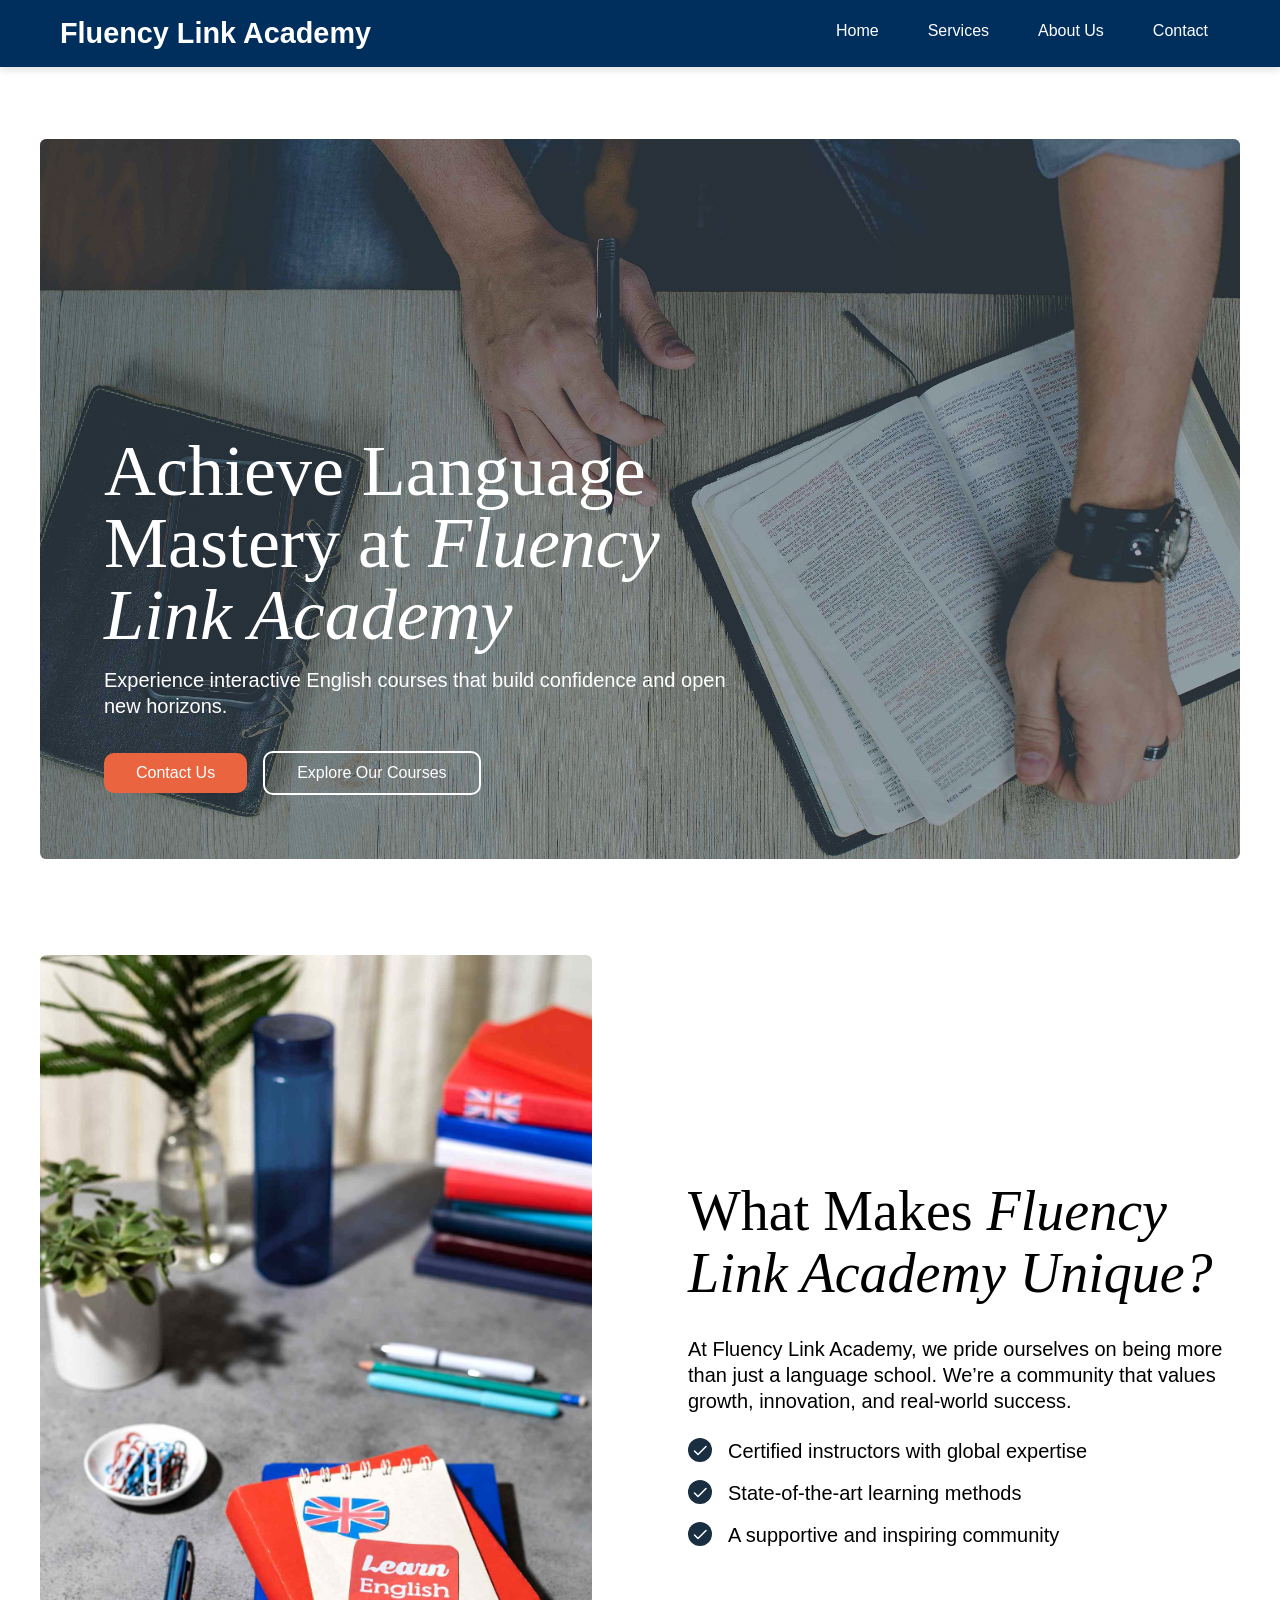
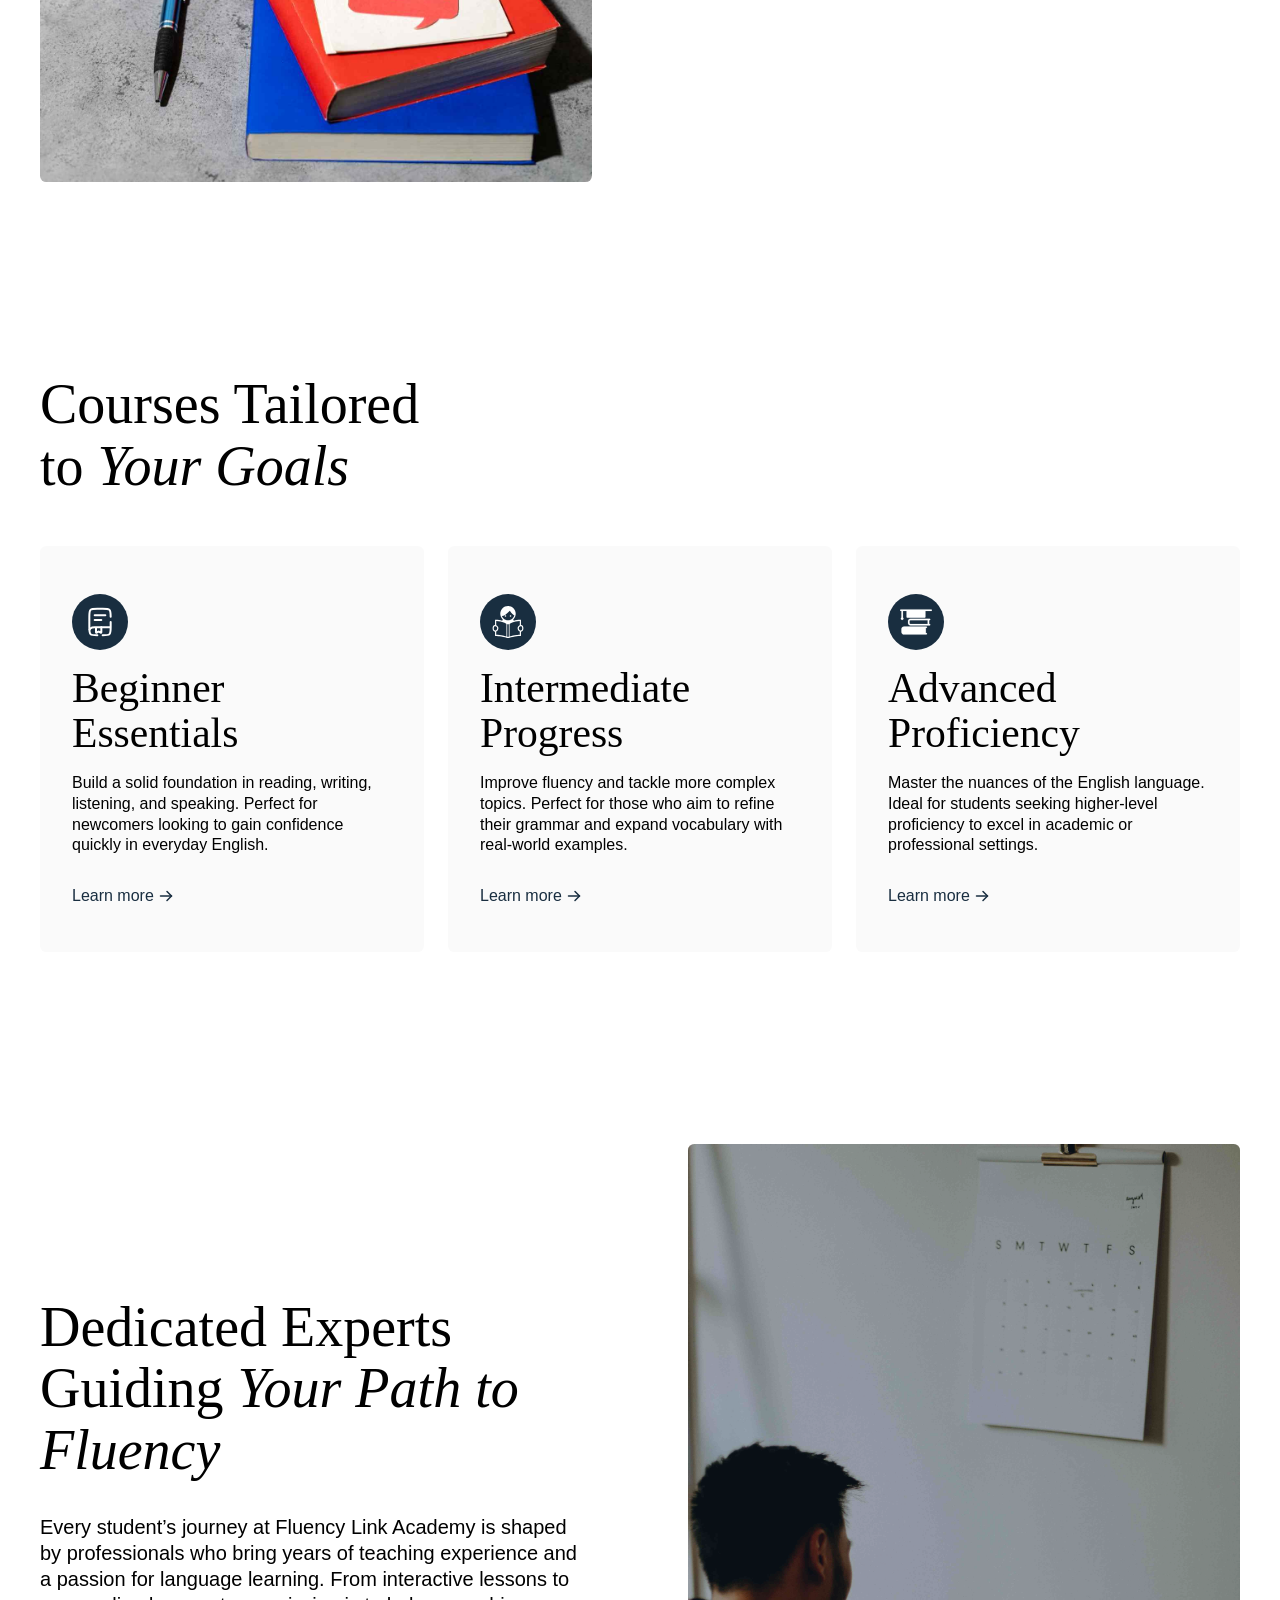
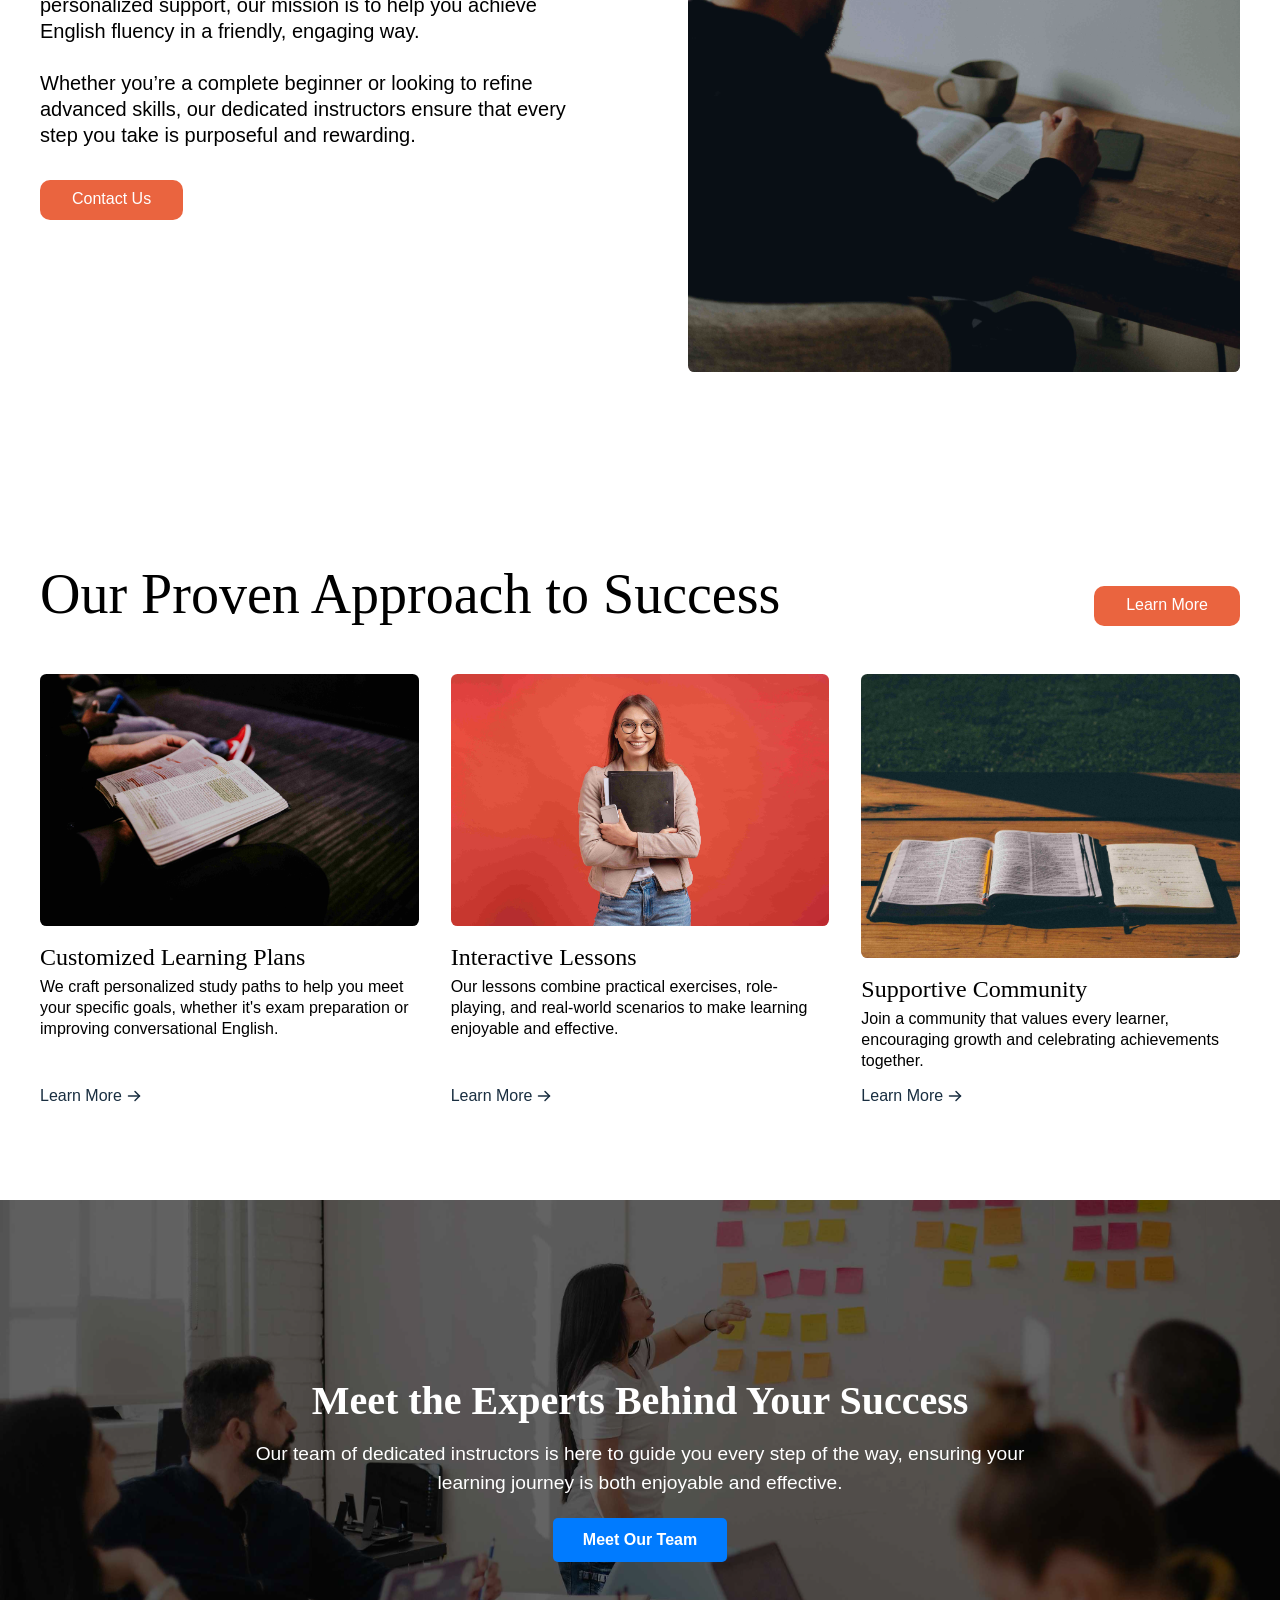
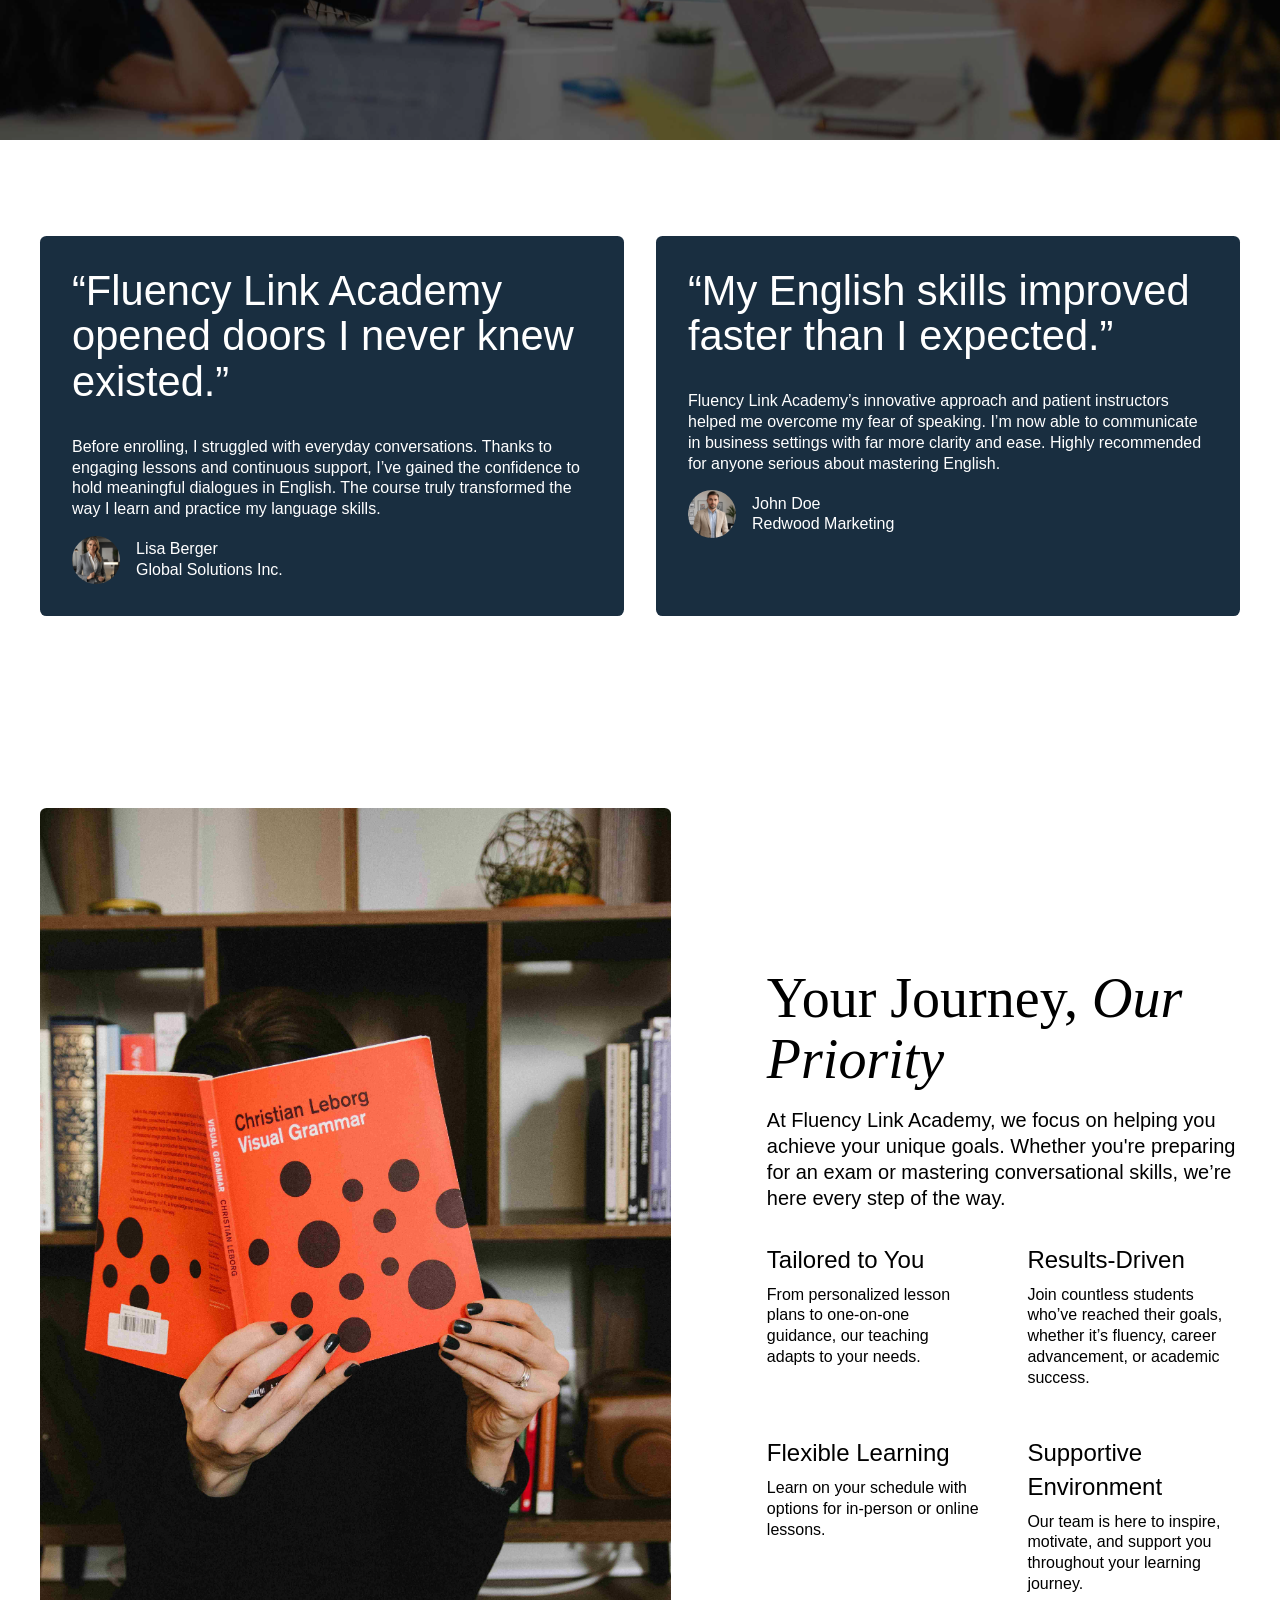
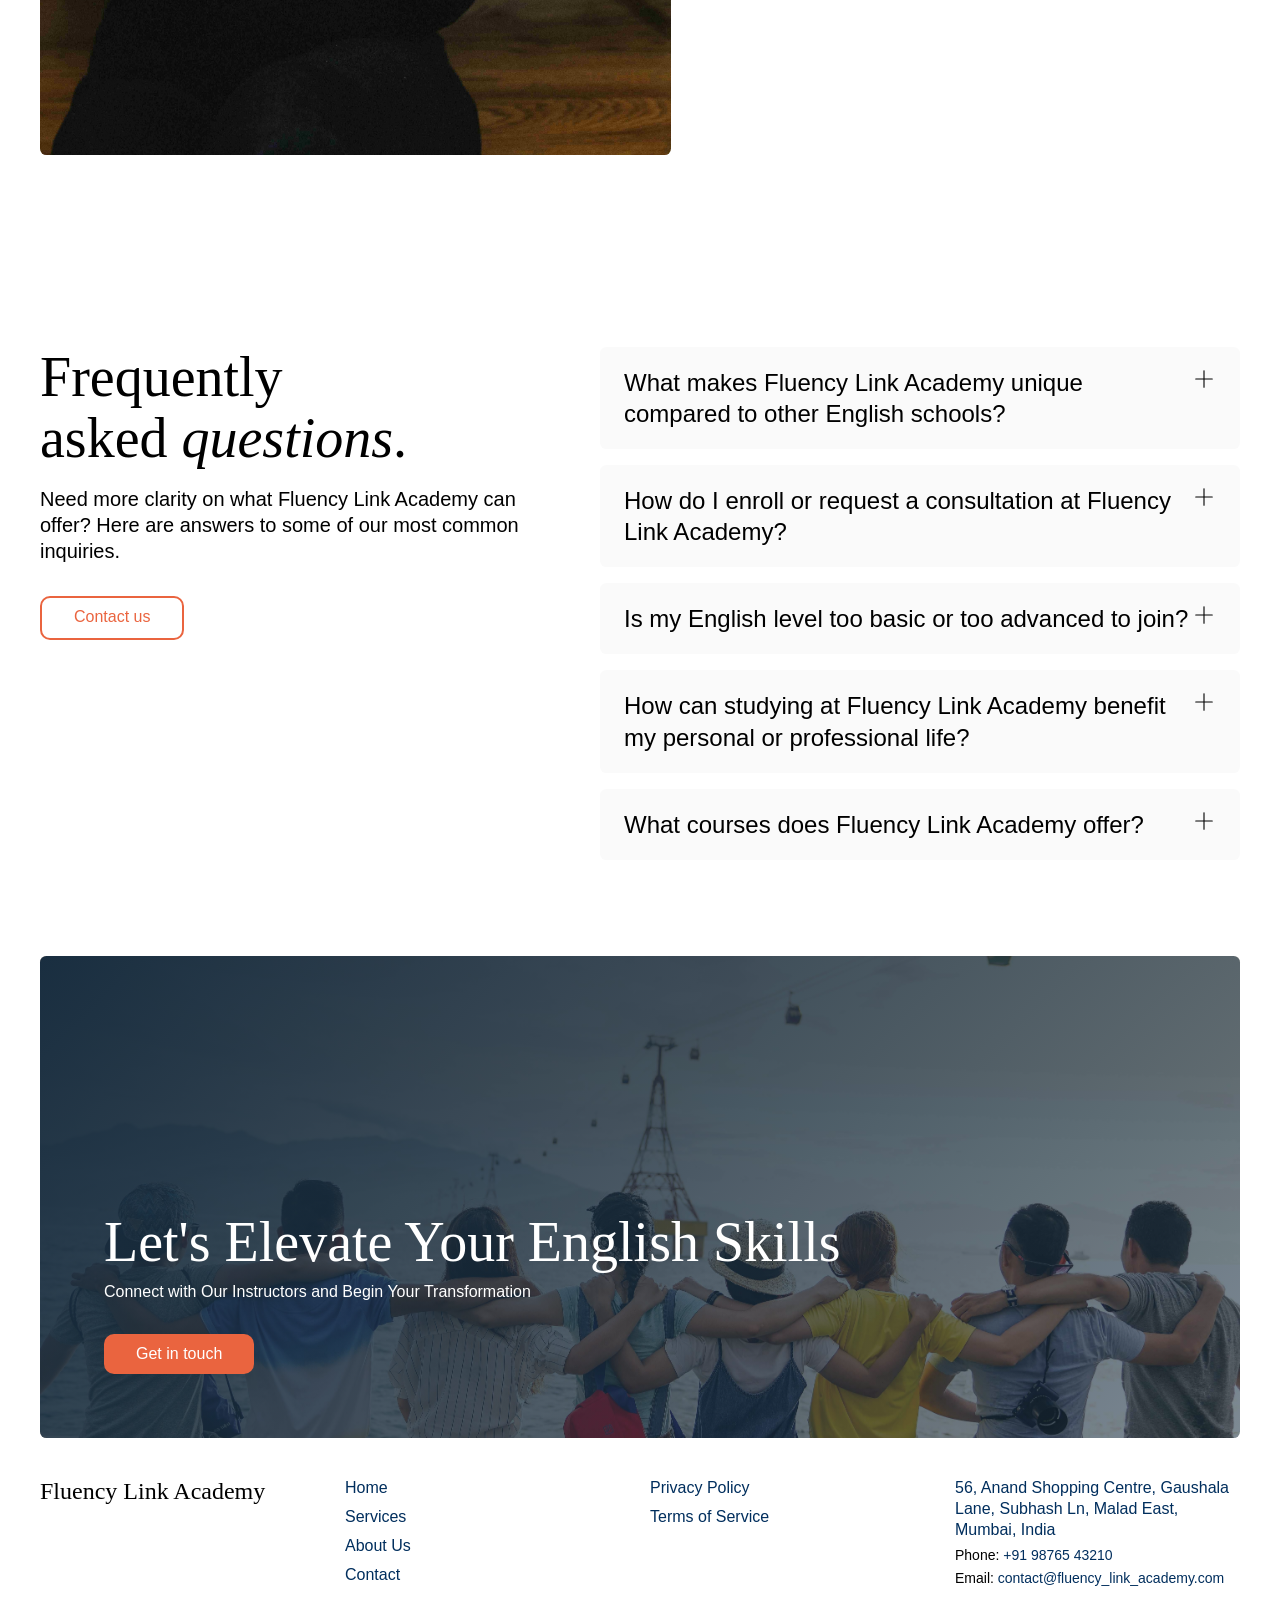
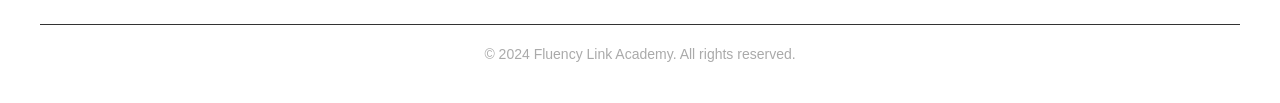
<file: index.html>
<!DOCTYPE html>
<html lang="en">
  <head>
    <meta charset="UTF-8" />
    <meta name="viewport" content="width=device-width, initial-scale=1.0" />
    <title>Fluency Link Academy – Your Path to English Mastery</title>
    <meta
      name="description"
      content="Join Fluency Link Academy and unlock your full potential in English. Discover our tailored courses, expert instructors, and interactive learning methods designed to help you achieve your goals."
    />
    <link rel="stylesheet" href="style.css" />
    <link rel="icon" href="icons/favicon.ico" />
  </head>
  <body>
    <div class="page-wrapper">
      <header class="site-header">
        <div class="container header">
          <div class="logo">
            <a href="index.html">Fluency Link Academy</a>
          </div>
          <nav class="nav">
            <ul class="nav-list">
              <li><a href="index.html">Home</a></li>
              <li><a href="service.html">Services</a></li>
              <li><a href="about.html">About Us</a></li>
              <li><a href="contact.html">Contact</a></li>
            </ul>
          </nav>
        </div>
      </header>
      <main class="main-wrapper">
        <section class="section-home-header">
          <div class="padding-global">
            <div class="container-large">
              <div class="home-header-component">
                <div class="home-header-content-wrapper">
                  <div class="margin-bottom margin-small">
                    <h1 class="text-color-white">
                      Achieve Language Mastery at
                      <em>Fluency Link Academy</em>
                    </h1>
                  </div>
                  <p class="text-size-medium text-color-white">
                    Experience interactive English courses that build confidence
                    and open new horizons.
                  </p>
                  <div class="margin-top margin-medium">
                    <div class="button-row">
                      <a class="button w-button" href="contact.html"
                        >Contact Us</a
                      ><link href="service.html" rel="prerender" /><a
                        class="button is-secondary is-white w-button"
                        href="service.html"
                        >Explore Our Courses</a
                      >
                    </div>
                  </div>
                </div>
                <div class="image-overlay-wrapper">
                  <div class="image-overlay"></div>
                  <img
                    alt="Smiling teacher conducting an online English lesson"
                    class="home-header-image"
                    loading="lazy"
                    sizes="(max-width: 479px) 92vw, (max-width: 767px) 95vw, (max-width: 991px) 92vw, 94vw"
                    src="images/banner.jpg"
                  />
                </div>
              </div>
            </div>
          </div>
        </section>
        <section class="section-home-info">
          <div class="padding-global">
            <div class="container-large">
              <div class="padding-section-large">
                <div class="w-layout-grid info-component">
                  <div class="info-image-wrapper">
                    <img
                      alt="Student exploring the features of Fluency Link Academy"
                      class="image"
                      loading="lazy"
                      sizes="(max-width: 479px) 92vw, (max-width: 767px) 95vw, (max-width: 991px) 92vw, 43vw"
                      src="images/main-story.jpg"
                    />
                  </div>
                  <div class="info-content-wrapper">
                    <div class="margin-bottom margin-medium">
                      <h2>What Makes <em>Fluency Link Academy Unique?</em></h2>
                    </div>
                    <div class="margin-bottom margin-small">
                      <p class="text-size-medium">
                        At Fluency Link Academy, we pride ourselves on being
                        more than just a language school. We’re a community that
                        values growth, innovation, and real-world success.
                      </p>
                    </div>
                    <div class="feature-list">
                      <div class="list-item">
                        <div class="done-icon-wrapper">
                          <img
                            alt="Certified instructors icon"
                            class="icon-1x1-xsmall"
                            loading="lazy"
                            src="icons/galca.svg"
                          />
                        </div>
                        <p class="text-size-medium">
                          Certified instructors with global expertise
                        </p>
                      </div>
                      <div class="list-item">
                        <div class="done-icon-wrapper">
                          <img
                            alt="Interactive lessons icon"
                            class="icon-1x1-xsmall"
                            loading="lazy"
                            src="icons/galca.svg"
                          />
                        </div>
                        <p class="text-size-medium">
                          State-of-the-art learning methods
                        </p>
                      </div>
                      <div class="list-item">
                        <div class="done-icon-wrapper">
                          <img
                            alt="Supportive community icon"
                            class="icon-1x1-xsmall"
                            loading="lazy"
                            src="icons/galca.svg"
                          />
                        </div>
                        <p class="text-size-medium">
                          A supportive and inspiring community
                        </p>
                      </div>
                    </div>
                  </div>
                </div>
              </div>
            </div>
          </div>
        </section>

        <section class="section-home-services">
          <div class="padding-global">
            <div class="container-large">
              <div class="padding-section-large">
                <div class="margin-bottom margin-large">
                  <div class="max-width-small">
                    <h2>Courses Tailored to <em>Your Goals</em></h2>
                  </div>
                </div>
                <div class="w-layout-grid home-services-component">
                  <div class="home-services-item">
                    <div class="home-services-inner">
                      <div class="margin-bottom margin-small">
                        <div class="icon-element">
                          <img
                            alt="Icon"
                            class="icon-1x1-medium"
                            loading="lazy"
                            src="icons/begin.svg"
                          />
                        </div>
                      </div>
                      <div class="margin-bottom margin-small">
                        <h3>Beginner Essentials</h3>
                      </div>
                      <p>
                        Build a solid foundation in reading, writing, listening,
                        and speaking. Perfect for newcomers looking to gain
                        confidence quickly in everyday English.
                      </p>
                    </div>
                    <div class="margin-top margin-medium">
                      <a class="arrow-link w-inline-block" href="service.html"
                        ><div>Learn more</div>
                        <img
                          alt="Icon"
                          class="icon-1x1-xsmall"
                          loading="lazy"
                          src="icons/arrow.svg" /></a
                      ><link href="service.html" rel="prefetch" />
                    </div>
                  </div>
                  <div class="home-services-item">
                    <div class="home-services-inner">
                      <div class="margin-bottom margin-small">
                        <div class="icon-element">
                          <img
                            alt="Icon"
                            class="icon-1x1-medium"
                            loading="lazy"
                            src="icons/inter.svg"
                          />
                        </div>
                      </div>
                      <div class="margin-bottom margin-small">
                        <h3>Intermediate Progress</h3>
                      </div>
                      <p>
                        Improve fluency and tackle more complex topics. Perfect
                        for those who aim to refine their grammar and expand
                        vocabulary with real-world examples.
                      </p>
                    </div>
                    <div class="margin-top margin-medium">
                      <a class="arrow-link w-inline-block" href="service.html"
                        ><div>Learn more</div>
                        <img
                          alt="Icon"
                          class="icon-1x1-xsmall"
                          loading="lazy"
                          src="icons/arrow.svg" /></a
                      ><link href="service.html" rel="prefetch" />
                    </div>
                  </div>
                  <div class="home-services-item">
                    <div class="home-services-inner">
                      <div class="margin-bottom margin-small">
                        <div class="icon-element">
                          <img
                            alt="Icon"
                            class="icon-1x1-medium"
                            loading="lazy"
                            src="icons/pro.svg"
                          />
                        </div>
                      </div>
                      <div class="margin-bottom margin-small">
                        <h3>Advanced Proficiency</h3>
                      </div>
                      <p>
                        Master the nuances of the English language. Ideal for
                        students seeking higher-level proficiency to excel in
                        academic or professional settings.
                      </p>
                    </div>
                    <div class="margin-top margin-medium">
                      <a class="arrow-link w-inline-block" href="service.html"
                        ><div>Learn more</div>
                        <img
                          alt="Icon"
                          class="icon-1x1-xsmall"
                          loading="lazy"
                          src="icons/arrow.svg" /></a
                      ><link href="service.html" rel="prefetch" />
                    </div>
                  </div>
                </div>
              </div>
            </div>
          </div>
        </section>

        <section class="section-home-story">
          <div class="padding-global">
            <div class="container-large">
              <div class="padding-section-large">
                <div class="w-layout-grid story-component">
                  <div class="story-content-wrapper">
                    <div class="margin-bottom margin-medium">
                      <h2>
                        Dedicated Experts Guiding <em>Your Path to Fluency</em>
                      </h2>
                    </div>
                    <p class="text-size-medium">
                      Every student’s journey at Fluency Link Academy is shaped
                      by professionals who bring years of teaching experience
                      and a passion for language learning. From interactive
                      lessons to personalized support, our mission is to help
                      you achieve English fluency in a friendly, engaging
                      way.<br /><br />
                      Whether you’re a complete beginner or looking to refine
                      advanced skills, our dedicated instructors ensure that
                      every step you take is purposeful and rewarding.
                    </p>
                    <div class="margin-top margin-medium">
                      <a class="button w-button" href="contact.html"
                        >Contact Us</a
                      ><link href="contact.html" rel="prerender" />
                    </div>
                  </div>
                  <div class="story-lightbox-wrapper">
                    <div class="lightbox w-inline-block w-lightbox">
                      <img
                        alt="Watch our introduction video to Fluency Link Academy"
                        class="lightbox-image"
                        loading="lazy"
                        sizes="(max-width: 479px) 92vw, (max-width: 767px) 95vw, (max-width: 991px) 92vw, 43vw"
                        src="images/study1.jpg"
                      />
                      <div class="lightbox-overlay"></div>
                    </div>
                  </div>
                </div>
              </div>
            </div>
          </div>
        </section>
        <section class="section-home-blog">
          <div class="padding-global">
            <div class="container-large">
              <div class="padding-section-large">
                <div class="home-blog-component">
                  <div class="margin-bottom margin-large">
                    <div class="home-blog-title-wrapper">
                      <div class="home-blog-title">
                        <div class="max-width-large">
                          <h2>Our Proven Approach to Success</h2>
                        </div>
                      </div>
                      <div class="blog-button-wrapper">
                        <a class="button w-button" href="service.html"
                          >Learn More</a
                        >
                        <link href="service.html" rel="prerender" />
                      </div>
                    </div>
                  </div>
                  <div class="blog-collection-wrapper w-dyn-list">
                    <div class="blog-collection-list w-dyn-items" role="list">
                      <div
                        class="blog-collection-item w-dyn-item"
                        role="listitem"
                      >
                        <div class="blog-item">
                          <a
                            aria-label="Customized Learning Plans"
                            class="blog-image-wrapper w-inline-block"
                            href="service.html"
                          >
                            <img
                              alt="Tailored learning paths for each student"
                              class="blog-image"
                              loading="lazy"
                              sizes="(max-width: 479px) 92vw, (max-width: 767px) 45vw, (max-width: 991px) 44vw, 30vw"
                              src="images/blog1.jpg"
                            />
                          </a>
                          <div class="blog-content-wrapper">
                            <div class="blog-title-wrapper">
                              <a
                                class="blog-title-link w-inline-block"
                                href="service.html"
                              >
                                <h3 class="heading-style-h5">
                                  Customized Learning Plans
                                </h3>
                              </a>
                              <p>
                                We craft personalized study paths to help you
                                meet your specific goals, whether it's exam
                                preparation or improving conversational English.
                              </p>
                            </div>
                            <div class="margin-top margin-small">
                              <a
                                class="arrow-link w-inline-block"
                                href="service.html"
                              >
                                <div>Learn More</div>
                                <img
                                  alt="Icon"
                                  class="icon-1x1-xsmall"
                                  loading="lazy"
                                  src="icons/arrow.svg"
                                />
                              </a>
                            </div>
                          </div>
                        </div>
                      </div>
                      <div
                        class="blog-collection-item w-dyn-item"
                        role="listitem"
                      >
                        <div class="blog-item">
                          <a
                            aria-label="Interactive Lessons"
                            class="blog-image-wrapper w-inline-block"
                            href="service.html"
                          >
                            <img
                              alt="Engaging classroom with active learning"
                              class="blog-image"
                              loading="lazy"
                              sizes="(max-width: 479px) 92vw, (max-width: 767px) 45vw, (max-width: 991px) 44vw, 30vw"
                              src="images/blog2.jpg"
                            />
                          </a>
                          <div class="blog-content-wrapper">
                            <div class="blog-title-wrapper">
                              <a
                                class="blog-title-link w-inline-block"
                                href="service.html"
                              >
                                <h3 class="heading-style-h5">
                                  Interactive Lessons
                                </h3>
                              </a>
                              <p>
                                Our lessons combine practical exercises,
                                role-playing, and real-world scenarios to make
                                learning enjoyable and effective.
                              </p>
                            </div>
                            <div class="margin-top margin-small">
                              <a
                                class="arrow-link w-inline-block"
                                href="service.html"
                              >
                                <div>Learn More</div>
                                <img
                                  alt="Icon"
                                  class="icon-1x1-xsmall"
                                  loading="lazy"
                                  src="icons/arrow.svg"
                                />
                              </a>
                            </div>
                          </div>
                        </div>
                      </div>
                      <div
                        class="blog-collection-item w-dyn-item"
                        role="listitem"
                      >
                        <div class="blog-item">
                          <a
                            aria-label="Supportive Community"
                            class="blog-image-wrapper w-inline-block"
                            href="service.html"
                          >
                            <img
                              alt="Supportive community of learners and instructors"
                              class="blog-image"
                              loading="lazy"
                              sizes="(max-width: 479px) 92vw, (max-width: 767px) 45vw, (max-width: 991px) 44vw, 30vw"
                              src="images/blog3.jpg"
                            />
                          </a>
                          <div class="blog-content-wrapper">
                            <div class="blog-title-wrapper">
                              <a
                                class="blog-title-link w-inline-block"
                                href="service.html"
                              >
                                <h3 class="heading-style-h5">
                                  Supportive Community
                                </h3>
                              </a>
                              <p>
                                Join a community that values every learner,
                                encouraging growth and celebrating achievements
                                together.
                              </p>
                            </div>
                            <div class="margin-top margin-small">
                              <a
                                class="arrow-link w-inline-block"
                                href="service.html"
                              >
                                <div>Learn More</div>
                                <img
                                  alt="Icon"
                                  class="icon-1x1-xsmall"
                                  loading="lazy"
                                  src="icons/arrow.svg"
                                />
                              </a>
                            </div>
                          </div>
                        </div>
                      </div>
                    </div>
                  </div>
                  <div class="mobile-button-wrapper">
                    <div class="margin-top margin-medium">
                      <a class="button w-button" href="service.html"
                        >Explore Courses</a
                      >
                    </div>
                  </div>
                </div>
              </div>
            </div>
          </div>
        </section>

        <section class="team-banner">
          <div class="team-banner-overlay">
            <div class="team-banner-content">
              <h2 class="team-banner-title">
                Meet the Experts Behind Your Success
              </h2>
              <p class="team-banner-description">
                Our team of dedicated instructors is here to guide you every
                step of the way, ensuring your learning journey is both
                enjoyable and effective.
              </p>
              <a href="team.html" class="team-banner-button">Meet Our Team</a>
            </div>
          </div>
        </section>
        <section class="section-home-testimonial">
          <div class="padding-global">
            <div class="container-large">
              <div class="padding-section-large">
                <div class="testimonial-component">
                  <div class="testimonial-item">
                    <div class="margin-bottom margin-medium">
                      <div class="heading-style-h3">
                        “Fluency Link Academy opened doors I never knew
                        existed.”
                      </div>
                    </div>
                    <div class="testimonial-content">
                      <div class="margin-bottom margin-small">
                        <div>
                          Before enrolling, I struggled with everyday
                          conversations. Thanks to engaging lessons and
                          continuous support, I’ve gained the confidence to hold
                          meaningful dialogues in English. The course truly
                          transformed the way I learn and practice my language
                          skills.
                        </div>
                      </div>
                      <div class="testimonial-author">
                        <div class="testimonial-image-wrapper">
                          <img
                            alt="Testimonial from a satisfied Fluency Link Academy student"
                            class="testimonial-image"
                            loading="lazy"
                            src="images/team1.png"
                          />
                        </div>
                        <div class="testimonial-author-content">
                          <p class="text-weight-medium">Lisa Berger</p>
                          <p>Global Solutions Inc.</p>
                        </div>
                      </div>
                    </div>
                  </div>
                  <div class="testimonial-item">
                    <div class="margin-bottom margin-medium">
                      <div class="heading-style-h3">
                        “My English skills improved faster than I expected.”
                      </div>
                    </div>
                    <div class="testimonial-content">
                      <div class="margin-bottom margin-small">
                        <div>
                          Fluency Link Academy’s innovative approach and patient
                          instructors helped me overcome my fear of speaking.
                          I’m now able to communicate in business settings with
                          far more clarity and ease. Highly recommended for
                          anyone serious about mastering English.
                        </div>
                      </div>
                      <div class="testimonial-author">
                        <div class="testimonial-image-wrapper">
                          <img
                            alt="Testimonial from another happy Fluency Link Academy learner"
                            class="testimonial-image"
                            loading="lazy"
                            src="images/team2.png"
                          />
                        </div>
                        <div class="testimonial-author-content">
                          <p class="text-weight-medium">John Doe</p>
                          <p>Redwood Marketing</p>
                        </div>
                      </div>
                    </div>
                  </div>
                </div>
              </div>
            </div>
          </div>
        </section>
        <section class="section-home-why">
          <div class="padding-global">
            <div class="container-large">
              <div class="padding-section-large">
                <div class="w-layout-grid why-component">
                  <div class="why-image-wrapper">
                    <img
                      alt="Student achieving goals with Fluency Link Academy"
                      class="image"
                      loading="lazy"
                      sizes="(max-width: 479px) 92vw, (max-width: 767px) 95vw, (max-width: 991px) 92vw, 50vw"
                      src="images/whyus.jpg"
                    />
                  </div>
                  <div class="why-content-wrapper">
                    <div class="margin-bottom margin-small">
                      <h2 class="max-width-medium">
                        Your Journey, <em>Our Priority</em>
                      </h2>
                    </div>
                    <div class="margin-bottom margin-medium">
                      <p class="text-size-medium">
                        At Fluency Link Academy, we focus on helping you achieve
                        your unique goals. Whether you're preparing for an exam
                        or mastering conversational skills, we’re here every
                        step of the way.
                      </p>
                    </div>
                    <div class="w-layout-grid why-item-list">
                      <div class="why-item">
                        <div class="margin-bottom margin-xsmall">
                          <div class="heading-style-h4-2">Tailored to You</div>
                        </div>
                        <p>
                          From personalized lesson plans to one-on-one guidance,
                          our teaching adapts to your needs.
                        </p>
                      </div>
                      <div class="why-item">
                        <div class="margin-bottom margin-xsmall">
                          <div class="heading-style-h4-2">Results-Driven</div>
                        </div>
                        <p>
                          Join countless students who’ve reached their goals,
                          whether it’s fluency, career advancement, or academic
                          success.
                        </p>
                      </div>
                      <div class="why-item">
                        <div class="margin-bottom margin-xsmall">
                          <div class="heading-style-h4-2">
                            Flexible Learning
                          </div>
                        </div>
                        <p>
                          Learn on your schedule with options for in-person or
                          online lessons.
                        </p>
                      </div>
                      <div class="why-item">
                        <div class="margin-bottom margin-xsmall">
                          <div class="heading-style-h4-2">
                            Supportive Environment
                          </div>
                        </div>
                        <p>
                          Our team is here to inspire, motivate, and support you
                          throughout your learning journey.
                        </p>
                      </div>
                    </div>
                  </div>
                </div>
              </div>
            </div>
          </div>
        </section>

        <section class="section-home-faq">
          <div class="padding-global">
            <div class="container-large">
              <div class="padding-section-large">
                <div class="w-layout-grid faq-component">
                  <div class="faq-content">
                    <div class="margin-bottom margin-small">
                      <h2>Frequently <br />asked <em>questions</em>.</h2>
                    </div>
                    <p class="text-size-medium">
                      Need more clarity on what Fluency Link Academy can offer?
                      Here are answers to some of our most common inquiries.
                    </p>
                    <div class="margin-top margin-medium">
                      <a
                        class="button is-secondary w-button"
                        href="contact.html"
                        >Contact us</a
                      ><link href="contact.html" rel="prerender" />
                    </div>
                  </div>
                  <div class="faq-collection-wrapper w-dyn-list">
                    <div class="faq-collection-list w-dyn-items" role="list">
                      <div
                        class="faq-collection-item w-dyn-item"
                        role="listitem"
                      >
                        <div class="faq-accordion">
                          <div class="faq-question">
                            <div class="heading-style-h5">
                              What makes Fluency Link Academy unique compared to
                              other English schools?
                            </div>
                            <img
                              alt="Icon"
                              class="faq-icon"
                              loading="lazy"
                              src="icons/plus-icon.svg"
                            />
                          </div>
                          <div class="faq-answer">
                            <div class="margin-bottom margin-small">
                              <p>
                                We pride ourselves on our friendly, interactive
                                approach and proven teaching methods. Every
                                student’s journey is personalized to fit their
                                goals, ensuring rapid progress and lasting
                                confidence.
                              </p>
                            </div>
                          </div>
                        </div>
                      </div>
                      <div
                        class="faq-collection-item w-dyn-item"
                        role="listitem"
                      >
                        <div class="faq-accordion">
                          <div class="faq-question">
                            <div class="heading-style-h5">
                              How do I enroll or request a consultation at
                              Fluency Link Academy?
                            </div>
                            <img
                              alt="Icon"
                              class="faq-icon"
                              loading="lazy"
                              src="icons/plus-icon.svg"
                            />
                          </div>
                          <div class="faq-answer">
                            <div class="margin-bottom margin-small">
                              <p>
                                Simply visit our "Contact Us" page and fill out
                                the enrollment request form. You can also reach
                                us by phone or email, and we’ll schedule a time
                                to discuss your learning objectives and help you
                                get started.
                              </p>
                            </div>
                          </div>
                        </div>
                      </div>
                      <div
                        class="faq-collection-item w-dyn-item"
                        role="listitem"
                      >
                        <div class="faq-accordion">
                          <div class="faq-question">
                            <div class="heading-style-h5">
                              Is my English level too basic or too advanced to
                              join?
                            </div>
                            <img
                              alt="Icon"
                              class="faq-icon"
                              loading="lazy"
                              src="icons/plus-icon.svg"
                            />
                          </div>
                          <div class="faq-answer">
                            <div class="margin-bottom margin-small">
                              <p>
                                Not at all! We welcome learners at every
                                proficiency level. Whether you’re starting from
                                scratch or refining advanced skills, our
                                programs adapt to meet your needs and help you
                                reach new milestones.
                              </p>
                            </div>
                          </div>
                        </div>
                      </div>
                      <div
                        class="faq-collection-item w-dyn-item"
                        role="listitem"
                      >
                        <div class="faq-accordion">
                          <div class="faq-question">
                            <div class="heading-style-h5">
                              How can studying at Fluency Link Academy benefit
                              my personal or professional life?
                            </div>
                            <img
                              alt="Icon"
                              class="faq-icon"
                              loading="lazy"
                              src="icons/plus-icon.svg"
                            />
                          </div>
                          <div class="faq-answer">
                            <div class="margin-bottom margin-small">
                              <p>
                                Improving your English can open up new career
                                paths, deepen cultural understanding, and boost
                                your confidence in everyday communication. Our
                                goal is to equip you with the skills needed for
                                real-world success.
                              </p>
                            </div>
                          </div>
                        </div>
                      </div>
                      <div
                        class="faq-collection-item w-dyn-item"
                        role="listitem"
                      >
                        <div class="faq-accordion">
                          <div class="faq-question">
                            <div class="heading-style-h5">
                              What courses does Fluency Link Academy offer?
                            </div>
                            <img
                              alt="Icon"
                              class="faq-icon"
                              loading="lazy"
                              src="icons/plus-icon.svg"
                            />
                          </div>
                          <div class="faq-answer">
                            <div class="margin-bottom margin-small">
                              <p>
                                We provide courses for all levels—from beginner
                                essentials to advanced proficiency. We also
                                offer specialized programs, like business
                                English and exam preparation, to cater to
                                diverse learning goals.
                              </p>
                            </div>
                          </div>
                        </div>
                      </div>
                    </div>
                  </div>
                </div>
              </div>
            </div>
          </div>
        </section>
        <section class="section-cta">
          <div class="padding-global">
            <div class="container-large">
              <div class="cta-component">
                <div class="cta-content">
                  <div class="max-width-large">
                    <div class="margin-bottom margin-xsmall">
                      <h2 class="text-color-white">
                        Let's Elevate Your English Skills<br />
                      </h2>
                    </div>
                    <p class="text-color-white">
                      Connect with Our Instructors and Begin Your
                      Transformation<br />
                    </p>
                    <div class="margin-top margin-medium">
                      <a class="button is-white w-button" href="contact.html"
                        >Get in touch</a
                      ><link href="contact.html" rel="prerender" />
                    </div>
                  </div>
                </div>
                <div class="cta-image-wrapper">
                  <div class="cta-image-overlay"></div>
                  <img
                    alt="Enthusiastic teacher and student interacting in an English course"
                    class="cta-image"
                    loading="lazy"
                    sizes="(max-width: 479px) 92vw, (max-width: 767px) 95vw, (max-width: 991px) 92vw, 94vw"
                    src="images/cta-banner.jpg"
                  />
                </div>
              </div>
            </div>
          </div>
        </section>
      </main>
      <footer class="site-footer">
        <div class="footer-container">
          <div class="footer-top">
            <div class="footer-column">
              <h3 class="footer-logo">Fluency Link Academy</h3>
            </div>
            <div class="footer-column">
              <ul class="footer-links">
                <li><a href="index.html">Home</a></li>
                <li><a href="service.html">Services</a></li>
                <li><a href="about.html">About Us</a></li>
                <li><a href="contact.html">Contact</a></li>
              </ul>
            </div>
            <div class="footer-column">
              <ul class="footer-links">
                <li><a href="privacy-policy.html">Privacy Policy</a></li>
                <li><a href="terms-conditions.html">Terms of Service</a></li>
              </ul>
            </div>
            <div class="footer-column">
              <a
                href="https://maps.app.goo.gl/Vs6LVXfBzGttTmsaA"
                target="_blank"
                rel="noopener noreferrer"
                >56, Anand Shopping Centre, Gaushala Lane, Subhash Ln, Malad
                East, Mumbai, India</a
              >
              <p>
                Phone:
                <a href="tel:+91 98765 43210">+91 98765 43210</a>
              </p>
              <p>
                Email:
                <a href="mailto:contact@fluency_link_academy.com"
                  >contact@fluency_link_academy.com</a
                >
              </p>
            </div>
          </div>
          <div class="footer-bottom">
            <p>&copy; 2024 Fluency Link Academy. All rights reserved.</p>
          </div>
        </div>
      </footer>
    </div>
    <script src="script.js"></script>
  </body>
</html>
</file>
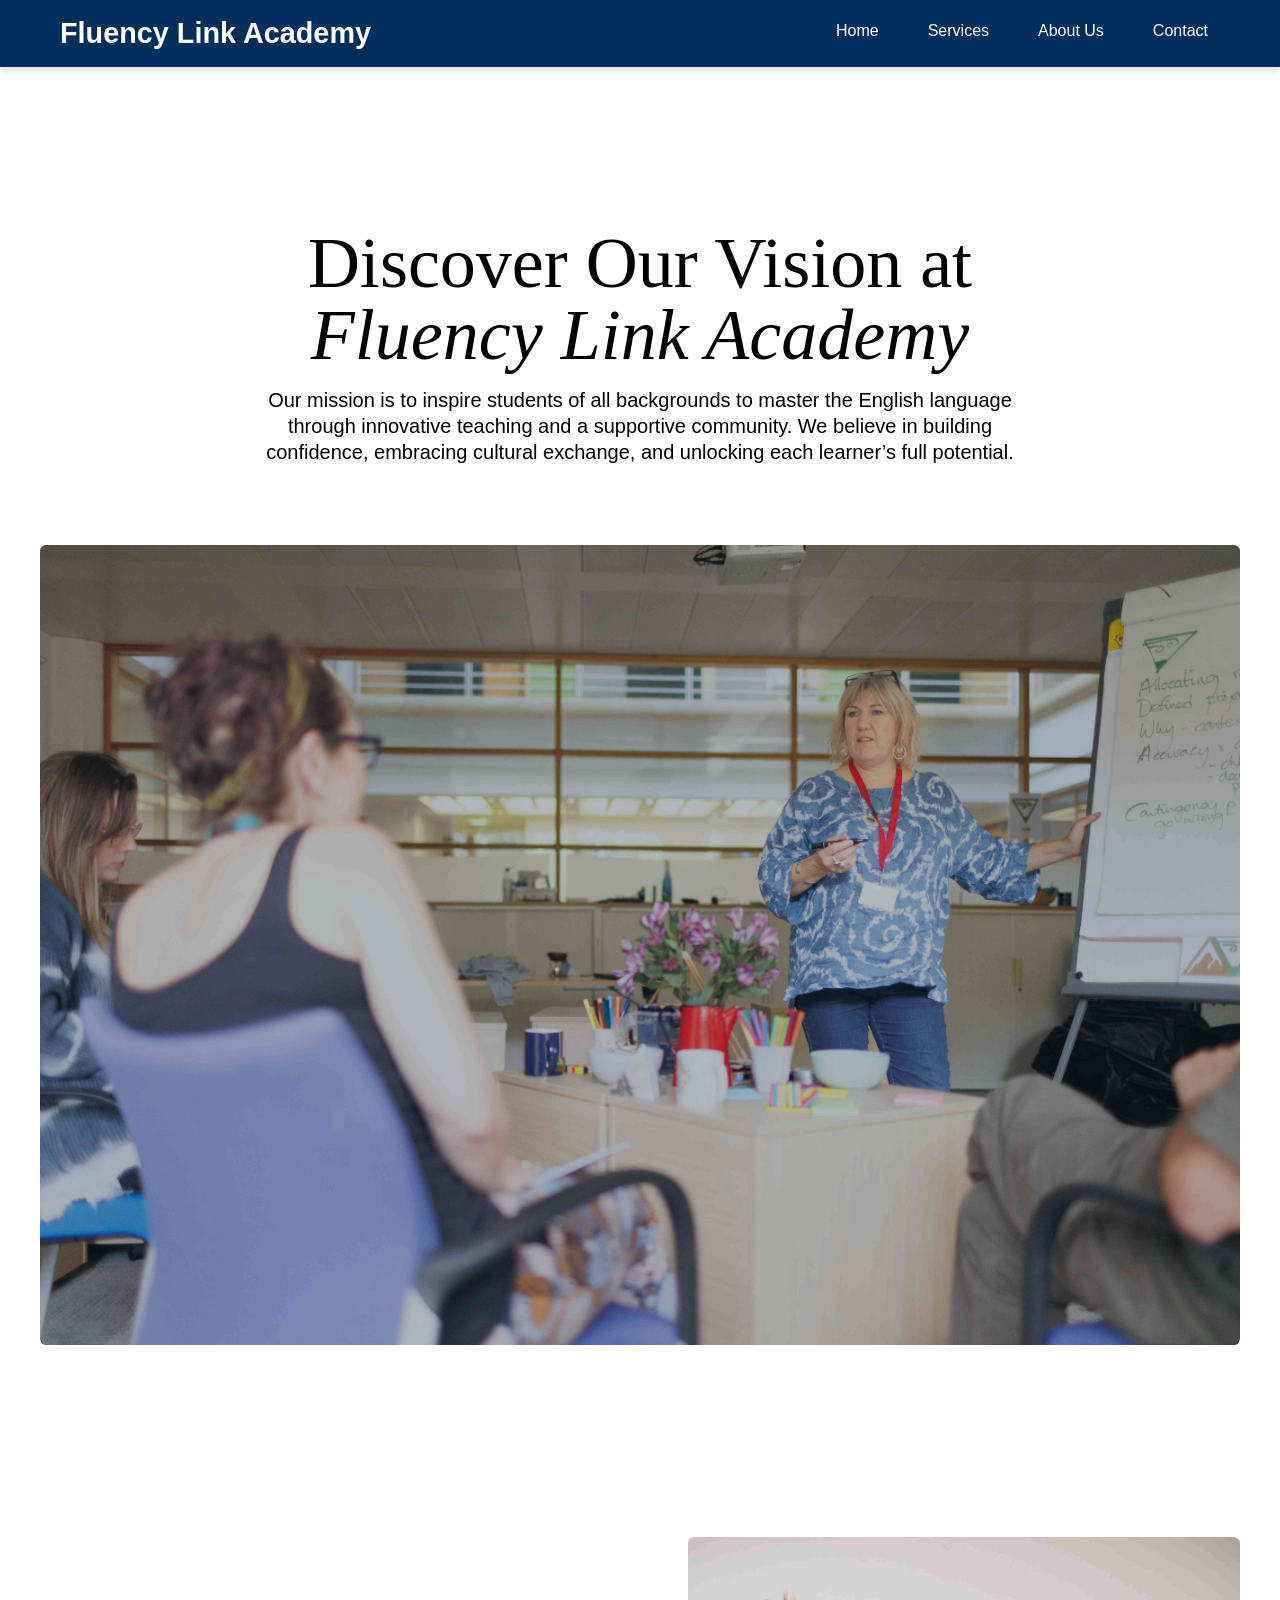
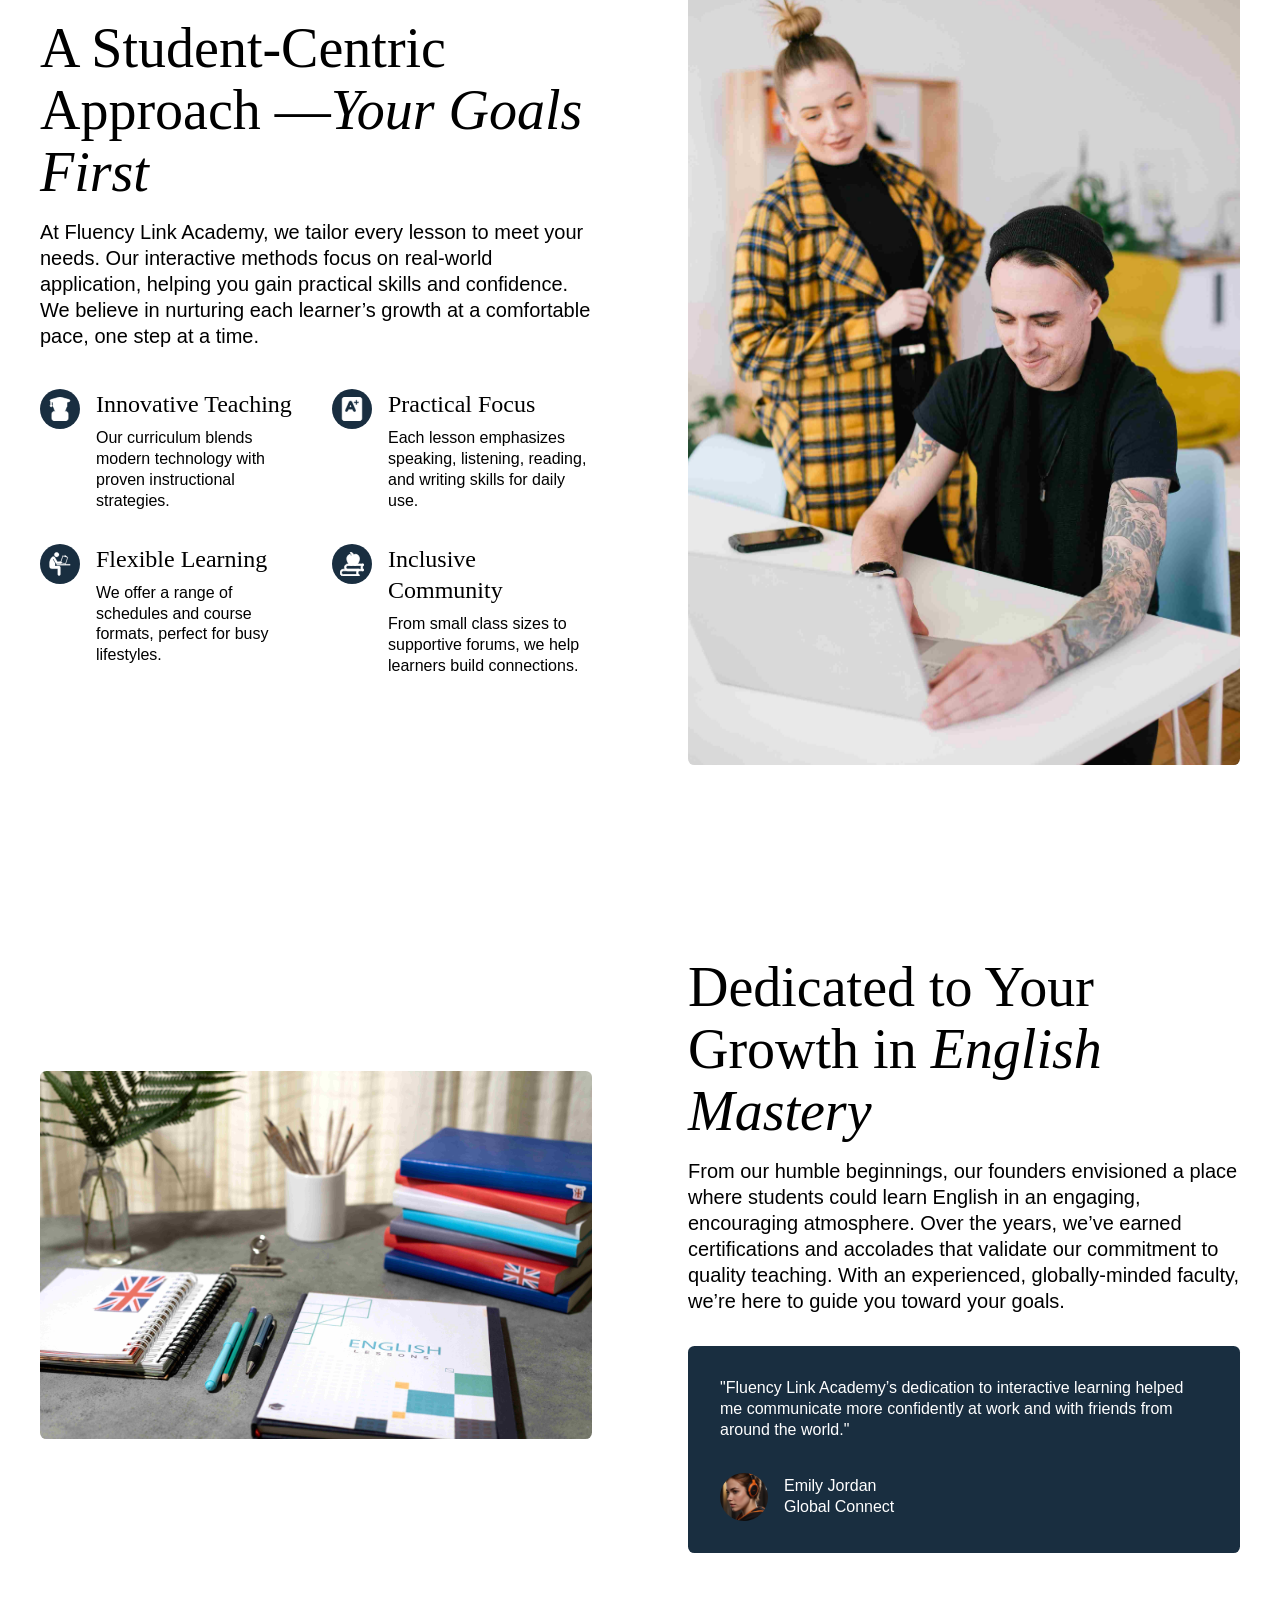
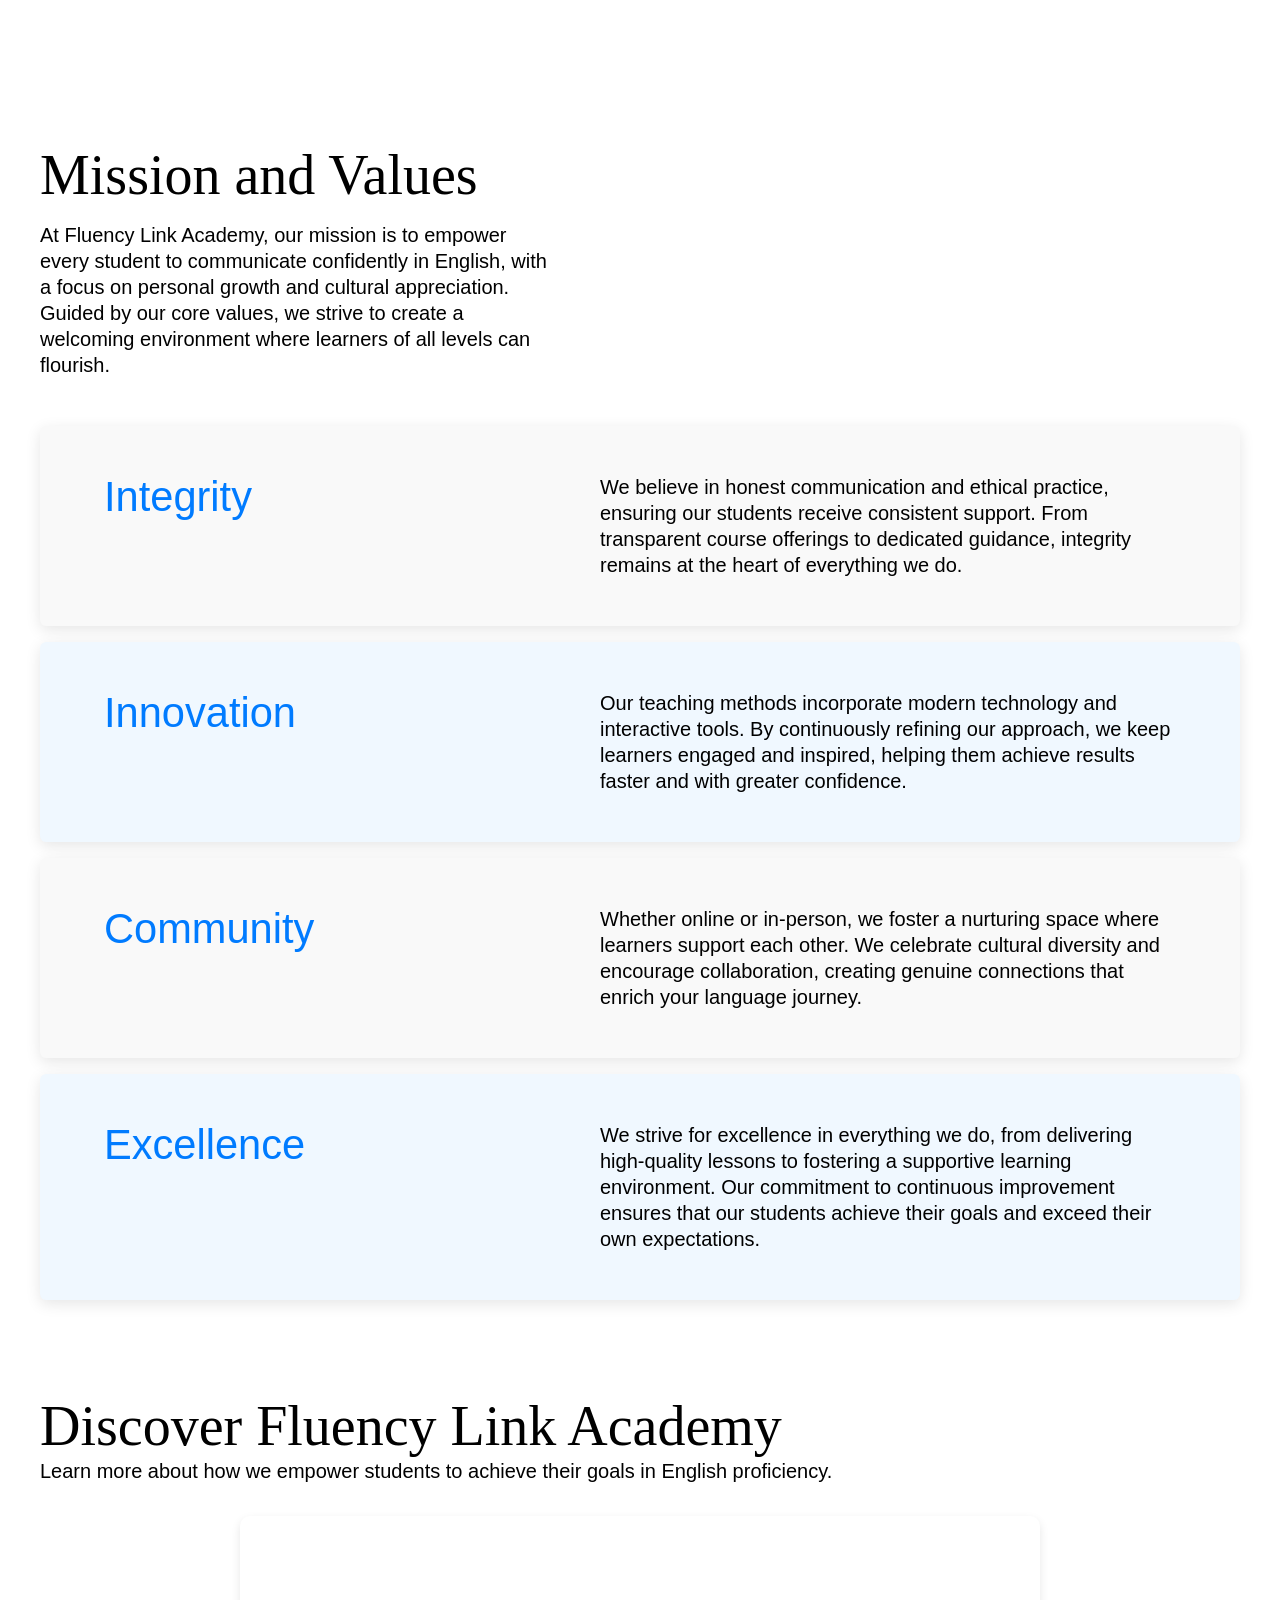
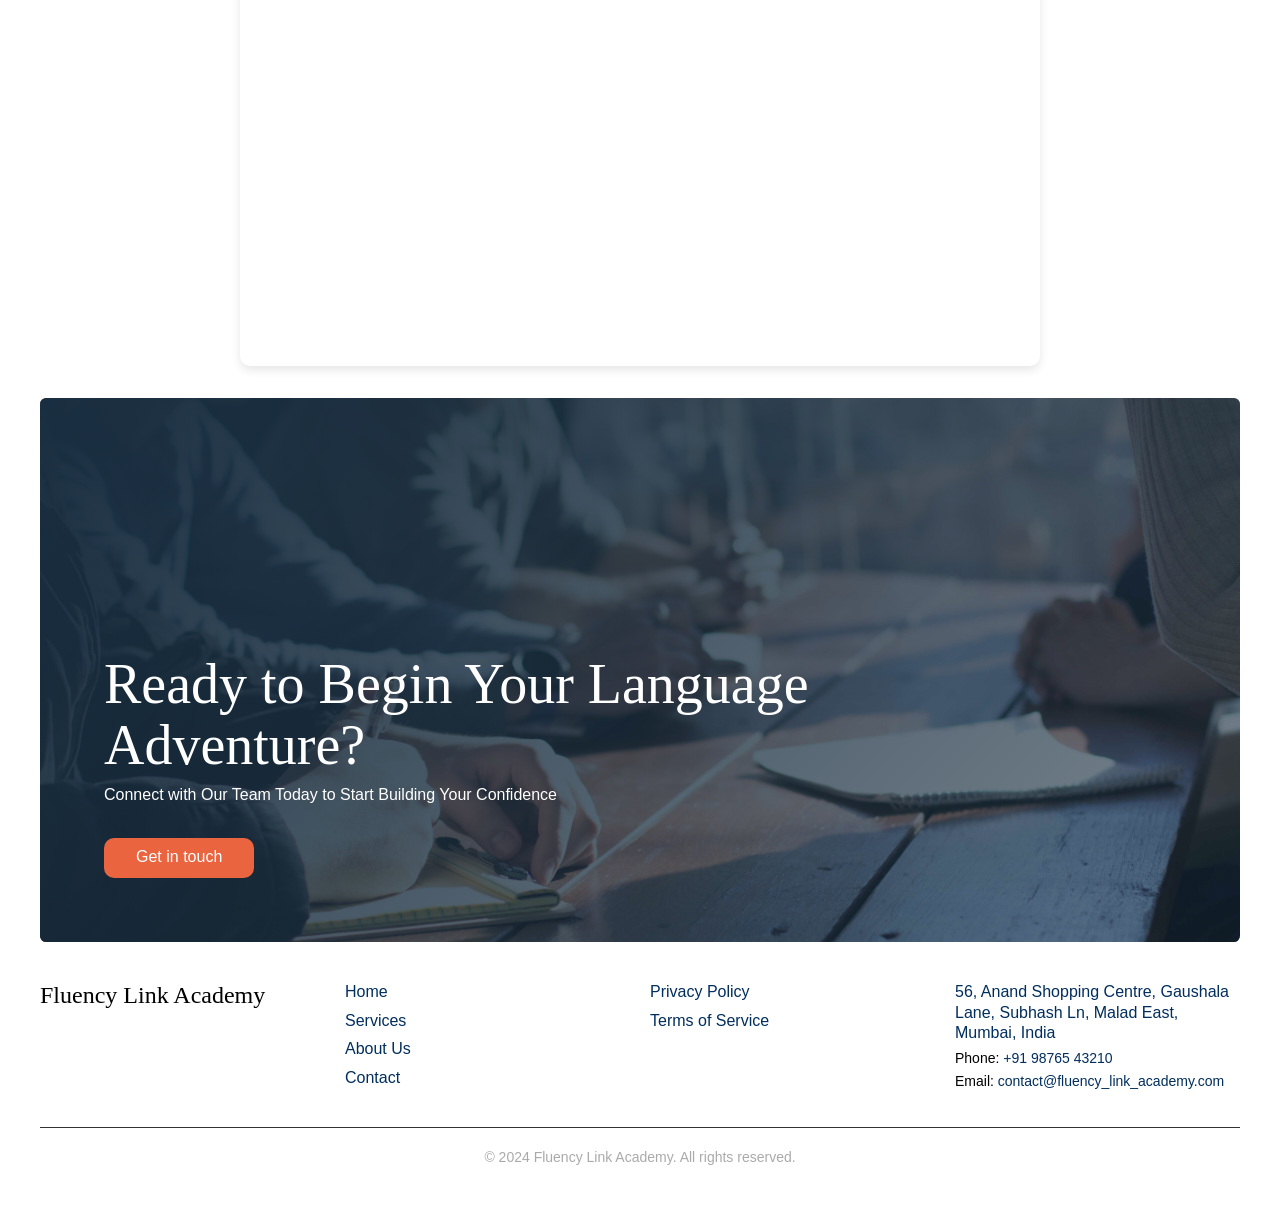
<file: about.html>
<!DOCTYPE html>
<html lang="en">
  <head>
    <meta charset="UTF-8" />
    <meta name="viewport" content="width=device-width, initial-scale=1.0" />
    <title>About Fluency Link Academy – Meet Your Language Experts</title>
    <meta
      name="description"
      content="Learn more about Fluency Link Academy, our mission, values, and the expert team dedicated to helping you succeed in mastering the English language."
    />
    <link rel="stylesheet" href="style.css" />
    <link rel="icon" href="icons/favicon.ico" />
  </head>
  <body>
    <header class="site-header">
      <div class="container header">
        <div class="logo">
          <a href="index.html">Fluency Link Academy</a>
        </div>
        <nav class="nav">
          <ul class="nav-list">
            <li><a href="index.html">Home</a></li>
            <li><a href="service.html">Services</a></li>
            <li><a href="about.html">About Us</a></li>
            <li><a href="contact.html">Contact</a></li>
          </ul>
        </nav>
      </div>
    </header>
    <div class="page-wrapper navbar-on-page">
      <main class="main-wrapper max-width-full">
        <section class="section-about-header">
          <div class="padding-global">
            <div class="container-large">
              <div class="padding-section-large">
                <div class="about-header-component">
                  <div class="margin-bottom margin-xxlarge">
                    <div class="text-align-center">
                      <div class="max-width-large">
                        <div class="margin-bottom margin-small">
                          <h1>
                            Discover Our Vision at <em>Fluency Link Academy</em
                            ><br />
                          </h1>
                        </div>
                        <p class="text-size-medium">
                          Our mission is to inspire students of all backgrounds
                          to master the English language through innovative
                          teaching and a supportive community. We believe in
                          building confidence, embracing cultural exchange, and
                          unlocking each learner’s full potential.
                        </p>
                      </div>
                    </div>
                  </div>
                  <div class="lightbox is-long w-inline-block w-lightbox">
                    <img
                      alt="Founding story of Fluency Link Academy"
                      class="lightbox-image"
                      loading="lazy"
                      sizes="(max-width: 479px) 92vw, (max-width: 767px) 95vw, (max-width: 991px) 92vw, 94vw"
                      src="images/about-banner.jpg"
                    />
                    <div class="lightbox-overlay"></div>
                  </div>
                </div>
              </div>
            </div>
          </div>
        </section>
        <section class="section-about-approach">
          <div class="padding-global">
            <div class="container-large">
              <div class="padding-section-large">
                <div class="w-layout-grid approach-component">
                  <div class="approach-content-wrapper">
                    <div class="margin-bottom margin-small">
                      <h2>
                        A Student-Centric Approach —<em>Your Goals First</em>
                      </h2>
                    </div>
                    <div class="margin-bottom margin-medium">
                      <p class="text-size-medium">
                        At Fluency Link Academy, we tailor every lesson to meet
                        your needs. Our interactive methods focus on real-world
                        application, helping you gain practical skills and
                        confidence. We believe in nurturing each learner’s
                        growth at a comfortable pace, one step at a time.
                      </p>
                    </div>
                    <div class="w-layout-grid approach-list">
                      <div class="approach-item">
                        <div class="approach-icon-wrapper">
                          <img
                            alt="Icon"
                            class="icon-1x1-small"
                            loading="lazy"
                            src="icons/learn.svg"
                          />
                        </div>
                        <div class="approach-item-content">
                          <div class="margin-bottom margin-xsmall">
                            <h3 class="heading-style-h5">
                              Innovative Teaching
                            </h3>
                          </div>
                          <p>
                            Our curriculum blends modern technology with proven
                            instructional strategies.
                          </p>
                        </div>
                      </div>
                      <div class="approach-item">
                        <div class="approach-icon-wrapper">
                          <img
                            alt="Icon"
                            class="icon-1x1-small"
                            loading="lazy"
                            src="icons/learn2.svg"
                          />
                        </div>
                        <div class="approach-item-content">
                          <div class="margin-bottom margin-xsmall">
                            <h3 class="heading-style-h5">Practical Focus</h3>
                          </div>
                          <p>
                            Each lesson emphasizes speaking, listening, reading,
                            and writing skills for daily use.
                          </p>
                        </div>
                      </div>
                      <div class="approach-item">
                        <div class="approach-icon-wrapper">
                          <img
                            alt="Icon"
                            class="icon-1x1-small"
                            loading="lazy"
                            src="icons/learn3.svg"
                          />
                        </div>
                        <div class="approach-item-content">
                          <div class="margin-bottom margin-xsmall">
                            <h3 class="heading-style-h5">Flexible Learning</h3>
                          </div>
                          <p>
                            We offer a range of schedules and course formats,
                            perfect for busy lifestyles.
                          </p>
                        </div>
                      </div>
                      <div class="approach-item">
                        <div class="approach-icon-wrapper">
                          <img
                            alt="Icon"
                            class="icon-1x1-small"
                            loading="lazy"
                            src="icons/learn4.svg"
                          />
                        </div>
                        <div class="approach-item-content">
                          <div class="margin-bottom margin-xsmall">
                            <h3 class="heading-style-h5">
                              Inclusive Community
                            </h3>
                          </div>
                          <p>
                            From small class sizes to supportive forums, we help
                            learners build connections.
                          </p>
                        </div>
                      </div>
                    </div>
                  </div>
                  <div class="approach-image-wrapper">
                    <img
                      alt="Students engaging in interactive English lessons"
                      class="image"
                      loading="lazy"
                      sizes="(max-width: 479px) 92vw, (max-width: 767px) 95vw, (max-width: 991px) 92vw, 43vw"
                      src="images/about-about.jpg"
                    />
                  </div>
                </div>
              </div>
            </div>
          </div>
        </section>
        <section class="section-about-trust">
          <div class="padding-global">
            <div class="container-large">
              <div class="padding-section-large">
                <div class="w-layout-grid trust-component">
                  <div class="trust-image-wrapper">
                    <img
                      alt="Fluency Link Academy certification and award display"
                      class="image"
                      loading="lazy"
                      sizes="(max-width: 479px) 92vw, (max-width: 767px) 95vw, (max-width: 991px) 92vw, 43vw"
                      src="images/about-books.jpg"
                    />
                  </div>
                  <div class="trust-content-wrapper">
                    <div class="margin-bottom margin-small">
                      <h2>
                        Dedicated to Your Growth in <em>English Mastery</em
                        ><br />
                      </h2>
                    </div>
                    <div class="margin-bottom margin-medium">
                      <p class="text-size-medium">
                        From our humble beginnings, our founders envisioned a
                        place where students could learn English in an engaging,
                        encouraging atmosphere. Over the years, we’ve earned
                        certifications and accolades that validate our
                        commitment to quality teaching. With an experienced,
                        globally-minded faculty, we’re here to guide you toward
                        your goals.
                      </p>
                    </div>
                    <div class="testimonial-item">
                      <div class="margin-bottom margin-medium">
                        <div>
                          "Fluency Link Academy’s dedication to interactive
                          learning helped me communicate more confidently at
                          work and with friends from around the world."
                        </div>
                      </div>
                      <div class="testimonial-author">
                        <div class="testimonial-image-wrapper">
                          <img
                            alt="Testimonial from a successful Fluency Link Academy graduate"
                            class="testimonial-image"
                            loading="lazy"
                            src="images/main-choose.jpeg"
                          />
                        </div>
                        <div class="testimonial-author-content">
                          <p class="text-weight-medium">Emily Jordan</p>
                          <p>Global Connect</p>
                        </div>
                      </div>
                    </div>
                  </div>
                </div>
              </div>
            </div>
          </div>
        </section>

        <section class="section-about-values">
          <div class="padding-global">
            <div class="container-large">
              <div class="padding-section-large">
                <div class="margin-bottom margin-large">
                  <div class="max-width-medium">
                    <div class="margin-bottom margin-small">
                      <h2>Mission and Values<br /></h2>
                    </div>
                    <p class="text-size-medium">
                      At Fluency Link Academy, our mission is to empower every
                      student to communicate confidently in English, with a
                      focus on personal growth and cultural appreciation. Guided
                      by our core values, we strive to create a welcoming
                      environment where learners of all levels can flourish.
                    </p>
                  </div>
                </div>
                <div class="values-component">
                  <div class="values-item">
                    <div class="values-title-wrapper">
                      <div class="heading-style-h3">Integrity</div>
                    </div>
                    <div class="approach-content-wrapper value">
                      <p class="text-size-medium">
                        We believe in honest communication and ethical practice,
                        ensuring our students receive consistent support. From
                        transparent course offerings to dedicated guidance,
                        integrity remains at the heart of everything we do.
                      </p>
                    </div>
                  </div>
                  <div class="values-item">
                    <div class="values-title-wrapper">
                      <div class="heading-style-h3">Innovation</div>
                    </div>
                    <div class="approach-content-wrapper value">
                      <p class="text-size-medium">
                        Our teaching methods incorporate modern technology and
                        interactive tools. By continuously refining our
                        approach, we keep learners engaged and inspired, helping
                        them achieve results faster and with greater confidence.
                      </p>
                    </div>
                  </div>
                  <div class="values-item">
                    <div class="values-title-wrapper">
                      <div class="heading-style-h3">Community</div>
                    </div>
                    <div class="approach-content-wrapper value">
                      <p class="text-size-medium">
                        Whether online or in-person, we foster a nurturing space
                        where learners support each other. We celebrate cultural
                        diversity and encourage collaboration, creating genuine
                        connections that enrich your language journey.
                      </p>
                    </div>
                  </div>
                  <div class="values-item">
                    <div class="values-title-wrapper">
                      <div class="heading-style-h3">Excellence</div>
                    </div>
                    <div class="approach-content-wrapper value">
                      <p class="text-size-medium">
                        We strive for excellence in everything we do, from
                        delivering high-quality lessons to fostering a
                        supportive learning environment. Our commitment to
                        continuous improvement ensures that our students achieve
                        their goals and exceed their own expectations.
                      </p>
                    </div>
                  </div>
                </div>
              </div>
            </div>
          </div>
        </section>
        <section class="section-introduction-video">
          <div class="padding-global">
            <div class="container-large">
              <div class="text-center margin-bottom margin-medium">
                <h2>Discover Fluency Link Academy</h2>
                <p class="text-size-medium">
                  Learn more about how we empower students to achieve their
                  goals in English proficiency.
                </p>
              </div>
              <div class="video-wrapper">
                <iframe
                  width="100%"
                  height="315"
                  src="https://www.youtube.com/embed/HQI4woKyCZs"
                  title="Discover Fluency Link Academy"
                  frameborder="0"
                  allow="accelerometer; autoplay; clipboard-write; encrypted-media; gyroscope; picture-in-picture"
                  allowfullscreen
                >
                </iframe>
              </div>
            </div>
          </div>
        </section>

        <section class="section-cta">
          <div class="padding-global">
            <div class="container-large">
              <div class="cta-component">
                <div class="cta-content">
                  <div class="max-width-large">
                    <div class="margin-bottom margin-xsmall">
                      <h2 class="text-color-white">
                        Ready to Begin Your Language Adventure?<br />
                      </h2>
                    </div>
                    <p class="text-color-white">
                      Connect with Our Team Today to Start Building Your
                      Confidence<br />
                    </p>
                    <div class="margin-top margin-medium">
                      <a class="button is-white w-button" href="contact.html"
                        >Get in touch</a
                      ><link href="contact.html" rel="prerender" />
                    </div>
                  </div>
                </div>
                <div class="cta-image-wrapper">
                  <div class="cta-image-overlay"></div>
                  <img
                    alt="Group of diverse learners engaging in an English language course"
                    class="cta-image"
                    loading="lazy"
                    sizes="(max-width: 479px) 92vw, (max-width: 767px) 95vw, (max-width: 991px) 92vw, 94vw"
                    src="images/cta-about.jpg"
                  />
                </div>
              </div>
            </div>
          </div>
        </section>
      </main>
    </div>
    <footer class="site-footer">
      <div class="footer-container">
        <div class="footer-top">
          <div class="footer-column">
            <h3 class="footer-logo">Fluency Link Academy</h3>
          </div>
          <div class="footer-column">
            <ul class="footer-links">
              <li><a href="index.html">Home</a></li>
              <li><a href="service.html">Services</a></li>
              <li><a href="about.html">About Us</a></li>
              <li><a href="contact.html">Contact</a></li>
            </ul>
          </div>
          <div class="footer-column">
            <ul class="footer-links">
              <li><a href="privacy-policy.html">Privacy Policy</a></li>
              <li><a href="terms-conditions.html">Terms of Service</a></li>
            </ul>
          </div>
          <div class="footer-column">
            <a
              href="https://maps.app.goo.gl/Vs6LVXfBzGttTmsaA"
              target="_blank"
              rel="noopener noreferrer"
              >56, Anand Shopping Centre, Gaushala Lane, Subhash Ln, Malad East,
              Mumbai, India</a
            >
            <p>
              Phone:
              <a href="tel:+91 98765 43210">+91 98765 43210</a>
            </p>
            <p>
              Email:
              <a href="mailto:contact@fluency_link_academy.com"
                >contact@fluency_link_academy.com</a
              >
            </p>
          </div>
        </div>
        <div class="footer-bottom">
          <p>&copy; 2024 Fluency Link Academy. All rights reserved.</p>
        </div>
      </div>
    </footer>
    <script src="script.js"></script>
  </body>
</html>
</file>
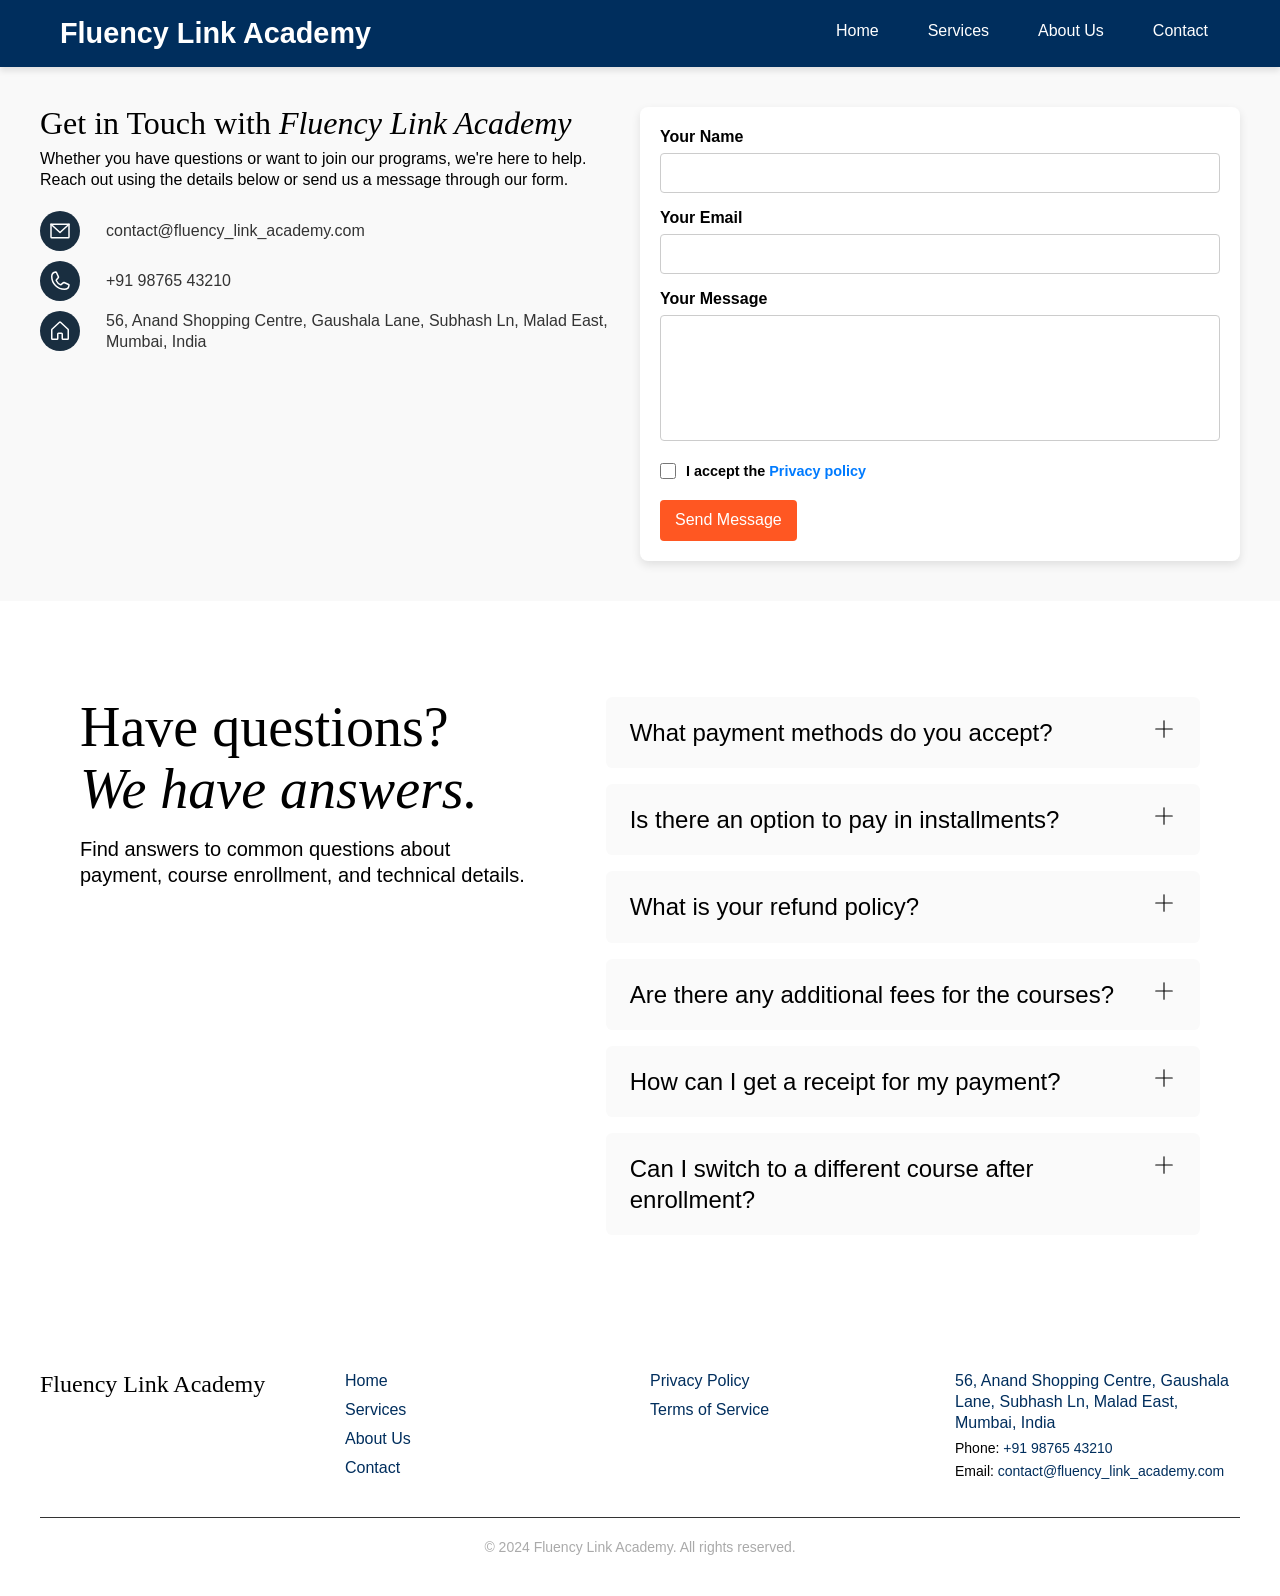
<file: contact.html>
<!DOCTYPE html>
<html lang="en">
  <head>
    <meta charset="UTF-8" />
    <meta name="viewport" content="width=device-width, initial-scale=1.0" />
    <title>Contact Fluency Link Academy – Reach Out to Us</title>
    <meta
      name="description"
      content="Get in touch with Fluency Link Academy for inquiries about our courses, schedules, and more. Call us or send a message to start your journey today!"
    />
    <link rel="stylesheet" href="style.css" />
  </head>
  <body>
    <header class="site-header">
      <div class="container header">
        <div class="logo">
          <a href="index.html">Fluency Link Academy</a>
        </div>
        <nav class="nav">
          <ul class="nav-list">
            <li><a href="index.html">Home</a></li>
            <li><a href="service.html">Services</a></li>
            <li><a href="about.html">About Us</a></li>
            <li><a href="contact.html">Contact</a></li>
          </ul>
        </nav>
      </div>
    </header>
    <div class="page-wrapper navbar-on-page">
      <main class="main-wrapper max-width-full">
        <section class="contact-section">
          <div class="contact-container">
            <div class="contact-info">
              <h1>Get in Touch with <em>Fluency Link Academy</em></h1>
              <p>
                Whether you have questions or want to join our programs, we're
                here to help. Reach out using the details below or send us a
                message through our form.
              </p>
              <div class="contact-details">
                <a
                  href="mailto:contact@fluency_link_academy.com"
                  class="contact-item"
                >
                  <div class="contact-icon-wrapper">
                    <img src="icons/email.svg" alt="Email icon" />
                  </div>
                  <span>contact@fluency_link_academy.com</span>
                </a>
                <a href="tel:+919876543210" class="contact-item">
                  <div class="contact-icon-wrapper">
                    <img src="icons/phone.svg" alt="Phone icon" />
                  </div>

                  <span>+91 98765 43210</span>
                </a>
                <a
                  href="https://goo.gl/maps/Vs6LVXfBzGttTmsaA"
                  target="_blank"
                  class="contact-item"
                >
                  <div class="contact-icon-wrapper">
                    <img src="icons/location.svg" alt="Location icon" />
                  </div>

                  <span
                    >56, Anand Shopping Centre, Gaushala Lane, Subhash Ln, Malad
                    East, Mumbai, India</span
                  >
                </a>
              </div>
              <div class="map">
                <iframe
                  src="https://www.google.com/maps/embed?pb=!1m14!1m8!1m3!1d942.0521769945179!2d72.8521368!3d19.1860845!3m2!1i1024!2i768!4f13.1!3m3!1m2!1s0x3be7b702ad2e9795%3A0x78ba5cb8f6354599!2sLabdhi%20Estates!5e0!3m2!1sen!2sin!4v1735236022772!5m2!1sen!2sin"
                  width="100%"
                  height="200"
                  style="border: 0"
                  allowfullscreen=""
                  loading="lazy"
                ></iframe>
              </div>
            </div>
            <div class="contact-form-wrapper">
              <form action="thanks_form.php" method="post" class="contact-form">
                <label for="name">Your Name</label>
                <input type="text" id="name" name="name" required />
                <label for="email">Your Email</label>
                <input type="email" id="email" name="email" required />
                <label for="message">Your Message</label>
                <textarea
                  id="message"
                  name="message"
                  rows="5"
                  required
                ></textarea>
                <div class="form-checkbox">
                  <input type="checkbox" id="terms" required />
                  <label for="terms"
                    >I accept the
                    <a href="privacy-policy.html">Privacy policy</a></label
                  >
                </div>
                <button type="submit">Send Message</button>
              </form>
            </div>
          </div>
        </section>

        <section class="section-contact-faq contact">
          <div class="padding-global">
            <div class="container-large">
              <div class="padding-section-large">
                <div class="w-layout-grid faq-component">
                  <div class="faq-content">
                    <div class="margin-bottom margin-small">
                      <h2>
                        Have questions? <em><br />We have answers.</em>
                      </h2>
                    </div>
                    <p class="text-size-medium">
                      Find answers to common questions about payment, course
                      enrollment, and technical details.
                    </p>
                  </div>
                  <div class="faq-collection-wrapper w-dyn-list">
                    <div class="faq-collection-list w-dyn-items" role="list">
                      <div
                        class="faq-collection-item w-dyn-item"
                        role="listitem"
                      >
                        <div class="faq-accordion">
                          <div class="faq-question">
                            <div class="heading-style-h5">
                              What payment methods do you accept?
                            </div>
                            <img
                              alt="Plus Icon"
                              class="faq-icon"
                              loading="lazy"
                              src="icons/plus-icon.svg"
                            />
                          </div>
                          <div class="faq-answer">
                            <div class="margin-bottom margin-small">
                              <p>
                                We accept payments via UPI, credit and debit
                                cards, bank transfers, and mobile wallets such
                                as Paytm and Google Pay.
                              </p>
                            </div>
                          </div>
                        </div>
                      </div>
                      <div
                        class="faq-collection-item w-dyn-item"
                        role="listitem"
                      >
                        <div class="faq-accordion">
                          <div class="faq-question">
                            <div class="heading-style-h5">
                              Is there an option to pay in installments?
                            </div>
                            <img
                              alt="Plus Icon"
                              class="faq-icon"
                              loading="lazy"
                              src="icons/plus-icon.svg"
                            />
                          </div>
                          <div class="faq-answer">
                            <div class="margin-bottom margin-small">
                              <p>
                                Yes, installment plans are available for select
                                courses. Contact us to discuss payment options
                                and eligibility.
                              </p>
                            </div>
                          </div>
                        </div>
                      </div>
                      <div
                        class="faq-collection-item w-dyn-item"
                        role="listitem"
                      >
                        <div class="faq-accordion">
                          <div class="faq-question">
                            <div class="heading-style-h5">
                              What is your refund policy?
                            </div>
                            <img
                              alt="Plus Icon"
                              class="faq-icon"
                              loading="lazy"
                              src="icons/plus-icon.svg"
                            />
                          </div>
                          <div class="faq-answer">
                            <div class="margin-bottom margin-small">
                              <p>
                                Refunds are available if requested within the
                                first two weeks of enrollment. Please visit our
                                refund policy page for more details.
                              </p>
                            </div>
                          </div>
                        </div>
                      </div>
                      <div
                        class="faq-collection-item w-dyn-item"
                        role="listitem"
                      >
                        <div class="faq-accordion">
                          <div class="faq-question">
                            <div class="heading-style-h5">
                              Are there any additional fees for the courses?
                            </div>
                            <img
                              alt="Plus Icon"
                              class="faq-icon"
                              loading="lazy"
                              src="icons/plus-icon.svg"
                            />
                          </div>
                          <div class="faq-answer">
                            <div class="margin-bottom margin-small">
                              <p>
                                Our fees are all-inclusive, covering materials
                                and platform access. Additional fees may apply
                                for certification exams.
                              </p>
                            </div>
                          </div>
                        </div>
                      </div>
                      <div
                        class="faq-collection-item w-dyn-item"
                        role="listitem"
                      >
                        <div class="faq-accordion">
                          <div class="faq-question">
                            <div class="heading-style-h5">
                              How can I get a receipt for my payment?
                            </div>
                            <img
                              alt="Plus Icon"
                              class="faq-icon"
                              loading="lazy"
                              src="icons/plus-icon.svg"
                            />
                          </div>
                          <div class="faq-answer">
                            <div class="margin-bottom margin-small">
                              <p>
                                A receipt will be emailed to you after payment
                                confirmation. For hard copies, contact our
                                support team.
                              </p>
                            </div>
                          </div>
                        </div>
                      </div>
                      <div
                        class="faq-collection-item w-dyn-item"
                        role="listitem"
                      >
                        <div class="faq-accordion">
                          <div class="faq-question">
                            <div class="heading-style-h5">
                              Can I switch to a different course after
                              enrollment?
                            </div>
                            <img
                              alt="Plus Icon"
                              class="faq-icon"
                              loading="lazy"
                              src="icons/plus-icon.svg"
                            />
                          </div>
                          <div class="faq-answer">
                            <div class="margin-bottom margin-small">
                              <p>
                                Course changes are allowed within the first week
                                of enrollment. Please contact our team for
                                guidance and availability.
                              </p>
                            </div>
                          </div>
                        </div>
                      </div>
                    </div>
                  </div>
                </div>
              </div>
            </div>
          </div>
        </section>
      </main>
    </div>
    <footer class="site-footer">
      <div class="footer-container">
        <div class="footer-top">
          <div class="footer-column">
            <h3 class="footer-logo">Fluency Link Academy</h3>
          </div>
          <div class="footer-column">
            <ul class="footer-links">
              <li><a href="index.html">Home</a></li>
              <li><a href="service.html">Services</a></li>
              <li><a href="about.html">About Us</a></li>
              <li><a href="contact.html">Contact</a></li>
            </ul>
          </div>
          <div class="footer-column">
            <ul class="footer-links">
              <li><a href="privacy-policy.html">Privacy Policy</a></li>
              <li><a href="terms-conditions.html">Terms of Service</a></li>
            </ul>
          </div>
          <div class="footer-column">
            <a
              href="https://maps.app.goo.gl/Vs6LVXfBzGttTmsaA"
              target="_blank"
              rel="noopener noreferrer"
              >56, Anand Shopping Centre, Gaushala Lane, Subhash Ln, Malad East,
              Mumbai, India</a
            >
            <p>
              Phone:
              <a href="tel:+919876543210">+91 98765 43210</a>
            </p>
            <p>
              Email:
              <a href="mailto:contact@fluency_link_academy.com"
                >contact@fluency_link_academy.com</a
              >
            </p>
          </div>
        </div>
        <div class="footer-bottom">
          <p>&copy; 2024 Fluency Link Academy. All rights reserved.</p>
        </div>
      </div>
    </footer>
    <script src="script.js"></script>
  </body>
</html>
</file>
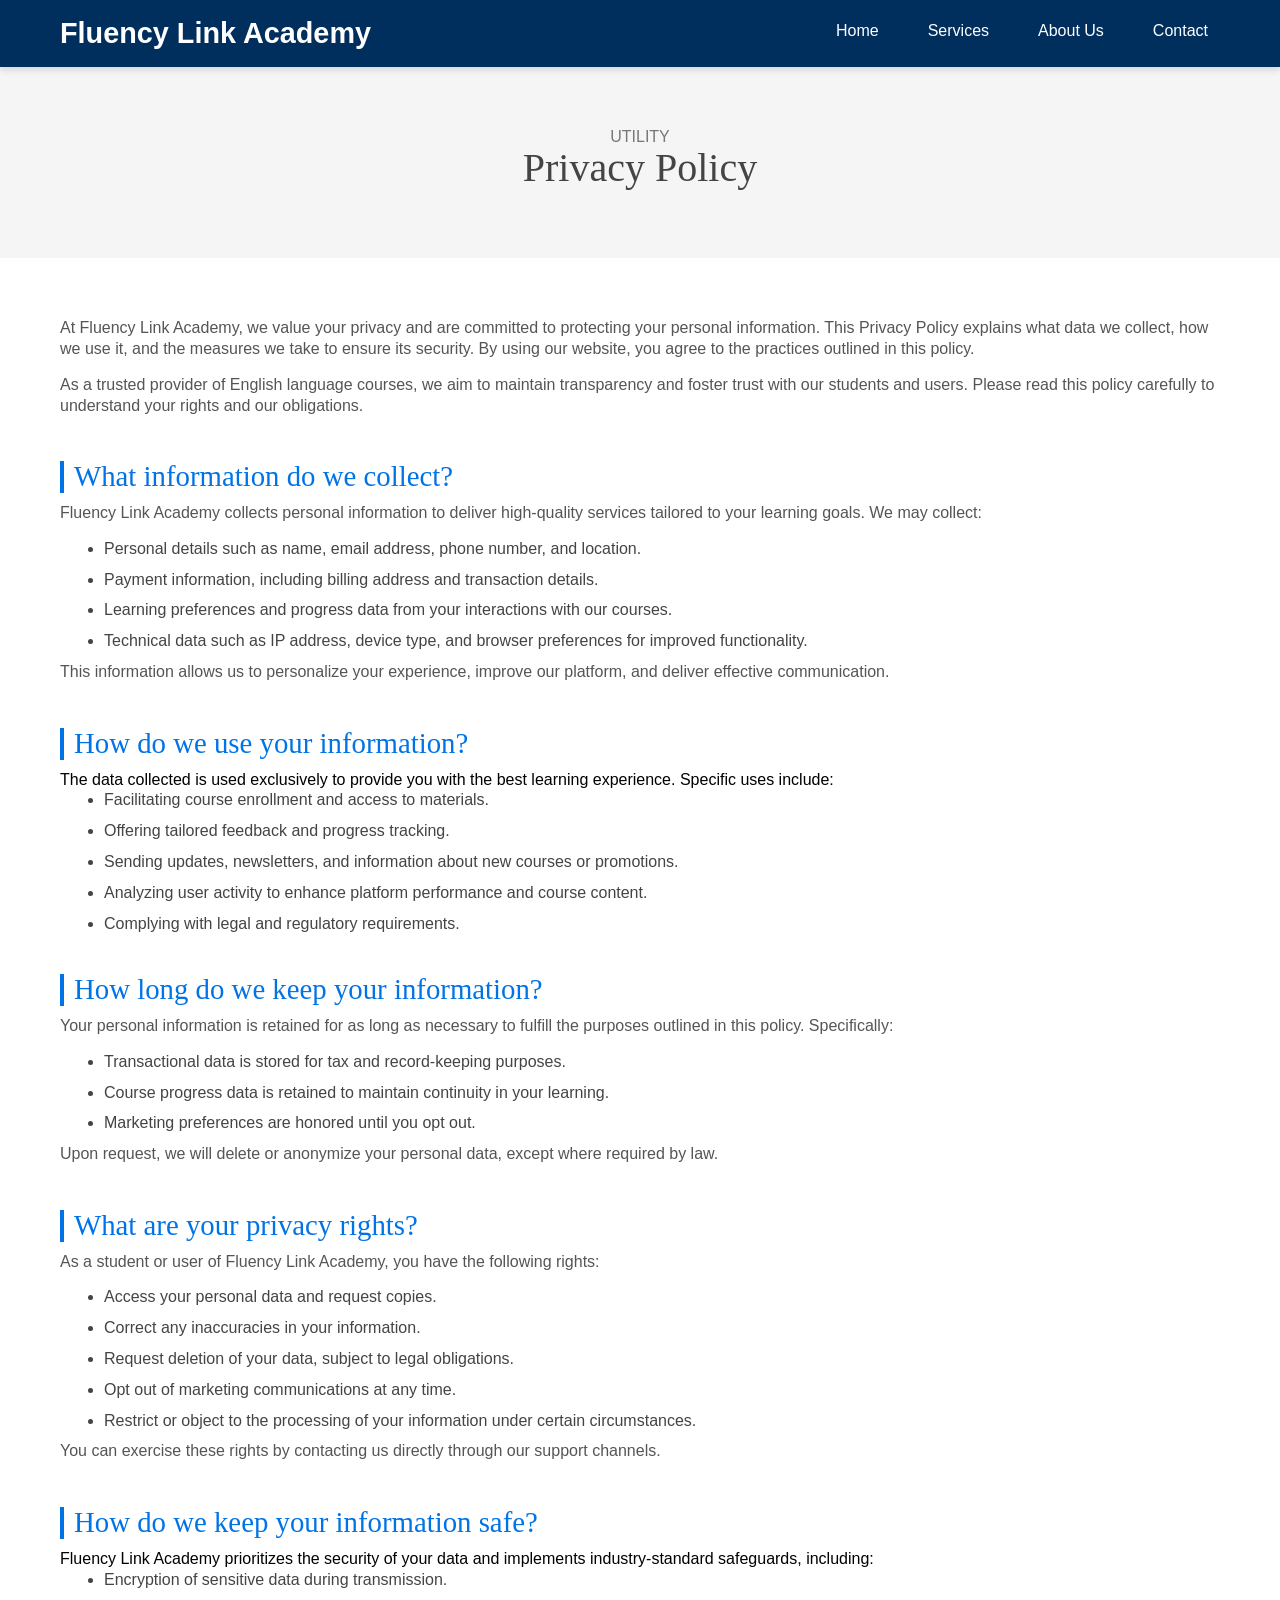
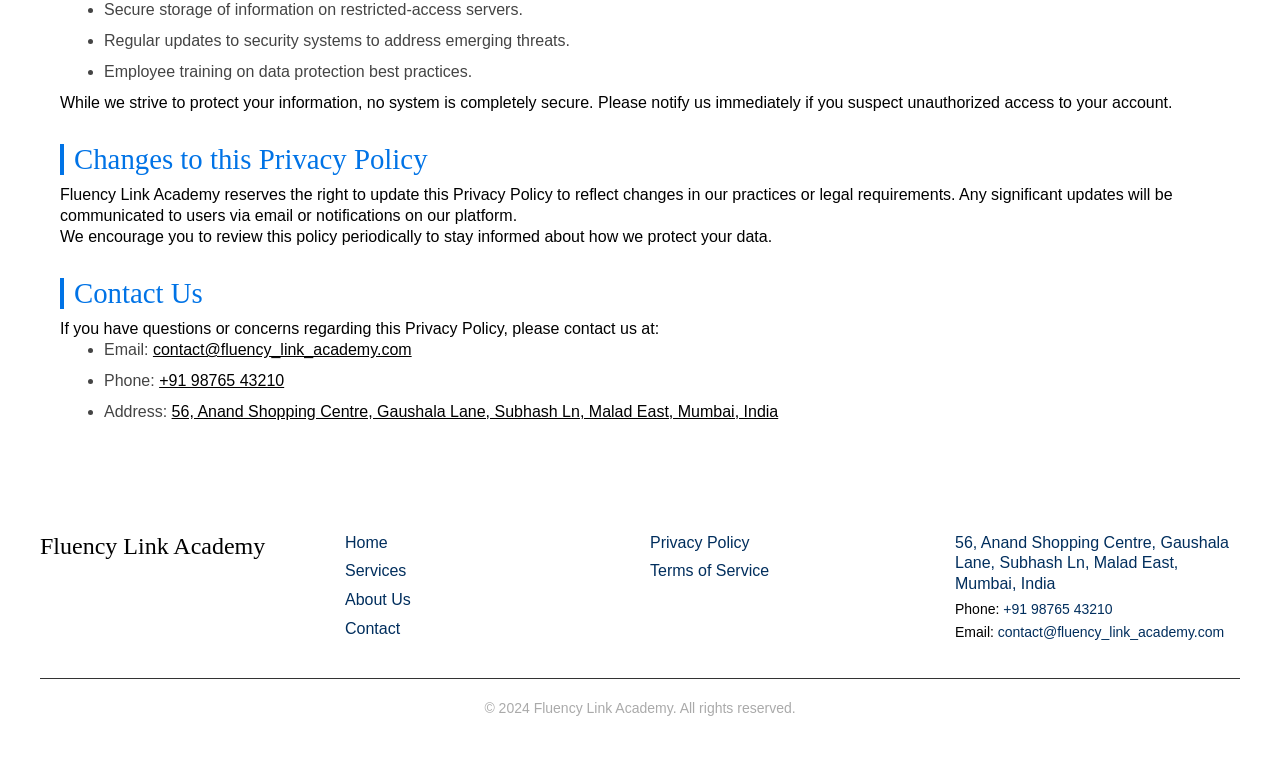
<file: privacy-policy.html>
<!DOCTYPE html>
<html lang="en">
  <head>
    <meta charset="utf-8" />
    <title>Privacy Policy – Fluency Link Academy</title>
    <meta
      name="description"
      content="Read the Privacy Policy of Fluency Link Academy to understand how we handle and protect your personal data while ensuring a safe online experience."
    />

    <link rel="icon" href="icons/favicon.ico" />

    <link rel="stylesheet" href="style.css" />
    <meta content="width=device-width, initial-scale=1" name="viewport" />
  </head>
  <style>
    .container {
      max-width: 1200px;
      margin: 0 auto;
      padding: 20px;
    }

    .title-section {
      background: #f5f5f5;
      padding: 40px 20px;
      text-align: center;
    }

    .title-wrapper h1 {
      font-size: 2.5rem;
      color: #444;
      margin-bottom: 10px;
    }

    .title-wrapper .title-top {
      font-size: 1rem;
      color: #777;
      text-transform: uppercase;
    }

    .content-section {
      background: #fff;
      padding: 40px 20px;
    }

    .info-wrap {
      display: flex;
      flex-direction: column;
      gap: 30px;
    }

    .info-title {
      font-size: 1.8rem;
      color: #0073e6;
      margin-bottom: 10px;
      border-left: 4px solid #0073e6;
      padding-left: 10px;
    }

    .info-block p {
      margin-bottom: 15px;
      color: #555;
    }

    .policy-list {
      list-style-type: disc;
      margin-left: 20px;
      color: #444;
    }

    .policy-list-item {
      margin-bottom: 10px;
    }

    @media (max-width: 991px) {
      .title-wrapper h1 {
        font-size: 2rem;
      }

      .info-title {
        font-size: 1.6rem;
      }

      .container {
        padding: 15px;
      }
    }

    @media (max-width: 768px) {
      .title-wrapper h1 {
        font-size: 1.8rem;
      }

      .info-title {
        font-size: 1.4rem;
      }

      .policy-list {
        margin-left: 15px;
      }
    }

    @media (max-width: 480px) {
      .title-wrapper h1 {
        font-size: 1.5rem;
      }

      .info-title {
        font-size: 1.2rem;
      }

      .container {
        padding: 10px;
      }

      a.button {
        font-size: 0.9rem;
        padding: 8px 15px;
      }
    }
  </style>
  <body>
    <header class="site-header">
      <div class="container header">
        <div class="logo">
          <a href="index.html">Fluency Link Academy</a>
        </div>
        <nav class="nav">
          <ul class="nav-list">
            <li><a href="index.html">Home</a></li>
            <li><a href="service.html">Services</a></li>
            <li><a href="about.html">About Us</a></li>
            <li><a href="contact.html">Contact</a></li>
          </ul>
        </nav>
      </div>
    </header>
    <div class="page-wrap">
      <main>
        <section class="title-section">
          <div class="w-layout-blockcontainer container w-container">
            <div class="title-wrapper">
              <div class="title-top">UTILITY</div>
              <h1>Privacy Policy</h1>
            </div>
          </div>
        </section>
        <section class="content-section">
          <div class="w-layout-blockcontainer container w-container">
            <div class="info-wrap">
              <div>
                <div class="info-block">
                  <p>
                    At Fluency Link Academy, we value your privacy and are
                    committed to protecting your personal information. This
                    Privacy Policy explains what data we collect, how we use it,
                    and the measures we take to ensure its security. By using
                    our website, you agree to the practices outlined in this
                    policy.
                  </p>
                  <p>
                    As a trusted provider of English language courses, we aim to
                    maintain transparency and foster trust with our students and
                    users. Please read this policy carefully to understand your
                    rights and our obligations.
                  </p>
                </div>
              </div>
              <div>
                <h3 class="info-title">What information do we collect?</h3>
                <div class="info-block">
                  <p>
                    Fluency Link Academy collects personal information to
                    deliver high-quality services tailored to your learning
                    goals. We may collect:
                  </p>
                  <ul role="list" class="policy-list">
                    <li class="policy-list-item">
                      Personal details such as name, email address, phone
                      number, and location.
                    </li>
                    <li class="policy-list-item">
                      Payment information, including billing address and
                      transaction details.
                    </li>
                    <li class="policy-list-item">
                      Learning preferences and progress data from your
                      interactions with our courses.
                    </li>
                    <li class="policy-list-item">
                      Technical data such as IP address, device type, and
                      browser preferences for improved functionality.
                    </li>
                  </ul>
                  <p>
                    This information allows us to personalize your experience,
                    improve our platform, and deliver effective communication.
                  </p>
                </div>
              </div>
              <div>
                <h3 class="info-title">How do we use your information?</h3>
                <p>
                  The data collected is used exclusively to provide you with the
                  best learning experience. Specific uses include:
                </p>
                <ul role="list" class="policy-list">
                  <li class="policy-list-item">
                    Facilitating course enrollment and access to materials.
                  </li>
                  <li class="policy-list-item">
                    Offering tailored feedback and progress tracking.
                  </li>
                  <li class="policy-list-item">
                    Sending updates, newsletters, and information about new
                    courses or promotions.
                  </li>
                  <li class="policy-list-item">
                    Analyzing user activity to enhance platform performance and
                    course content.
                  </li>
                  <li class="policy-list-item">
                    Complying with legal and regulatory requirements.
                  </li>
                </ul>
              </div>
              <div>
                <h3 class="info-title">
                  How long do we keep your information?
                </h3>
                <div class="info-block">
                  <p>
                    Your personal information is retained for as long as
                    necessary to fulfill the purposes outlined in this policy.
                    Specifically:
                  </p>
                  <ul role="list" class="policy-list">
                    <li class="policy-list-item">
                      Transactional data is stored for tax and record-keeping
                      purposes.
                    </li>
                    <li class="policy-list-item">
                      Course progress data is retained to maintain continuity in
                      your learning.
                    </li>
                    <li class="policy-list-item">
                      Marketing preferences are honored until you opt out.
                    </li>
                  </ul>
                  <p>
                    Upon request, we will delete or anonymize your personal
                    data, except where required by law.
                  </p>
                </div>
              </div>
              <div>
                <h3 class="info-title">What are your privacy rights?</h3>
                <div class="info-block">
                  <p>
                    As a student or user of Fluency Link Academy, you have the
                    following rights:
                  </p>
                  <ul role="list" class="policy-list">
                    <li class="policy-list-item">
                      Access your personal data and request copies.
                    </li>
                    <li class="policy-list-item">
                      Correct any inaccuracies in your information.
                    </li>
                    <li class="policy-list-item">
                      Request deletion of your data, subject to legal
                      obligations.
                    </li>
                    <li class="policy-list-item">
                      Opt out of marketing communications at any time.
                    </li>
                    <li class="policy-list-item">
                      Restrict or object to the processing of your information
                      under certain circumstances.
                    </li>
                  </ul>
                  <p>
                    You can exercise these rights by contacting us directly
                    through our support channels.
                  </p>
                </div>
              </div>
              <div>
                <h3 class="info-title">
                  How do we keep your information safe?
                </h3>
                <p>
                  Fluency Link Academy prioritizes the security of your data and
                  implements industry-standard safeguards, including:
                </p>
                <ul role="list" class="policy-list">
                  <li class="policy-list-item">
                    Encryption of sensitive data during transmission.
                  </li>
                  <li class="policy-list-item">
                    Secure storage of information on restricted-access servers.
                  </li>
                  <li class="policy-list-item">
                    Regular updates to security systems to address emerging
                    threats.
                  </li>
                  <li class="policy-list-item">
                    Employee training on data protection best practices.
                  </li>
                </ul>
                <p>
                  While we strive to protect your information, no system is
                  completely secure. Please notify us immediately if you suspect
                  unauthorized access to your account.
                </p>
              </div>
              <div>
                <h3 class="info-title">Changes to this Privacy Policy</h3>
                <p>
                  Fluency Link Academy reserves the right to update this Privacy
                  Policy to reflect changes in our practices or legal
                  requirements. Any significant updates will be communicated to
                  users via email or notifications on our platform.
                </p>
                <p>
                  We encourage you to review this policy periodically to stay
                  informed about how we protect your data.
                </p>
              </div>
              <div>
                <h3 class="info-title">Contact Us</h3>
                <p>
                  If you have questions or concerns regarding this Privacy
                  Policy, please contact us at:
                </p>
                <ul role="list" class="policy-list">
                  <li class="policy-list-item">
                    Email:
                    <a href="mailto:contact@fluency_link_academy.com"
                      >contact@fluency_link_academy.com</a
                    >
                  </li>
                  <li class="policy-list-item">
                    Phone: <a href="tel:+91 98765 43210">+91 98765 43210</a>
                  </li>
                  <li class="policy-list-item">
                    Address:
                    <a
                      href="https://maps.app.goo.gl/Vs6LVXfBzGttTmsaA"
                      target="_blank"
                      rel="noopener noreferrer"
                      >56, Anand Shopping Centre, Gaushala Lane, Subhash Ln,
                      Malad East, Mumbai, India</a
                    >
                  </li>
                </ul>
              </div>
            </div>
          </div>
        </section>
      </main>
    </div>
    <footer class="site-footer">
      <div class="footer-container">
        <div class="footer-top">
          <div class="footer-column">
            <h3 class="footer-logo">Fluency Link Academy</h3>
          </div>
          <div class="footer-column">
            <ul class="footer-links">
              <li><a href="index.html">Home</a></li>
              <li><a href="service.html">Services</a></li>
              <li><a href="about.html">About Us</a></li>
              <li><a href="contact.html">Contact</a></li>
            </ul>
          </div>
          <div class="footer-column">
            <ul class="footer-links">
              <li><a href="privacy-policy.html">Privacy Policy</a></li>
              <li><a href="terms-conditions.html">Terms of Service</a></li>
            </ul>
          </div>
          <div class="footer-column">
            <a
              href="https://maps.app.goo.gl/Vs6LVXfBzGttTmsaA"
              target="_blank"
              rel="noopener noreferrer"
              >56, Anand Shopping Centre, Gaushala Lane, Subhash Ln, Malad East,
              Mumbai, India</a
            >
            <p>
              Phone:
              <a href="tel:+91 98765 43210">+91 98765 43210</a>
            </p>
            <p>
              Email:
              <a href="mailto:contact@fluency_link_academy.com"
                >contact@fluency_link_academy.com</a
              >
            </p>
          </div>
        </div>
        <div class="footer-bottom">
          <p>&copy; 2024 Fluency Link Academy. All rights reserved.</p>
        </div>
      </div>
    </footer>
  </body>
</html>
</file>
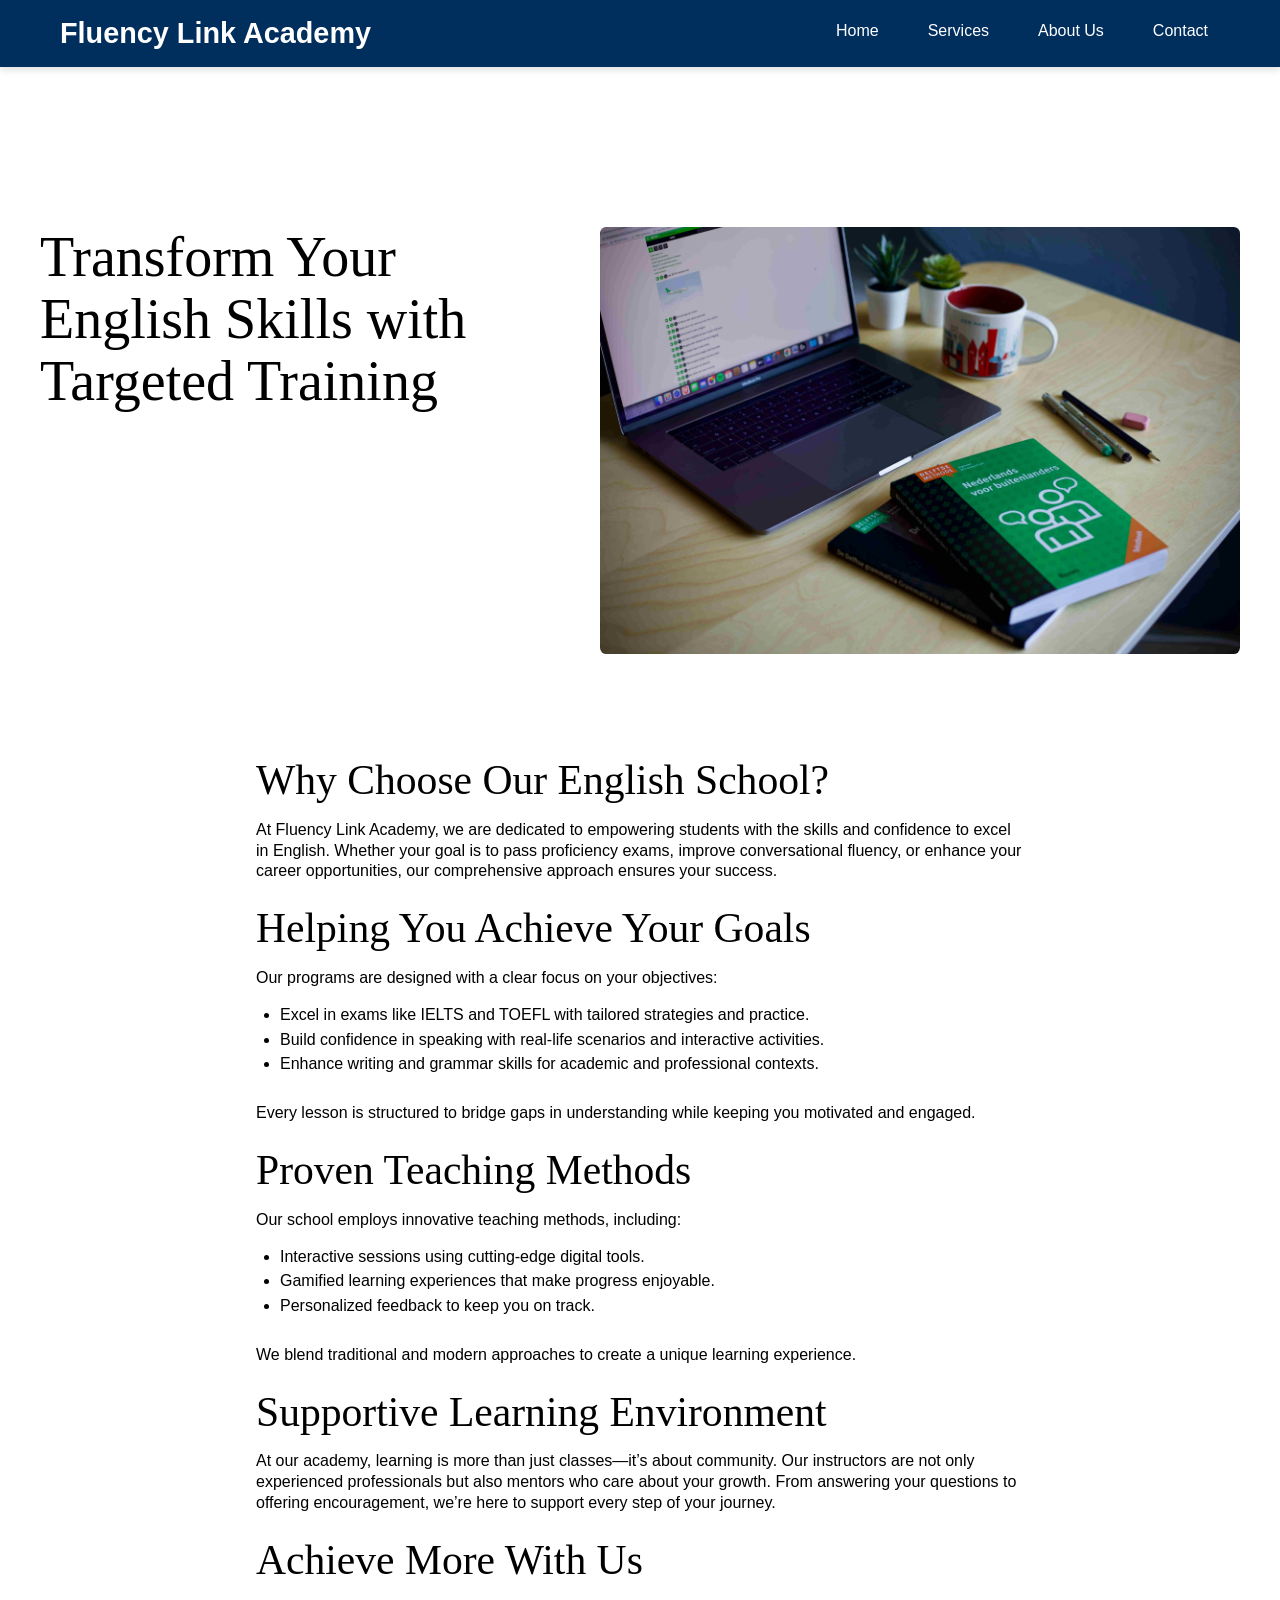
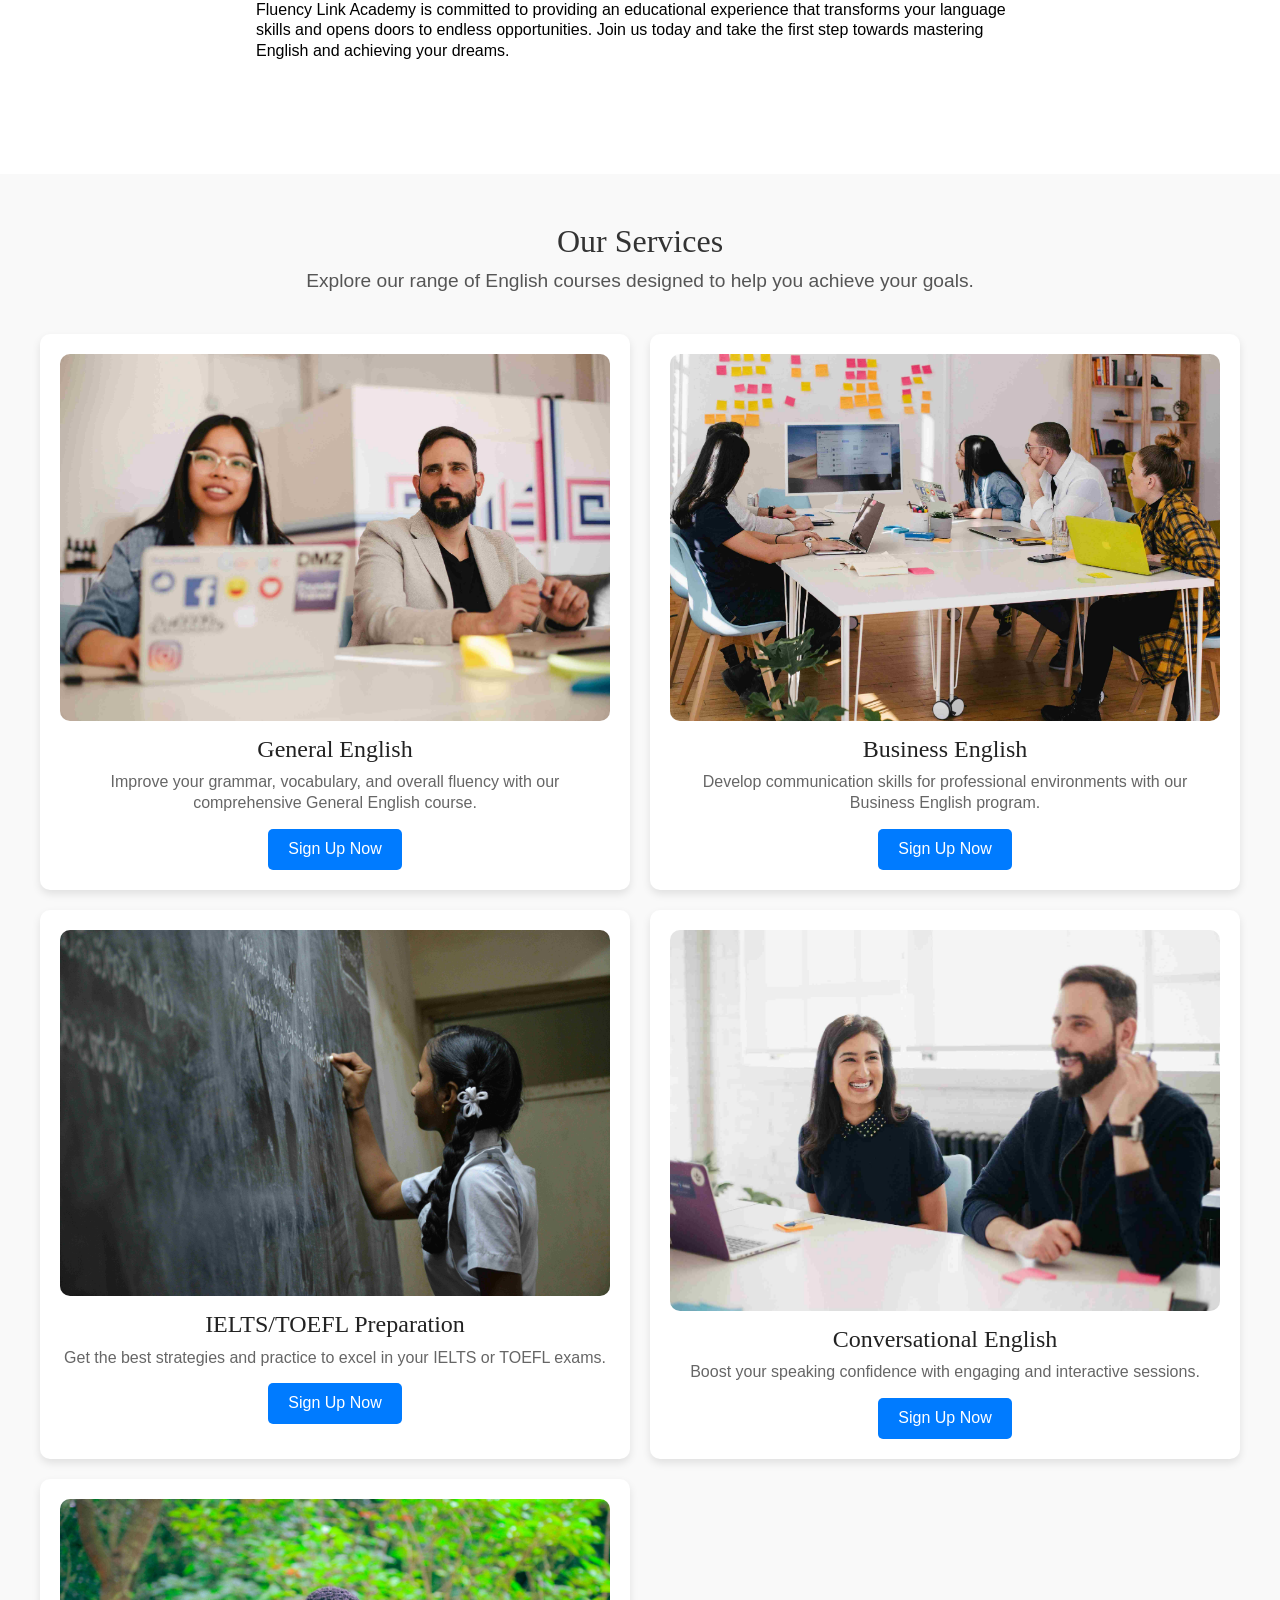
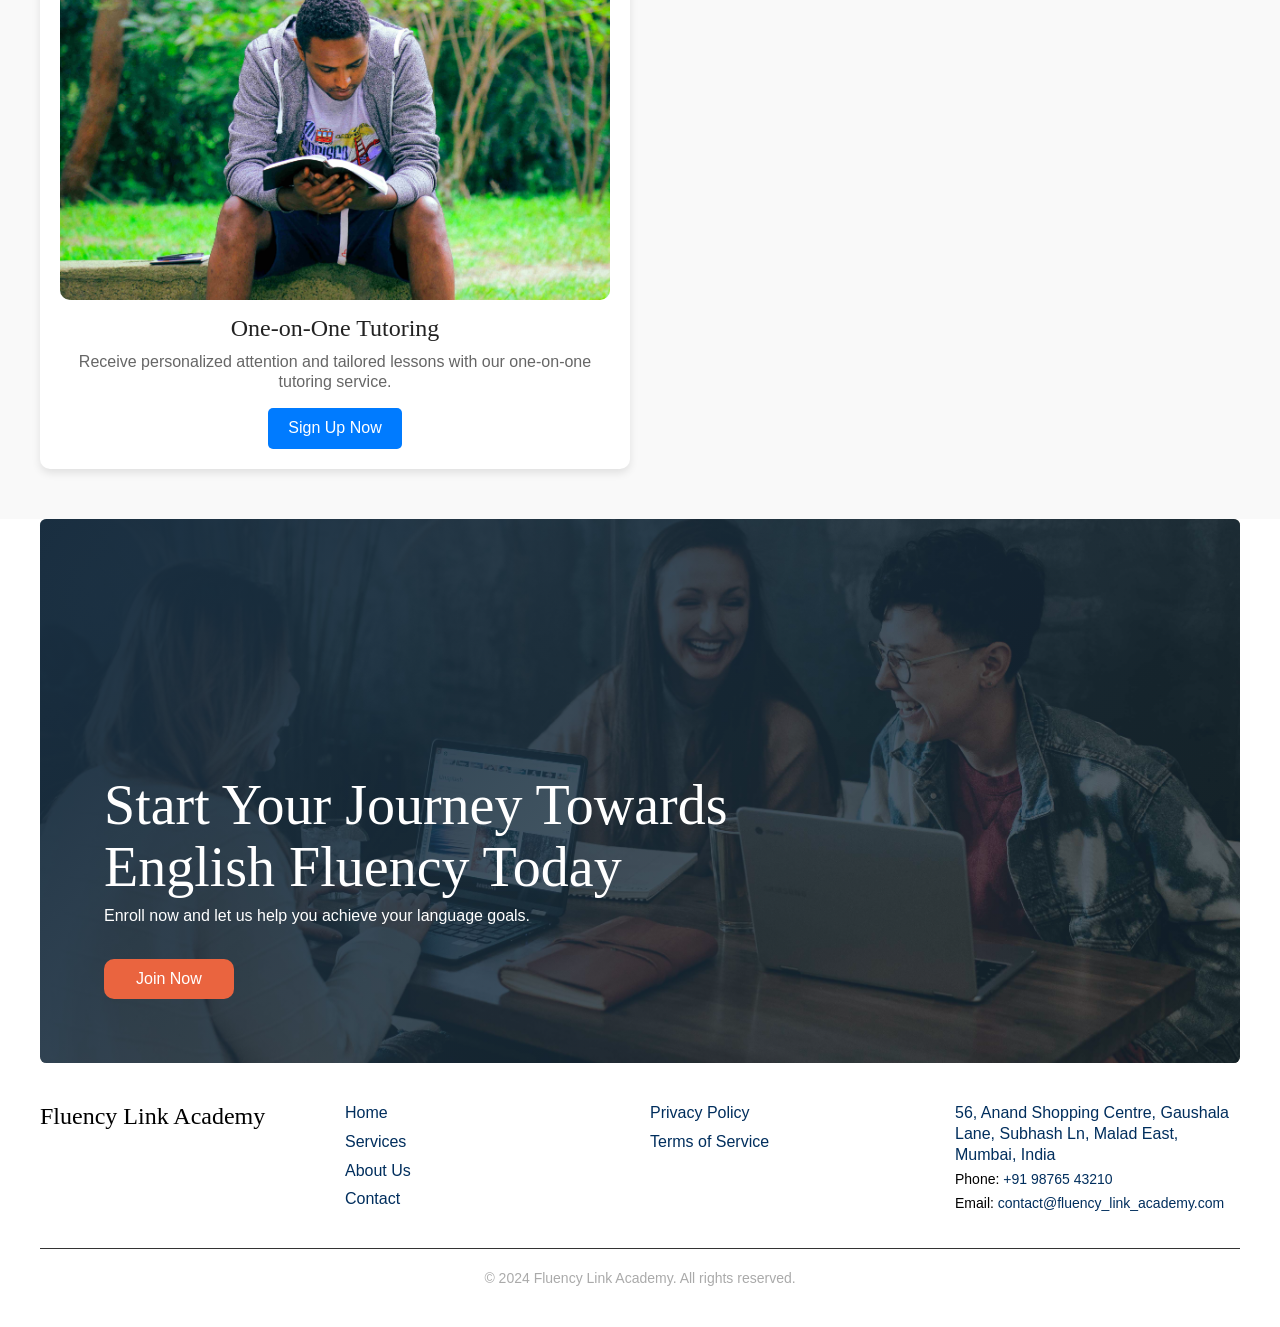
<file: service.html>
<!DOCTYPE html>
<html lang="en">
  <head>
    <meta charset="UTF-8" />
    <meta name="viewport" content="width=device-width, initial-scale=1.0" />
    <title>Fluency Link Academy Courses – Learn English Effectively</title>
    <meta
      name="description"
      content="Explore our range of English courses, including General English, IELTS/TOEFL Preparation, Business English, and more. Tailored for your success!"
    />
    <link rel="stylesheet" href="style.css" />
    <link rel="icon" href="icons/favicon.ico" />
  </head>
  <body>
    <header class="site-header">
      <div class="container header">
        <div class="logo">
          <a href="index.html">Fluency Link Academy</a>
        </div>
        <nav class="nav">
          <ul class="nav-list">
            <li><a href="index.html">Home</a></li>
            <li><a href="service.html">Services</a></li>
            <li><a href="about.html">About Us</a></li>
            <li><a href="contact.html">Contact</a></li>
          </ul>
        </nav>
      </div>
    </header>
    <div class="page-wrapper navbar-on-page">
      <main class="main-wrapper max-width-full">
        <section class="section-blog-post">
          <div class="padding-global">
            <div class="container-large">
              <div class="padding-section-large">
                <div class="margin-bottom margin-xxlarge">
                  <div class="w-layout-grid blog-post-header">
                    <div class="blog-post-content-wrapper">
                      <div class="margin-bottom margin-large">
                        <h1 class="heading-style-h2">
                          Transform Your English Skills with Targeted Training
                        </h1>
                      </div>
                    </div>
                    <div class="blog-post-image-wrapper">
                      <img
                        alt="English language learning banner"
                        class="blog-post-image"
                        loading="eager"
                        sizes="(max-width: 479px) 92vw, (max-width: 767px) 95vw, (max-width: 991px) 92vw, 50vw"
                        src="images/service-banner.jpg"
                      />
                    </div>
                  </div>
                </div>
                <div class="max-width-large align-center">
                  <div class="blog-post-content">
                    <div class="text-rich-text w-richtext">
                      <h3>Why Choose Our English School?</h3>
                      <p>
                        At Fluency Link Academy, we are dedicated to empowering
                        students with the skills and confidence to excel in
                        English. Whether your goal is to pass proficiency exams,
                        improve conversational fluency, or enhance your career
                        opportunities, our comprehensive approach ensures your
                        success.
                      </p>
                      <h3>Helping You Achieve Your Goals</h3>
                      <p>
                        Our programs are designed with a clear focus on your
                        objectives:
                      </p>

                      <ul>
                        <li>
                          Excel in exams like IELTS and TOEFL with tailored
                          strategies and practice.
                        </li>
                        <li>
                          Build confidence in speaking with real-life scenarios
                          and interactive activities.
                        </li>
                        <li>
                          Enhance writing and grammar skills for academic and
                          professional contexts.
                        </li>
                      </ul>
                      <p>
                        Every lesson is structured to bridge gaps in
                        understanding while keeping you motivated and engaged.
                      </p>
                      <h3>Proven Teaching Methods</h3>
                      <p>
                        Our school employs innovative teaching methods,
                        including:
                      </p>

                      <ul>
                        <li>
                          Interactive sessions using cutting-edge digital tools.
                        </li>
                        <li>
                          Gamified learning experiences that make progress
                          enjoyable.
                        </li>
                        <li>Personalized feedback to keep you on track.</li>
                      </ul>
                      <p>
                        We blend traditional and modern approaches to create a
                        unique learning experience.
                      </p>
                      <h3>Supportive Learning Environment</h3>
                      <p>
                        At our academy, learning is more than just classes—it’s
                        about community. Our instructors are not only
                        experienced professionals but also mentors who care
                        about your growth. From answering your questions to
                        offering encouragement, we’re here to support every step
                        of your journey.
                      </p>
                      <h3>Achieve More With Us</h3>
                      <p>
                        Fluency Link Academy is committed to providing an
                        educational experience that transforms your language
                        skills and opens doors to endless opportunities. Join us
                        today and take the first step towards mastering English
                        and achieving your dreams.
                      </p>
                    </div>
                  </div>
                </div>
              </div>
            </div>
          </div>
        </section>
        <section class="services-section">
          <div class="container">
            <h2 class="section-title">Our Services</h2>
            <p class="section-description">
              Explore our range of English courses designed to help you achieve
              your goals.
            </p>
            <div class="services-grid">
              <!-- General English -->
              <div class="service-card">
                <img
                  src="images/service1.jpg"
                  alt="General English Course"
                  class="service-icon"
                />
                <h3 class="service-title">General English</h3>
                <p class="service-description">
                  Improve your grammar, vocabulary, and overall fluency with our
                  comprehensive General English course.
                </p>
                <a href="contact.html" class="service-button">Sign Up Now</a>
              </div>
              <!-- Business English -->
              <div class="service-card">
                <img
                  src="images/service2.jpg"
                  alt="Business English Course"
                  class="service-icon"
                />
                <h3 class="service-title">Business English</h3>
                <p class="service-description">
                  Develop communication skills for professional environments
                  with our Business English program.
                </p>
                <a href="contact.html" class="service-button">Sign Up Now</a>
              </div>
              <!-- IELTS/TOEFL Preparation -->
              <div class="service-card">
                <img
                  src="images/service3.jpg"
                  alt="IELTS and TOEFL Preparation"
                  class="service-icon"
                />
                <h3 class="service-title">IELTS/TOEFL Preparation</h3>
                <p class="service-description">
                  Get the best strategies and practice to excel in your IELTS or
                  TOEFL exams.
                </p>
                <a href="contact.html" class="service-button">Sign Up Now</a>
              </div>
              <!-- Conversational English -->
              <div class="service-card">
                <img
                  src="images/service4.jpg"
                  alt="Conversational English Course"
                  class="service-icon"
                />
                <h3 class="service-title">Conversational English</h3>
                <p class="service-description">
                  Boost your speaking confidence with engaging and interactive
                  sessions.
                </p>
                <a href="contact.html" class="service-button">Sign Up Now</a>
              </div>
              <!-- One-on-One Tutoring -->
              <div class="service-card">
                <img
                  src="images/service5.jpg"
                  alt="One-on-One Tutoring"
                  class="service-icon"
                />
                <h3 class="service-title">One-on-One Tutoring</h3>
                <p class="service-description">
                  Receive personalized attention and tailored lessons with our
                  one-on-one tutoring service.
                </p>
                <a href="contact.html" class="service-button">Sign Up Now</a>
              </div>
            </div>
          </div>
        </section>
        <section class="section-cta">
          <div class="padding-global">
            <div class="container-large">
              <div class="cta-component">
                <div class="cta-content">
                  <div class="max-width-large">
                    <div class="margin-bottom margin-xsmall">
                      <h2 class="text-color-white">
                        Start Your Journey Towards English Fluency Today<br />
                      </h2>
                    </div>
                    <p class="text-color-white">
                      Enroll now and let us help you achieve your language
                      goals.<br />
                    </p>
                    <div class="margin-top margin-medium">
                      <a class="button is-white w-button" href="contact.html"
                        >Join Now</a
                      ><link href="contact.html" rel="prerender" />
                    </div>
                  </div>
                </div>
                <div class="cta-image-wrapper">
                  <div class="cta-image-overlay"></div>
                  <img
                    alt="Motivational image for English language courses"
                    class="cta-image"
                    loading="lazy"
                    sizes="(max-width: 479px) 92vw, (max-width: 767px) 95vw, (max-width: 991px) 92vw, 94vw"
                    src="images/cta-service.jpg"
                  />
                </div>
              </div>
            </div>
          </div>
        </section>
      </main>
    </div>
    <footer class="site-footer">
      <div class="footer-container">
        <div class="footer-top">
          <div class="footer-column">
            <h3 class="footer-logo">Fluency Link Academy</h3>
          </div>
          <div class="footer-column">
            <ul class="footer-links">
              <li><a href="index.html">Home</a></li>
              <li><a href="service.html">Services</a></li>
              <li><a href="about.html">About Us</a></li>
              <li><a href="contact.html">Contact</a></li>
            </ul>
          </div>
          <div class="footer-column">
            <ul class="footer-links">
              <li><a href="privacy-policy.html">Privacy Policy</a></li>
              <li><a href="terms-conditions.html">Terms of Service</a></li>
            </ul>
          </div>
          <div class="footer-column">
            <a
              href="https://maps.app.goo.gl/Vs6LVXfBzGttTmsaA"
              target="_blank"
              rel="noopener noreferrer"
              >56, Anand Shopping Centre, Gaushala Lane, Subhash Ln, Malad East,
              Mumbai, India</a
            >
            <p>
              Phone:
              <a href="tel:+91 98765 43210">+91 98765 43210</a>
            </p>
            <p>
              Email:
              <a href="mailto:contact@fluency_link_academy.com"
                >contact@fluency_link_academy.com</a
              >
            </p>
          </div>
        </div>
        <div class="footer-bottom">
          <p>&copy; 2024 Fluency Link Academy. All rights reserved.</p>
        </div>
      </div>
    </footer>
    <script src="script.js"></script>
  </body>
</html>
</file>
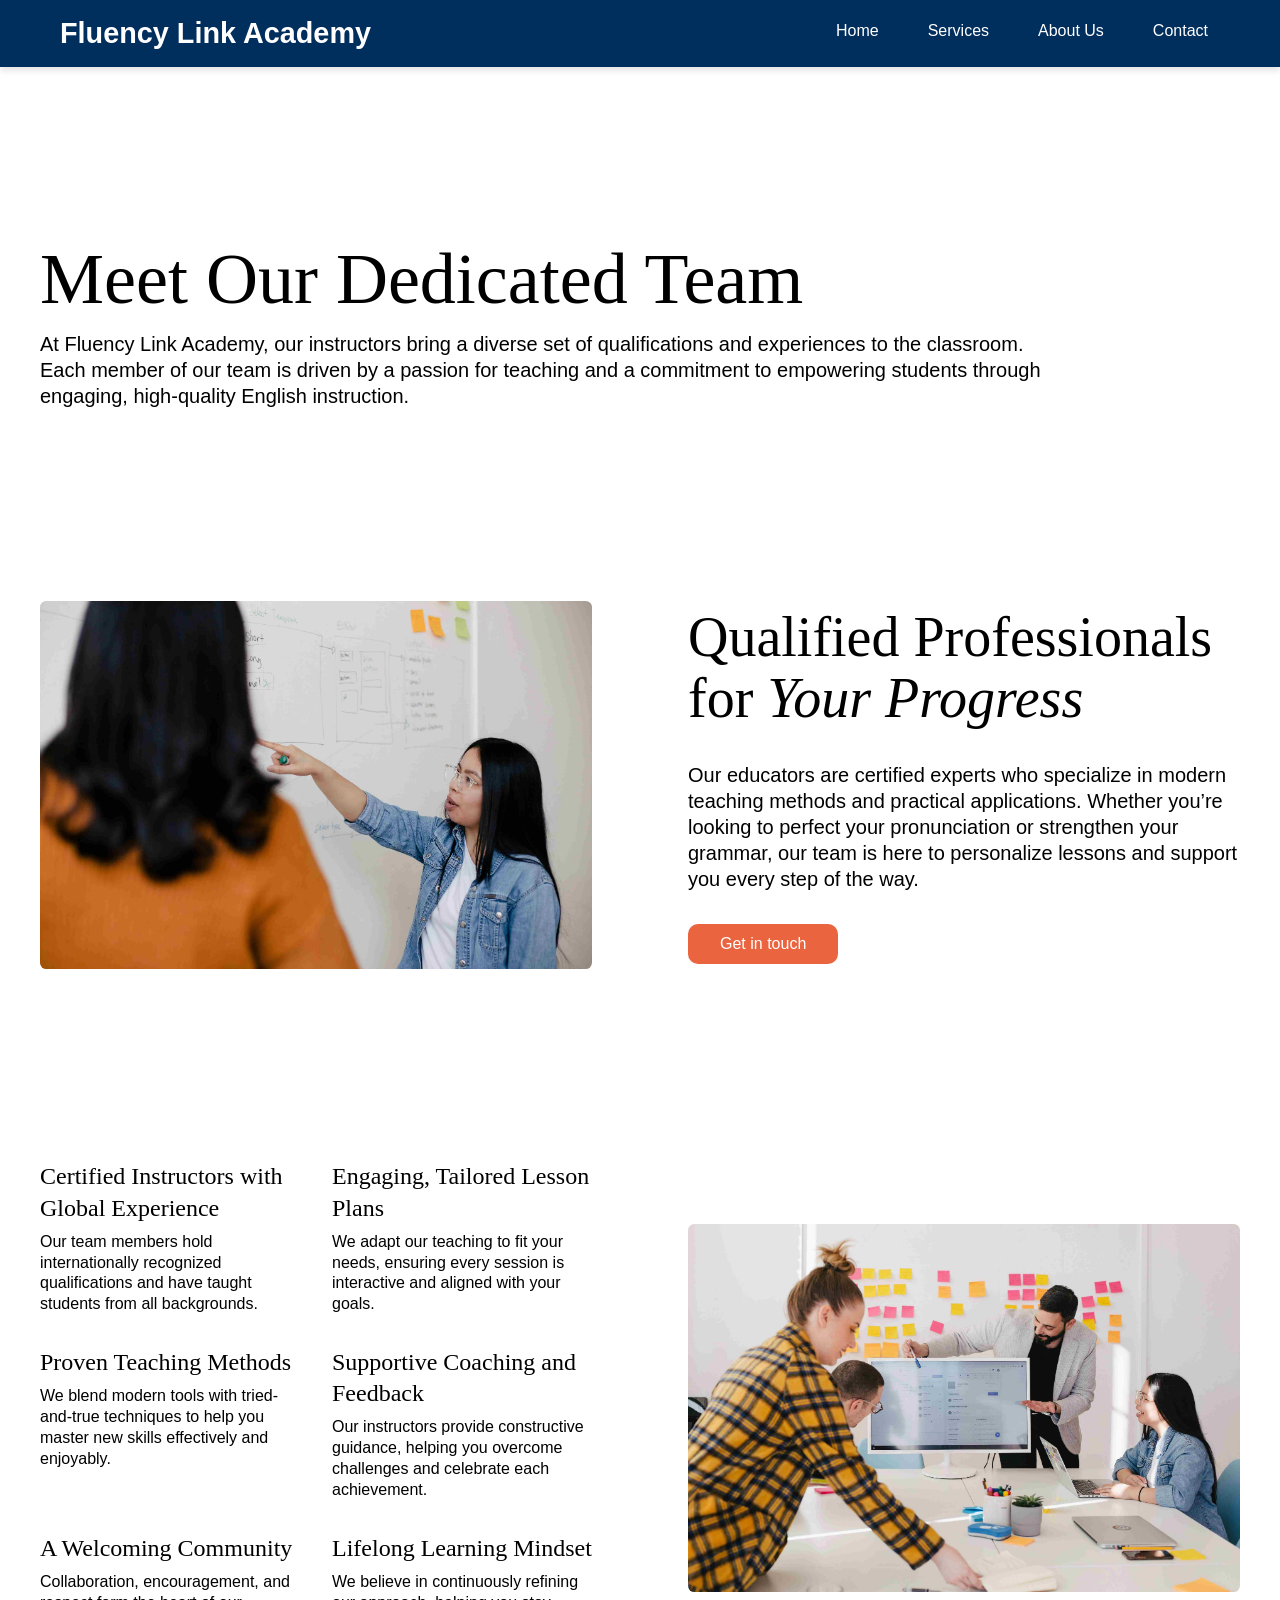
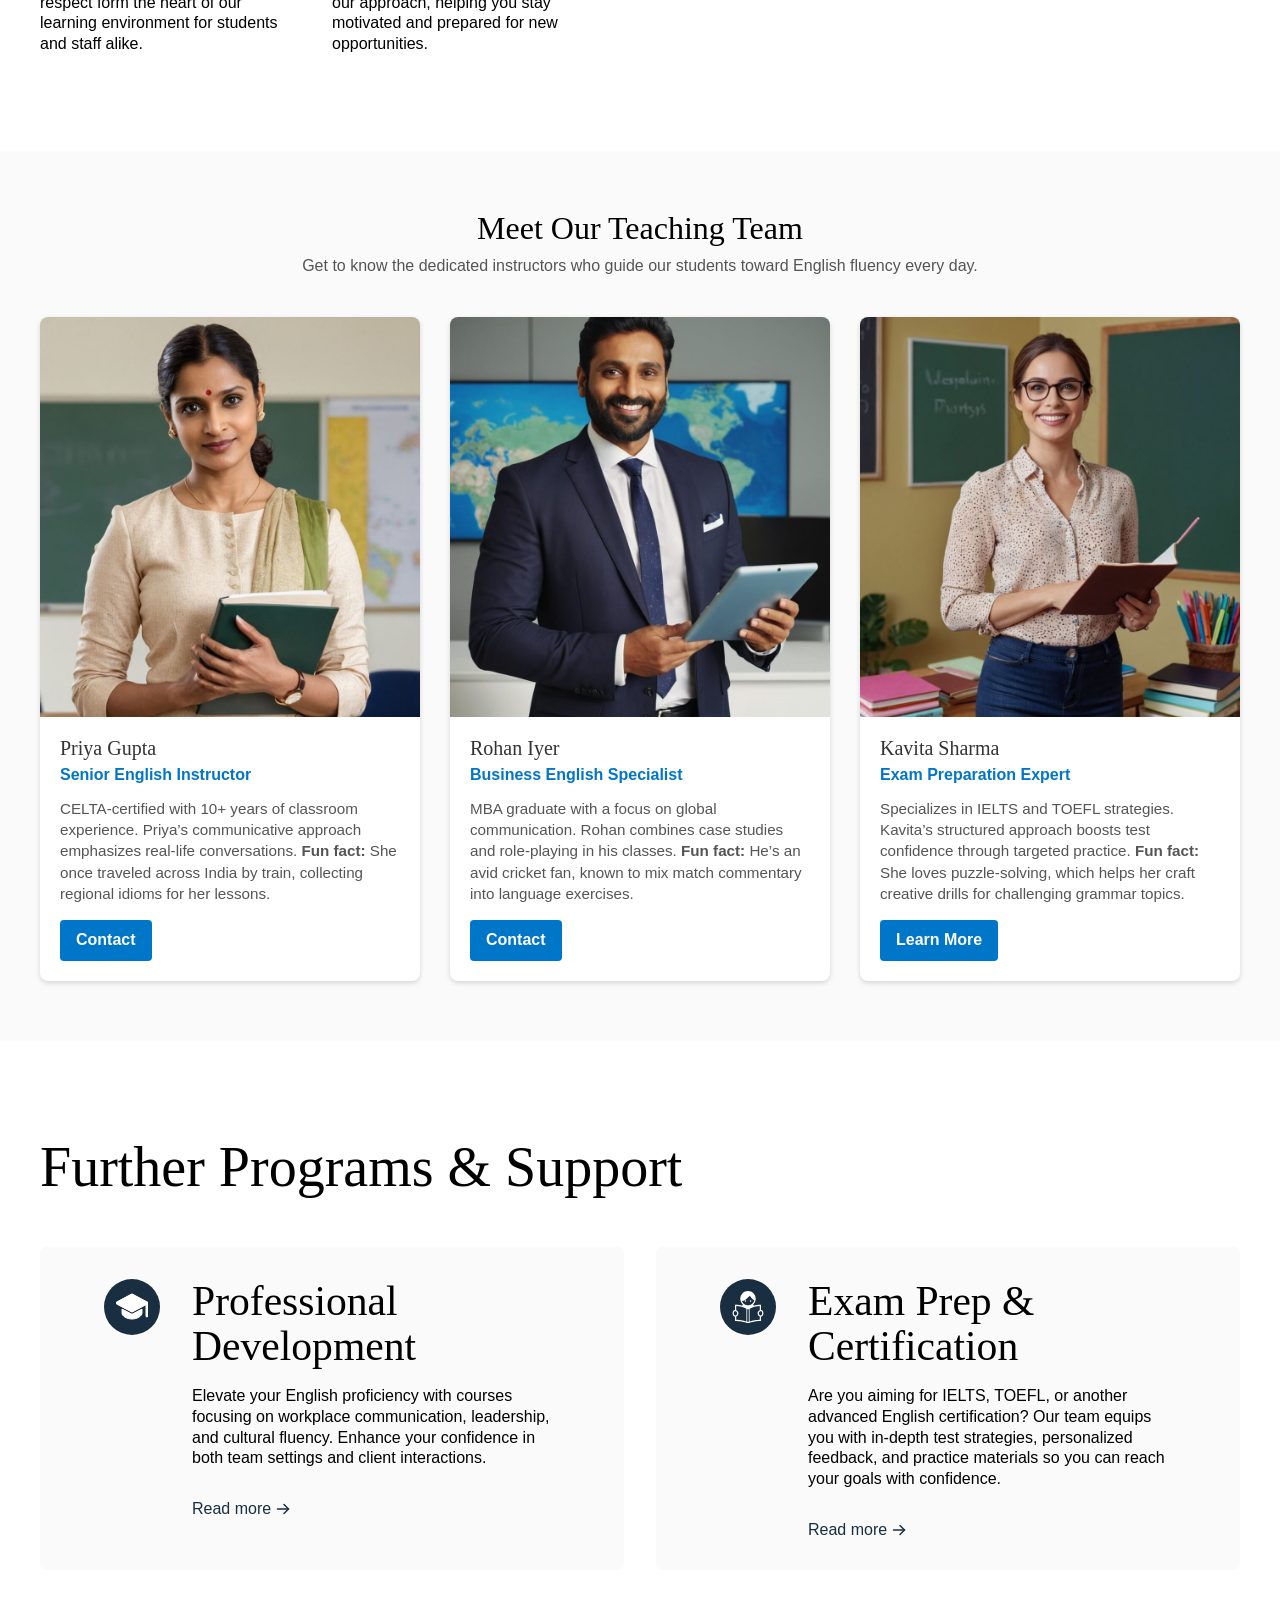
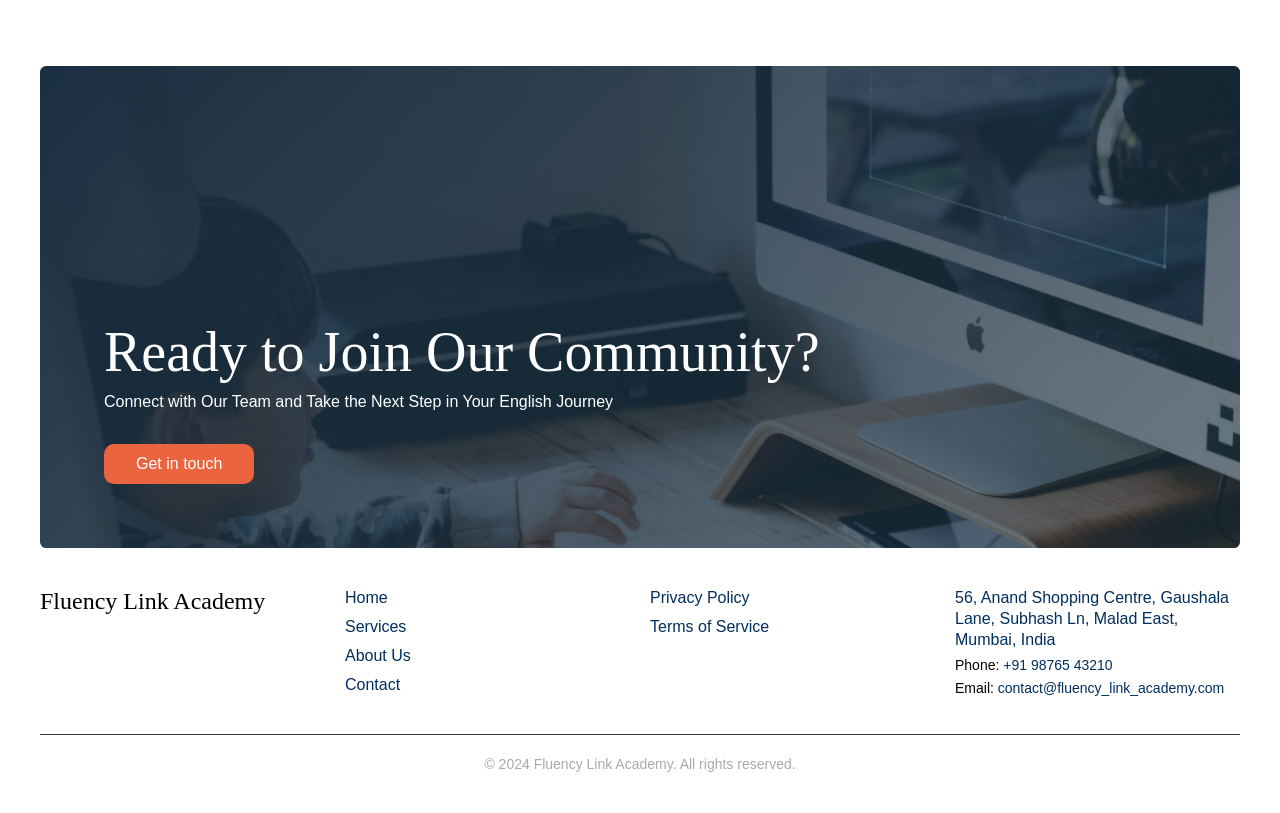
<file: team.html>
<!DOCTYPE html>
<html lang="en">
  <head>
    <meta charset="UTF-8" />
    <meta name="viewport" content="width=device-width, initial-scale=1.0" />
    <title>Fluency Link Academy Team – Your Language Mentors</title>
    <meta
      name="description"
      content="Meet the dedicated team of instructors at Fluency Link Academy. Our experienced professionals are here to guide you every step of the way in your English learning journey."
    />
    <link rel="stylesheet" href="style.css" />
    <link rel="icon" href="icons/favicon.ico" />
  </head>
  <body>
    <header class="site-header">
      <div class="container header">
        <div class="logo">
          <a href="index.html">Fluency Link Academy</a>
        </div>
        <nav class="nav">
          <ul class="nav-list">
            <li><a href="index.html">Home</a></li>
            <li><a href="service.html">Services</a></li>
            <li><a href="about.html">About Us</a></li>
            <li><a href="contact.html">Contact</a></li>
          </ul>
        </nav>
      </div>
    </header>
    <div class="page-wrapper">
      <main class="main-wrapper">
        <section class="section-services-header">
          <div class="padding-global">
            <div class="container-large">
              <div class="padding-section-large">
                <div class="max-width-xlarge">
                  <div class="margin-bottom margin-small"></div>
                  <div class="margin-bottom margin-small">
                    <h1>Meet Our Dedicated Team</h1>
                  </div>
                  <p class="text-size-medium">
                    At Fluency Link Academy, our instructors bring a diverse set
                    of qualifications and experiences to the classroom. Each
                    member of our team is driven by a passion for teaching and a
                    commitment to empowering students through engaging,
                    high-quality English instruction.
                  </p>
                </div>
              </div>
            </div>
          </div>
        </section>
        <section class="section-service-what">
          <div class="padding-global">
            <div class="container-large">
              <div class="padding-section-large">
                <div class="w-layout-grid service-what-component">
                  <div class="service-what-image-wrapper">
                    <img
                      alt="Lead instructor guiding a student through an interactive English lesson"
                      class="image"
                      loading="lazy"
                      sizes="(max-width: 479px) 92vw, (max-width: 767px) 95vw, (max-width: 991px) 92vw, 94vw"
                      src="images/teacher1.jpg"
                    />
                  </div>
                  <div class="service-what-content-wrapper">
                    <div class="margin-bottom margin-medium">
                      <h2>
                        Qualified Professionals for <em>Your Progress</em><br />
                      </h2>
                    </div>
                    <p class="text-size-medium">
                      Our educators are certified experts who specialize in
                      modern teaching methods and practical applications.
                      Whether you’re looking to perfect your pronunciation or
                      strengthen your grammar, our team is here to personalize
                      lessons and support you every step of the way.
                    </p>
                    <div class="margin-top margin-medium">
                      <a class="button w-button" href="contact.html"
                        >Get in touch</a
                      ><link href="contact.html" rel="prefetch" />
                    </div>
                  </div>
                </div>
              </div>
            </div>
          </div>
        </section>
        <section class="section-service-keypoints">
          <div class="padding-global">
            <div class="container-large">
              <div class="padding-section-large">
                <div class="w-layout-grid service-keypoints-component">
                  <div class="w-layout-grid service-keypoints-item-list">
                    <div class="keypoints-item">
                      <div class="margin-bottom margin-xsmall">
                        <h3 class="heading-style-h5">
                          Certified Instructors with Global Experience<br />
                        </h3>
                      </div>
                      <p>
                        Our team members hold internationally recognized
                        qualifications and have taught students from all
                        backgrounds.
                      </p>
                    </div>
                    <div class="keypoints-item">
                      <div class="margin-bottom margin-xsmall">
                        <h3 class="heading-style-h5">
                          Engaging, Tailored Lesson Plans<br />
                        </h3>
                      </div>
                      <p>
                        We adapt our teaching to fit your needs, ensuring every
                        session is interactive and aligned with your goals.
                      </p>
                    </div>
                    <div class="keypoints-item">
                      <div class="margin-bottom margin-xsmall">
                        <h3 class="heading-style-h5">
                          Proven Teaching Methods<br />
                        </h3>
                      </div>
                      <p>
                        We blend modern tools with tried-and-true techniques to
                        help you master new skills effectively and enjoyably.
                      </p>
                    </div>
                    <div class="keypoints-item">
                      <div class="margin-bottom margin-xsmall">
                        <h3 class="heading-style-h5">
                          Supportive Coaching and Feedback<br />
                        </h3>
                      </div>
                      <p>
                        Our instructors provide constructive guidance, helping
                        you overcome challenges and celebrate each achievement.
                      </p>
                    </div>
                    <div class="keypoints-item">
                      <div class="margin-bottom margin-xsmall">
                        <h3 class="heading-style-h5">
                          A Welcoming Community<br />
                        </h3>
                      </div>
                      <p>
                        Collaboration, encouragement, and respect form the heart
                        of our learning environment for students and staff
                        alike.
                      </p>
                    </div>
                    <div class="keypoints-item">
                      <div class="margin-bottom margin-xsmall">
                        <h3 class="heading-style-h5">
                          Lifelong Learning Mindset<br />
                        </h3>
                      </div>
                      <p>
                        We believe in continuously refining our approach,
                        helping you stay motivated and prepared for new
                        opportunities.
                      </p>
                    </div>
                  </div>
                  <div class="service-keypoints-image-wrapper">
                    <img
                      alt="English teacher conducting an online group session"
                      class="image"
                      loading="lazy"
                      sizes="(max-width: 479px) 92vw, (max-width: 767px) 95vw, (max-width: 991px) 92vw, 94vw"
                      src="images/teacher2.jpg"
                    />
                  </div>
                </div>
              </div>
            </div>
          </div>
        </section>
        <section class="team-section">
          <div class="team-container">
            <!-- Section Header -->
            <header class="team-header">
              <h2>Meet Our Teaching Team</h2>
              <p>
                Get to know the dedicated instructors who guide our students
                toward English fluency every day.
              </p>
            </header>

            <!-- Team Grid -->
            <div class="team-grid">
              <!-- Card 1 -->
              <div class="team-card">
                <div class="card-image">
                  <img
                    src="images/team1.jpeg"
                    alt="Photo of Priya Gupta, Senior English Instructor"
                  />
                </div>
                <div class="card-info">
                  <h3>Priya Gupta</h3>
                  <p class="role">Senior English Instructor</p>
                  <p class="description">
                    CELTA-certified with 10+ years of classroom experience.
                    Priya’s communicative approach emphasizes real-life
                    conversations.
                    <strong>Fun fact:</strong> She once traveled across India by
                    train, collecting regional idioms for her lessons.
                  </p>
                  <a href="contact.html" class="contact-btn">Contact</a>
                </div>
              </div>

              <!-- Card 2 -->
              <div class="team-card">
                <div class="card-image">
                  <img
                    src="images/team2.jpeg"
                    alt="Photo of Rohan Iyer, Business English Specialist"
                  />
                </div>
                <div class="card-info">
                  <h3>Rohan Iyer</h3>
                  <p class="role">Business English Specialist</p>
                  <p class="description">
                    MBA graduate with a focus on global communication. Rohan
                    combines case studies and role-playing in his classes.
                    <strong>Fun fact:</strong> He’s an avid cricket fan, known
                    to mix match commentary into language exercises.
                  </p>
                  <a href="contact.html" class="contact-btn">Contact</a>
                </div>
              </div>

              <!-- Card 3 -->
              <div class="team-card">
                <div class="card-image">
                  <img
                    src="images/tem3.jpeg"
                    alt="Photo of Kavita Sharma, Exam Preparation Expert"
                  />
                </div>
                <div class="card-info">
                  <h3>Kavita Sharma</h3>
                  <p class="role">Exam Preparation Expert</p>
                  <p class="description">
                    Specializes in IELTS and TOEFL strategies. Kavita’s
                    structured approach boosts test confidence through targeted
                    practice.
                    <strong>Fun fact:</strong> She loves puzzle-solving, which
                    helps her craft creative drills for challenging grammar
                    topics.
                  </p>
                  <a href="contact.html" class="contact-btn">Learn More</a>
                </div>
              </div>

              <!-- Add more team-cards as needed -->
            </div>
          </div>
        </section>

        <section class="section-service-more">
          <div class="padding-global">
            <div class="container-large">
              <div class="padding-section-large">
                <div class="margin-bottom margin-large">
                  <div class="max-width-large">
                    <h2>Further Programs & Support</h2>
                  </div>
                </div>
                <div class="w-layout-grid services-component">
                  <div class="services-item">
                    <div class="icon-element">
                      <img
                        alt="Icon representing our course offerings"
                        class="icon-1x1-medium"
                        loading="lazy"
                        src="icons/pro2.svg"
                      />
                    </div>
                    <div class="services-content-wrapper">
                      <div class="margin-bottom margin-small">
                        <h3>Professional Development</h3>
                      </div>
                      <p>
                        Elevate your English proficiency with courses focusing
                        on workplace communication, leadership, and cultural
                        fluency. Enhance your confidence in both team settings
                        and client interactions.
                      </p>
                      <div class="margin-top margin-medium">
                        <a class="arrow-link w-inline-block" href="service.html"
                          ><div>Read more</div>
                          <img
                            alt="Learn more about our Professional Development program"
                            class="icon-1x1-xsmall"
                            loading="lazy"
                            src="icons/arrow.svg" /></a
                        ><link href="service.html" rel="prefetch" />
                      </div>
                    </div>
                  </div>
                  <div class="services-item">
                    <div class="icon-element">
                      <img
                        alt="Icon representing compliance and risk management for language learning"
                        class="icon-1x1-medium"
                        loading="lazy"
                        src="icons/inter.svg"
                      />
                    </div>
                    <div class="services-content-wrapper">
                      <div class="margin-bottom margin-small">
                        <h3>Exam Prep & Certification</h3>
                      </div>
                      <p>
                        Are you aiming for IELTS, TOEFL, or another advanced
                        English certification? Our team equips you with in-depth
                        test strategies, personalized feedback, and practice
                        materials so you can reach your goals with confidence.
                      </p>
                      <div class="margin-top margin-medium">
                        <a class="arrow-link w-inline-block" href="service.html"
                          ><div>Read more</div>
                          <img
                            alt="Find out more about our exam preparation courses"
                            class="icon-1x1-xsmall"
                            loading="lazy"
                            src="icons/arrow.svg" /></a
                        ><link href="service.html" rel="prefetch" />
                      </div>
                    </div>
                  </div>
                </div>
              </div>
            </div>
          </div>
        </section>
        <section class="section-cta">
          <div class="padding-global">
            <div class="container-large">
              <div class="cta-component">
                <div class="cta-content">
                  <div class="max-width-large">
                    <div class="margin-bottom margin-xsmall">
                      <h2 class="text-color-white">
                        Ready to Join Our Community?<br />
                      </h2>
                    </div>
                    <p class="text-color-white">
                      Connect with Our Team and Take the Next Step in Your
                      English Journey<br />
                    </p>
                    <div class="margin-top margin-medium">
                      <a class="button is-white w-button" href="contact.html"
                        >Get in touch</a
                      ><link href="contact.html" rel="prerender" />
                    </div>
                  </div>
                </div>
                <div class="cta-image-wrapper">
                  <div class="cta-image-overlay"></div>
                  <img
                    alt="Fluency Link Academy team celebrating student success"
                    class="cta-image"
                    loading="lazy"
                    sizes="(max-width: 479px) 92vw, (max-width: 767px) 95vw, (max-width: 991px) 92vw, 94vw"
                    src="images/cta-team.jpg"
                  />
                </div>
              </div>
            </div>
          </div>
        </section>
      </main>
    </div>
    <footer class="site-footer">
      <div class="footer-container">
        <div class="footer-top">
          <div class="footer-column">
            <h3 class="footer-logo">Fluency Link Academy</h3>
          </div>
          <div class="footer-column">
            <ul class="footer-links">
              <li><a href="index.html">Home</a></li>
              <li><a href="service.html">Services</a></li>
              <li><a href="about.html">About Us</a></li>
              <li><a href="contact.html">Contact</a></li>
            </ul>
          </div>
          <div class="footer-column">
            <ul class="footer-links">
              <li><a href="privacy-policy.html">Privacy Policy</a></li>
              <li><a href="terms-conditions.html">Terms of Service</a></li>
            </ul>
          </div>
          <div class="footer-column">
            <a
              href="https://maps.app.goo.gl/Vs6LVXfBzGttTmsaA"
              target="_blank"
              rel="noopener noreferrer"
              >56, Anand Shopping Centre, Gaushala Lane, Subhash Ln, Malad East,
              Mumbai, India</a
            >
            <p>
              Phone:
              <a href="tel:+91 98765 43210">+91 98765 43210</a>
            </p>
            <p>
              Email:
              <a href="mailto:contact@fluency_link_academy.com"
                >contact@fluency_link_academy.com</a
              >
            </p>
          </div>
        </div>
        <div class="footer-bottom">
          <p>&copy; 2024 Fluency Link Academy. All rights reserved.</p>
        </div>
      </div>
    </footer>
    <script src="script.js"></script>
  </body>
</html>
</file>
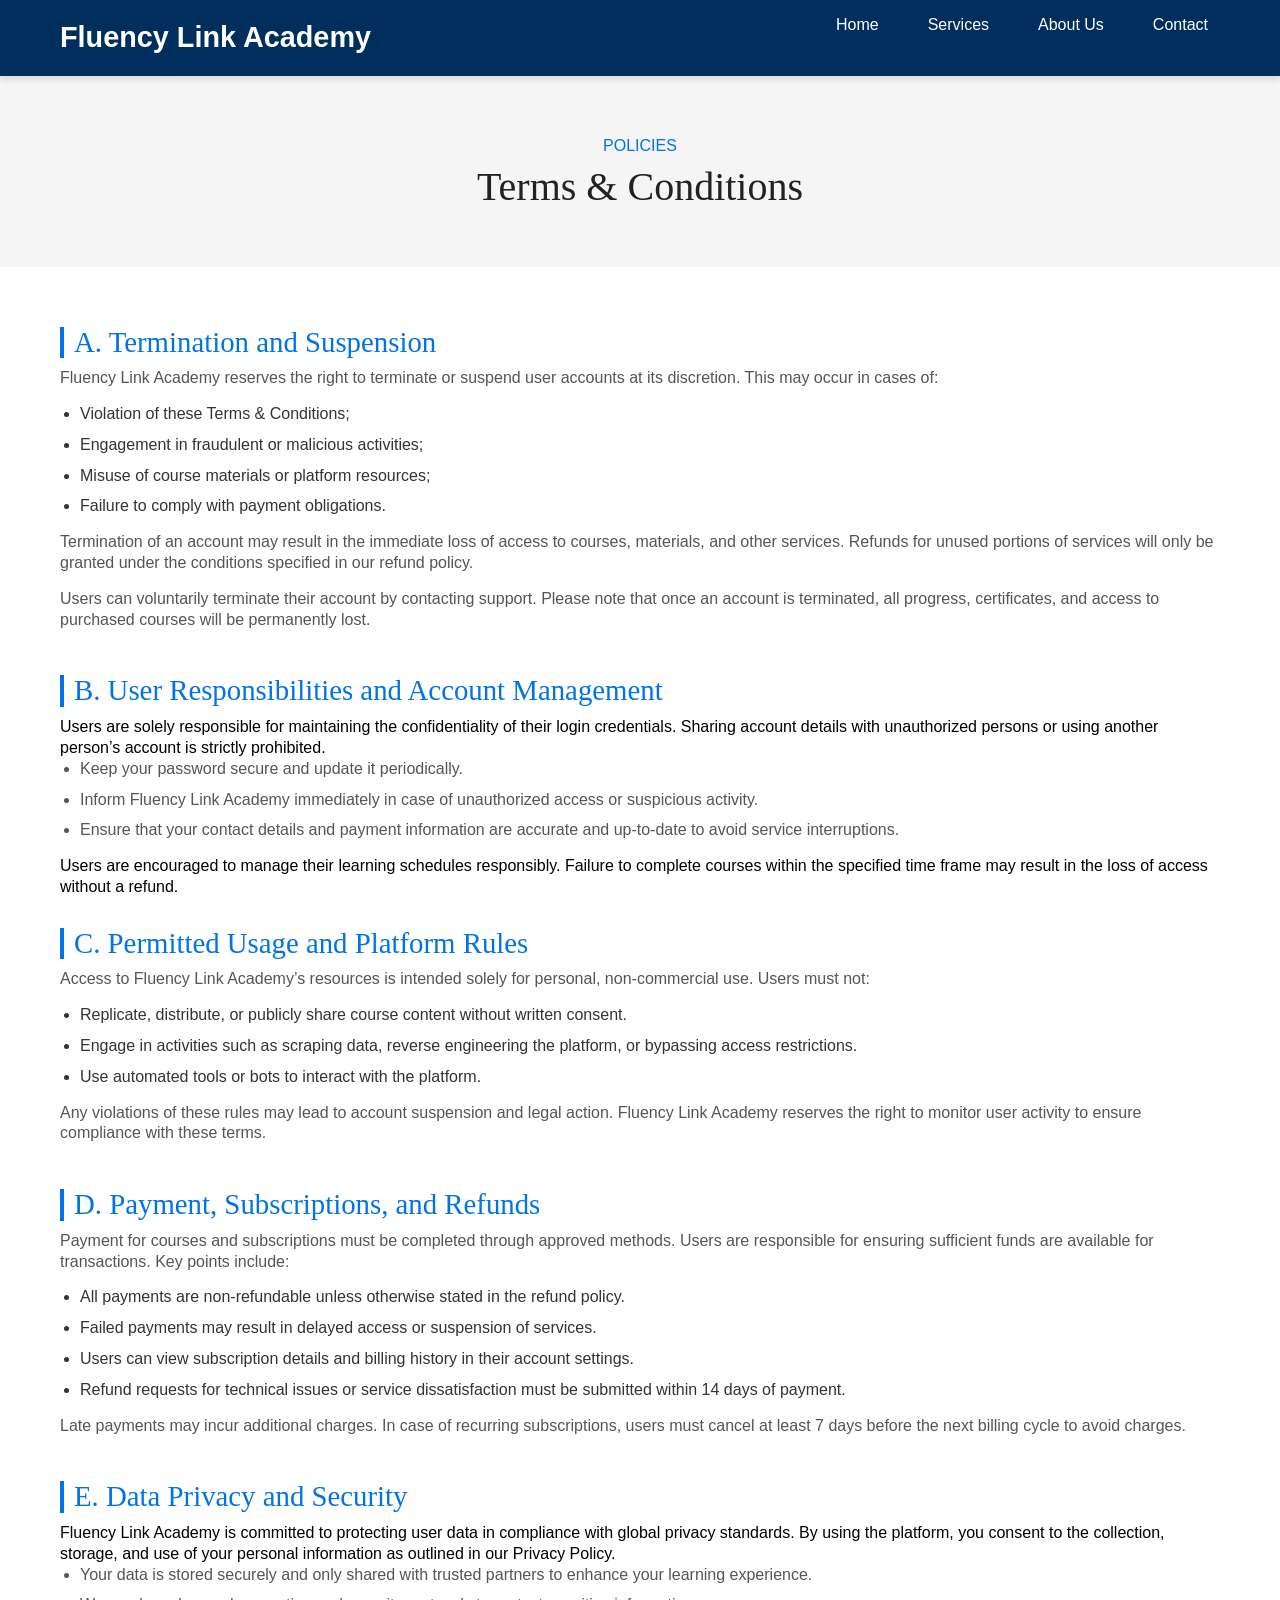
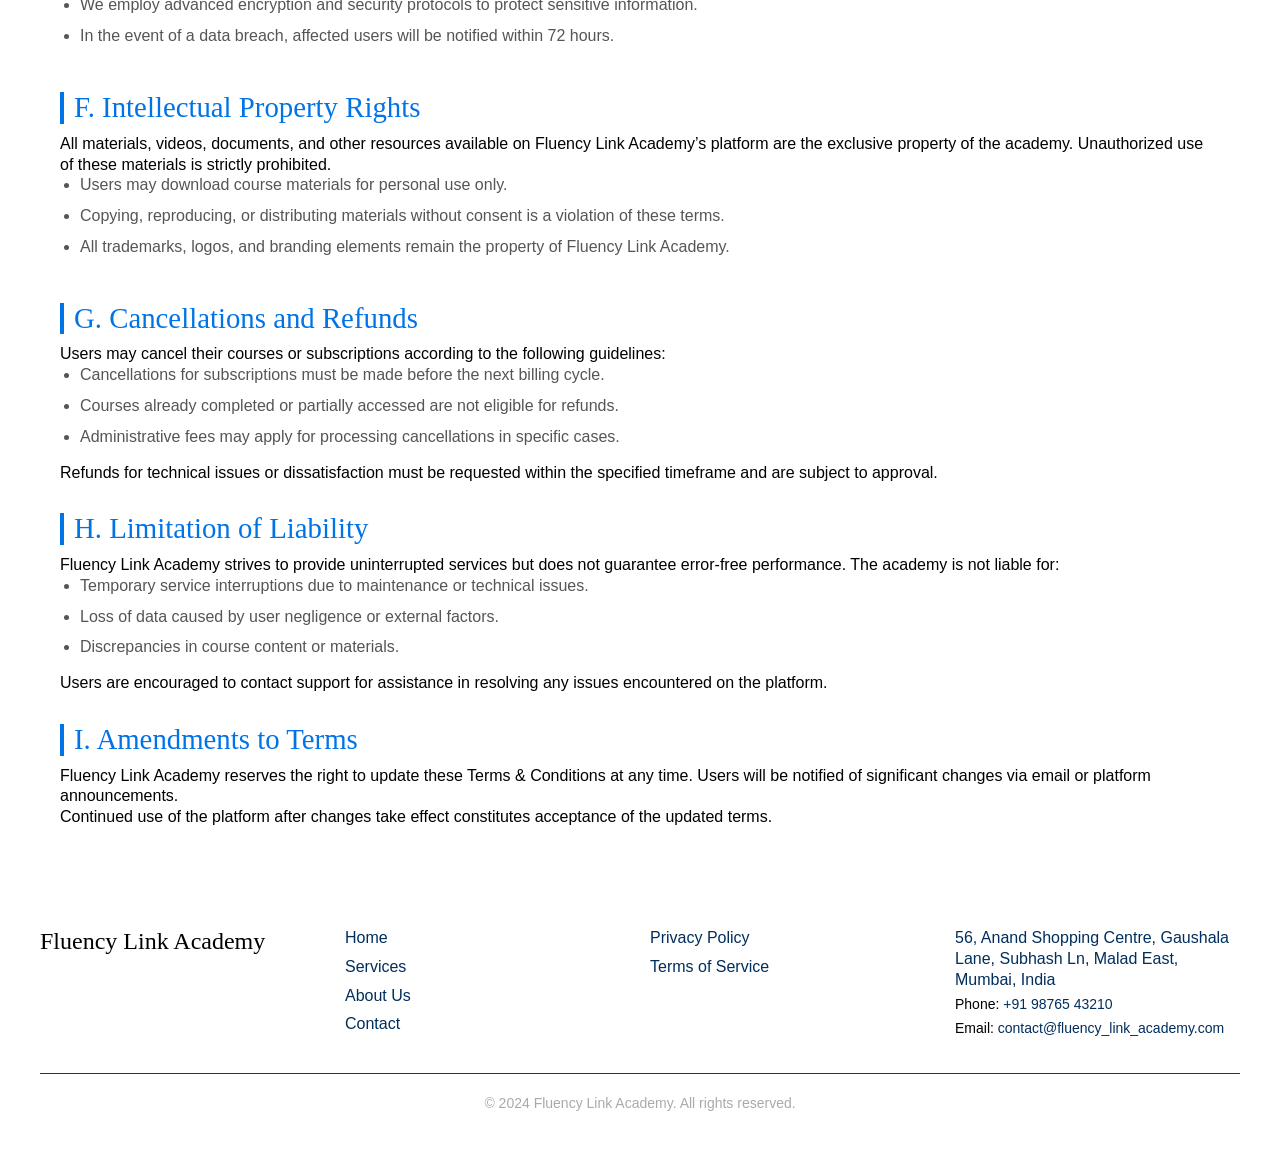
<file: terms-conditions.html>
<!DOCTYPE html>
<html lang="en">
  <head>
    <meta charset="utf-8" />
    <title>Terms and Conditions – Fluency Link Academy</title>
    <meta
      name="description"
      content="Review the Terms and Conditions of Fluency Link Academy to learn about our policies, rules, and your rights while using our services."
    />

    <link rel="icon" href="icons/favicon.ico" />

    <meta content="width=device-width, initial-scale=1" name="viewport" />
    <link rel="stylesheet" href="style.css" />
    <style>
      .container {
        max-width: 1200px;
        margin: 0 auto;
        padding: 20px;
      }

      .title-section {
        background-color: #f5f5f5;
        padding: 40px 20px;
        text-align: center;
      }

      .title-top {
        font-size: 1rem;
        color: #0073e6;
        text-transform: uppercase;
        margin-bottom: 10px;
      }

      h1 {
        font-size: 2.5rem;
        color: #222;
        margin: 0;
      }

      .content-section {
        background: #fff;
        padding: 40px 20px;
      }

      .info-wrap {
        display: flex;
        flex-direction: column;
        gap: 30px;
      }

      .info-title {
        font-size: 1.8rem;
        color: #0073e6;
        border-left: 4px solid #0073e6;
        padding-left: 10px;
        margin-bottom: 10px;
      }

      .info-title:hover {
        color: #005bb5;
      }

      .info-block p,
      ul {
        margin-bottom: 15px;
        color: #555;
      }

      ul {
        list-style-type: disc;
        padding-left: 20px;
      }

      ul li {
        margin-bottom: 10px;
      }

      .info-block ul li {
        color: #333;
      }

      a {
        color: #0073e6;
        text-decoration: none;
      }

      a:hover {
        text-decoration: underline;
      }

      /* Адаптивные стили */
      @media (max-width: 991px) {
        h1 {
          font-size: 2rem;
        }

        .info-title {
          font-size: 1.6rem;
        }

        .container {
          padding: 15px;
        }
      }

      @media (max-width: 768px) {
        h1 {
          font-size: 1.8rem;
        }

        .info-title {
          font-size: 1.4rem;
        }

        ul {
          padding-left: 15px;
        }
      }

      @media (max-width: 480px) {
        h1 {
          font-size: 1.5rem;
        }

        .info-title {
          font-size: 1.2rem;
        }

        .container {
          padding: 10px;
        }

        ul {
          padding-left: 10px;
        }
      }
    </style>
  </head>
  <body>
    <header class="site-header">
      <div class="container header">
        <div class="logo">
          <a href="index.html">Fluency Link Academy</a>
        </div>
        <nav class="nav">
          <ul class="nav-list">
            <li><a href="index.html">Home</a></li>
            <li><a href="service.html">Services</a></li>
            <li><a href="about.html">About Us</a></li>
            <li><a href="contact.html">Contact</a></li>
          </ul>
        </nav>
      </div>
    </header>
    <div class="page-wrap">
      <main>
        <section class="title-section">
          <div class="w-layout-blockcontainer container w-container">
            <div class="title-wrapper">
              <div class="title-top">POLICIES</div>
              <h1>Terms &amp; Conditions</h1>
            </div>
          </div>
        </section>
        <section class="content-section">
          <div class="w-layout-blockcontainer container w-container">
            <div class="info-wrap">
              <div>
                <h3 class="info-title">A. Termination and Suspension</h3>
                <div class="info-block">
                  <p>
                    Fluency Link Academy reserves the right to terminate or
                    suspend user accounts at its discretion. This may occur in
                    cases of:
                  </p>
                  <ul>
                    <li>Violation of these Terms & Conditions;</li>
                    <li>Engagement in fraudulent or malicious activities;</li>
                    <li>Misuse of course materials or platform resources;</li>
                    <li>Failure to comply with payment obligations.</li>
                  </ul>
                  <p>
                    Termination of an account may result in the immediate loss
                    of access to courses, materials, and other services. Refunds
                    for unused portions of services will only be granted under
                    the conditions specified in our refund policy.
                  </p>
                  <p>
                    Users can voluntarily terminate their account by contacting
                    support. Please note that once an account is terminated, all
                    progress, certificates, and access to purchased courses will
                    be permanently lost.
                  </p>
                </div>
              </div>
              <div>
                <h3 class="info-title">
                  B. User Responsibilities and Account Management
                </h3>
                <p>
                  Users are solely responsible for maintaining the
                  confidentiality of their login credentials. Sharing account
                  details with unauthorized persons or using another person’s
                  account is strictly prohibited.
                </p>
                <ul>
                  <li>Keep your password secure and update it periodically.</li>
                  <li>
                    Inform Fluency Link Academy immediately in case of
                    unauthorized access or suspicious activity.
                  </li>
                  <li>
                    Ensure that your contact details and payment information are
                    accurate and up-to-date to avoid service interruptions.
                  </li>
                </ul>
                <p>
                  Users are encouraged to manage their learning schedules
                  responsibly. Failure to complete courses within the specified
                  time frame may result in the loss of access without a refund.
                </p>
              </div>
              <div>
                <h3 class="info-title">
                  C. Permitted Usage and Platform Rules
                </h3>
                <div class="info-block">
                  <p>
                    Access to Fluency Link Academy’s resources is intended
                    solely for personal, non-commercial use. Users must not:
                  </p>
                  <ul>
                    <li>
                      Replicate, distribute, or publicly share course content
                      without written consent.
                    </li>
                    <li>
                      Engage in activities such as scraping data, reverse
                      engineering the platform, or bypassing access
                      restrictions.
                    </li>
                    <li>
                      Use automated tools or bots to interact with the platform.
                    </li>
                  </ul>
                  <p>
                    Any violations of these rules may lead to account suspension
                    and legal action. Fluency Link Academy reserves the right to
                    monitor user activity to ensure compliance with these terms.
                  </p>
                </div>
              </div>
              <div>
                <h3 class="info-title">
                  D. Payment, Subscriptions, and Refunds
                </h3>
                <div class="info-block">
                  <p>
                    Payment for courses and subscriptions must be completed
                    through approved methods. Users are responsible for ensuring
                    sufficient funds are available for transactions. Key points
                    include:
                  </p>
                  <ul>
                    <li>
                      All payments are non-refundable unless otherwise stated in
                      the refund policy.
                    </li>
                    <li>
                      Failed payments may result in delayed access or suspension
                      of services.
                    </li>
                    <li>
                      Users can view subscription details and billing history in
                      their account settings.
                    </li>
                    <li>
                      Refund requests for technical issues or service
                      dissatisfaction must be submitted within 14 days of
                      payment.
                    </li>
                  </ul>
                  <p>
                    Late payments may incur additional charges. In case of
                    recurring subscriptions, users must cancel at least 7 days
                    before the next billing cycle to avoid charges.
                  </p>
                </div>
              </div>
              <div>
                <h3 class="info-title">E. Data Privacy and Security</h3>
                <p>
                  Fluency Link Academy is committed to protecting user data in
                  compliance with global privacy standards. By using the
                  platform, you consent to the collection, storage, and use of
                  your personal information as outlined in our Privacy Policy.
                </p>
                <ul>
                  <li>
                    Your data is stored securely and only shared with trusted
                    partners to enhance your learning experience.
                  </li>
                  <li>
                    We employ advanced encryption and security protocols to
                    protect sensitive information.
                  </li>
                  <li>
                    In the event of a data breach, affected users will be
                    notified within 72 hours.
                  </li>
                </ul>
              </div>
              <div>
                <h3 class="info-title">F. Intellectual Property Rights</h3>
                <p>
                  All materials, videos, documents, and other resources
                  available on Fluency Link Academy’s platform are the exclusive
                  property of the academy. Unauthorized use of these materials
                  is strictly prohibited.
                </p>
                <ul>
                  <li>
                    Users may download course materials for personal use only.
                  </li>
                  <li>
                    Copying, reproducing, or distributing materials without
                    consent is a violation of these terms.
                  </li>
                  <li>
                    All trademarks, logos, and branding elements remain the
                    property of Fluency Link Academy.
                  </li>
                </ul>
              </div>
              <div>
                <h3 class="info-title">G. Cancellations and Refunds</h3>
                <p>
                  Users may cancel their courses or subscriptions according to
                  the following guidelines:
                </p>
                <ul>
                  <li>
                    Cancellations for subscriptions must be made before the next
                    billing cycle.
                  </li>
                  <li>
                    Courses already completed or partially accessed are not
                    eligible for refunds.
                  </li>
                  <li>
                    Administrative fees may apply for processing cancellations
                    in specific cases.
                  </li>
                </ul>
                <p>
                  Refunds for technical issues or dissatisfaction must be
                  requested within the specified timeframe and are subject to
                  approval.
                </p>
              </div>
              <div>
                <h3 class="info-title">H. Limitation of Liability</h3>
                <p>
                  Fluency Link Academy strives to provide uninterrupted services
                  but does not guarantee error-free performance. The academy is
                  not liable for:
                </p>
                <ul>
                  <li>
                    Temporary service interruptions due to maintenance or
                    technical issues.
                  </li>
                  <li>
                    Loss of data caused by user negligence or external factors.
                  </li>
                  <li>Discrepancies in course content or materials.</li>
                </ul>
                <p>
                  Users are encouraged to contact support for assistance in
                  resolving any issues encountered on the platform.
                </p>
              </div>
              <div>
                <h3 class="info-title">I. Amendments to Terms</h3>
                <p>
                  Fluency Link Academy reserves the right to update these Terms
                  & Conditions at any time. Users will be notified of
                  significant changes via email or platform announcements.
                </p>
                <p>
                  Continued use of the platform after changes take effect
                  constitutes acceptance of the updated terms.
                </p>
              </div>
            </div>
          </div>
        </section>
      </main>
    </div>
    <footer class="site-footer">
      <div class="footer-container">
        <div class="footer-top">
          <div class="footer-column">
            <h3 class="footer-logo">Fluency Link Academy</h3>
          </div>
          <div class="footer-column">
            <ul class="footer-links">
              <li><a href="index.html">Home</a></li>
              <li><a href="service.html">Services</a></li>
              <li><a href="about.html">About Us</a></li>
              <li><a href="contact.html">Contact</a></li>
            </ul>
          </div>
          <div class="footer-column">
            <ul class="footer-links">
              <li><a href="privacy-policy.html">Privacy Policy</a></li>
              <li><a href="terms-conditions.html">Terms of Service</a></li>
            </ul>
          </div>
          <div class="footer-column">
            <a
              href="https://maps.app.goo.gl/Vs6LVXfBzGttTmsaA"
              target="_blank"
              rel="noopener noreferrer"
              >56, Anand Shopping Centre, Gaushala Lane, Subhash Ln, Malad East,
              Mumbai, India</a
            >
            <p>
              Phone:
              <a href="tel:+91 98765 43210">+91 98765 43210</a>
            </p>
            <p>
              Email:
              <a href="mailto:contact@fluency_link_academy.com"
                >contact@fluency_link_academy.com</a
              >
            </p>
          </div>
        </div>
        <div class="footer-bottom">
          <p>&copy; 2024 Fluency Link Academy. All rights reserved.</p>
        </div>
      </div>
    </footer>
  </body>
</html>
</file>
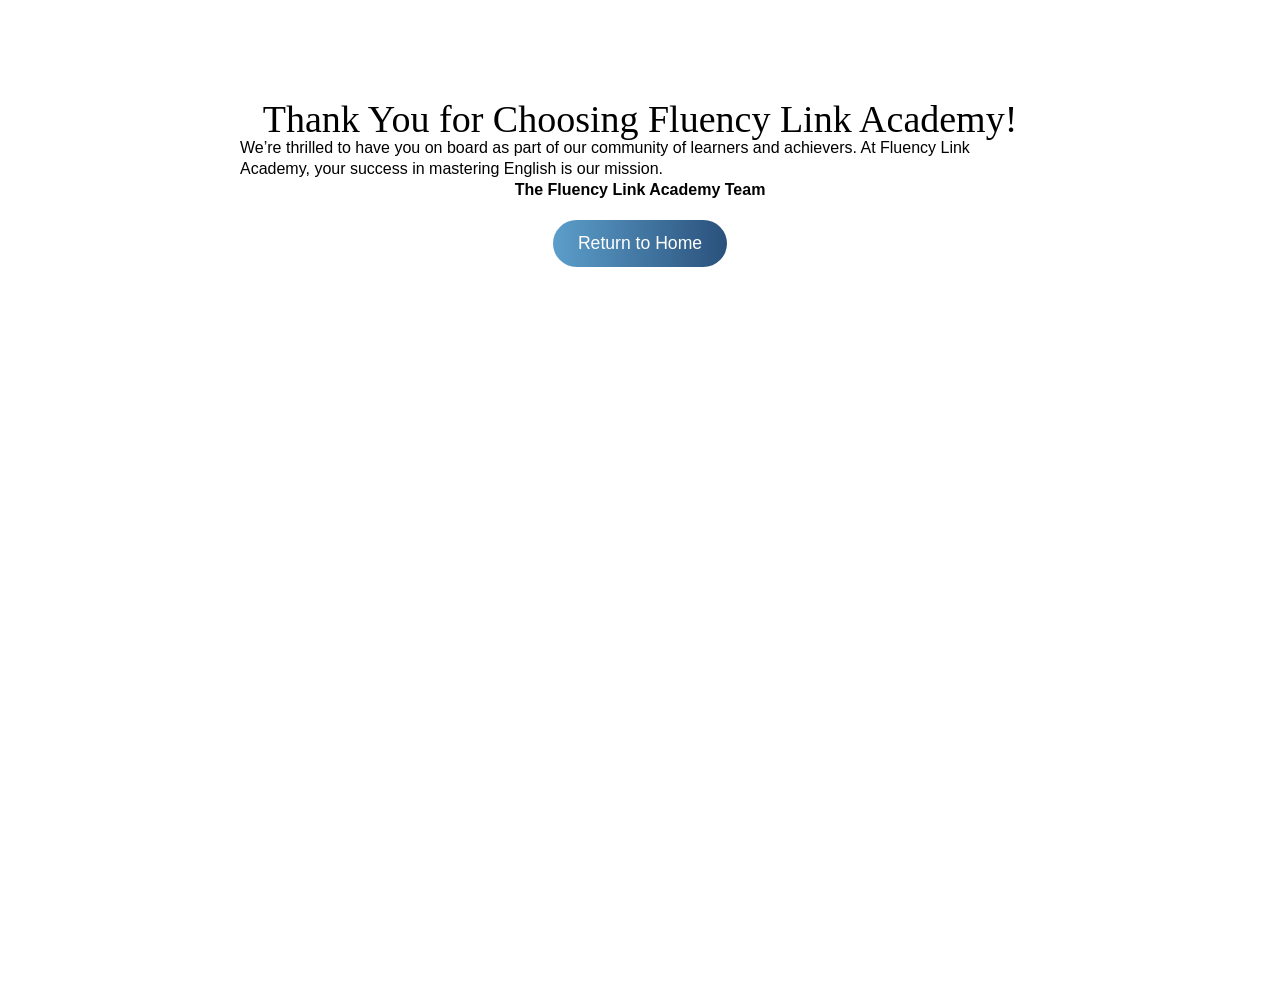
<file: thanks.html>
<!DOCTYPE html>
<html lang="en">
  <head>
    <meta charset="UTF-8" />
    <meta name="viewport" content="width=device-width, initial-scale=1.0" />
    <meta
      name="description"
      content="Discover your pathway to English fluency with us! Thank you for trusting Fluency Link Academy. Your language journey starts now."
    />
    <title>Thank You for Joining Fluency Link Academy</title>
    <link rel="stylesheet" href="style.css" />
    <style>
      .thank-you-section {
        display: flex;
        align-items: center;
        flex-direction: column;
        justify-content: center;
        max-width: 800px;
        margin: 0 auto;
        margin-top: 100px;
      }
      h1 {
        font-size: 38px;
      }
      .cta-button {
        display: inline-block;
        background: linear-gradient(to right, #5c9eca, #2a517c);
        color: #fff;
        font-size: 1.1rem;
        padding: 12px 25px;
        text-decoration: none;
        border-radius: 30px;
        margin-top: 20px;
        transition: background 0.3s ease, transform 0.2s ease;
      }

      .cta-button:hover {
        background: linear-gradient(to right, #2a517c, #5c9eca);
        transform: scale(1.05);
      }
    </style>
  </head>
  <body>
    <main>
      <div class="thank-you-section">
        <h1>Thank You for Choosing Fluency Link Academy!</h1>
        <p>
          We’re thrilled to have you on board as part of our community of
          learners and achievers. At Fluency Link Academy, your success in
          mastering English is our mission.
        </p>

        <p><strong>The Fluency Link Academy Team</strong></p>
        <a class="cta-button" href="index.html">Return to Home</a>
      </div>
    </main>
  </body>
</html>
</file>
<file: style.css>
html {
  -ms-text-size-adjust: 100%;
  -webkit-text-size-adjust: 100%;
  font-family: sans-serif;
}

body {
  margin: 0;
}

article,
aside,
details,
figcaption,
figure,
footer,
header,
hgroup,
main,
menu,
nav,
section,
summary {
  display: block;
}

audio,
canvas,
progress,
video {
  vertical-align: baseline;
  display: inline-block;
}

audio:not([controls]) {
  height: 0;
  display: none;
}

[hidden],
template {
  display: none;
}

a {
  background-color: rgba(0, 0, 0, 0);
}

a:active,
a:hover {
  outline: 0;
}

abbr[title] {
  border-bottom: 1px dotted;
}

b,
strong {
  font-weight: bold;
}

dfn {
  font-style: italic;
}

h1 {
  margin: 0.67em 0;
  font-size: 2em;
  font-family: "Crimson Text", serif;
}

mark {
  color: #000;
  background: #ff0;
}

small {
  font-size: 80%;
}

sub,
sup {
  vertical-align: baseline;
  font-size: 75%;
  line-height: 0;
  position: relative;
}

sup {
  top: -0.5em;
}

sub {
  bottom: -0.25em;
}

img {
  border: 0;
}

svg:not(:root) {
  overflow: hidden;
}

figure {
  margin: 1em 40px;
}

hr {
  box-sizing: content-box;
  height: 0;
}

pre {
  overflow: auto;
}

code,
kbd,
pre,
samp {
  font-family: monospace;
  font-size: 1em;
}

button,
input,
optgroup,
select,
textarea {
  color: inherit;
  font: inherit;
  margin: 0;
}

button {
  overflow: visible;
}

button,
select {
  text-transform: none;
}

button,
html input[type="button"],
input[type="reset"] {
  -webkit-appearance: button;
  cursor: pointer;
}

button[disabled],
html input[disabled] {
  cursor: default;
}

button::-moz-focus-inner,
input::-moz-focus-inner {
  border: 0;
  padding: 0;
}

input {
  line-height: normal;
}

input[type="checkbox"],
input[type="radio"] {
  box-sizing: border-box;
  padding: 0;
}

input[type="number"]::-webkit-inner-spin-button,
input[type="number"]::-webkit-outer-spin-button {
  height: auto;
}

input[type="search"] {
  -webkit-appearance: none;
}

input[type="search"]::-webkit-search-cancel-button,
input[type="search"]::-webkit-search-decoration {
  -webkit-appearance: none;
}

fieldset {
  border: 1px solid silver;
  margin: 0 2px;
  padding: 0.35em 0.625em 0.75em;
}

legend {
  border: 0;
  padding: 0;
}

textarea {
  overflow: auto;
}

optgroup {
  font-weight: bold;
}

table {
  border-collapse: collapse;
  border-spacing: 0;
}

td,
th {
  padding: 0;
}

[class^="w-icon-"],
[class*=" w-icon-"] {
  speak: none;
  font-variant: normal;
  text-transform: none;
  -webkit-font-smoothing: antialiased;
  -moz-osx-font-smoothing: grayscale;
  font-style: normal;
  font-weight: normal;
  line-height: 1;
  font-family: webflow-icons !important;
}

.w-icon-slider-right:before {
  content: "оЂ";
}

.w-icon-slider-left:before {
  content: "оЃ";
}

.w-icon-nav-menu:before {
  content: "о‚";
}

.w-icon-arrow-down:before,
.w-icon-dropdown-toggle:before {
  content: "оѓ";
}

.w-icon-file-upload-remove:before {
  content: "о¤Ђ";
}

.w-icon-file-upload-icon:before {
  content: "о¤ѓ";
}

* {
  box-sizing: border-box;
}

html {
  height: 100%;
}

body {
  min-height: 100%;
  color: #333;
  background-color: #fff;
  margin: 0;
  font-family: "Lato", sans-serif;
  font-size: 14px;
  line-height: 20px;
}

img {
  max-width: 100%;
  vertical-align: middle;
  display: inline-block;
}

html.w-mod-touch * {
  background-attachment: scroll !important;
}

.w-block {
  display: block;
}

.w-inline-block {
  max-width: 100%;
  display: inline-block;
}

.w-clearfix:before,
.w-clearfix:after {
  content: " ";
  grid-area: 1 / 1 / 2 / 2;
  display: table;
}

.w-clearfix:after {
  clear: both;
}

.w-hidden {
  display: none;
}

.w-button {
  color: #fff;
  line-height: inherit;
  cursor: pointer;
  background-color: #3898ec;
  border: 0;
  border-radius: 0;
  padding: 9px 15px;
  text-decoration: none;
  display: inline-block;
}

input.w-button {
  -webkit-appearance: button;
}

html[data-w-dynpage] [data-w-cloak] {
  color: rgba(0, 0, 0, 0) !important;
}

.w-webflow-badge,
.w-webflow-badge * {
  z-index: auto;
  visibility: visible;
  box-sizing: border-box;
  width: auto;
  height: auto;
  max-height: none;
  max-width: none;
  min-height: 0;
  min-width: 0;
  float: none;
  clear: none;
  box-shadow: none;
  opacity: 1;
  direction: ltr;
  font-family: inherit;
  font-weight: inherit;
  color: inherit;
  font-size: inherit;
  line-height: inherit;
  font-style: inherit;
  font-variant: inherit;
  text-align: inherit;
  letter-spacing: inherit;
  -webkit-text-decoration: inherit;
  text-decoration: inherit;
  text-indent: 0;
  text-transform: inherit;
  text-shadow: none;
  font-smoothing: auto;
  vertical-align: baseline;
  cursor: inherit;
  white-space: inherit;
  word-break: normal;
  word-spacing: normal;
  word-wrap: normal;
  background: none;
  border: 0 rgba(0, 0, 0, 0);
  border-radius: 0;
  margin: 0;
  padding: 0;
  list-style-type: disc;
  transition: none;
  display: block;
  position: static;
  top: auto;
  bottom: auto;
  left: auto;
  right: auto;
  overflow: visible;
  transform: none;
}

.w-webflow-badge {
  white-space: nowrap;
  cursor: pointer;
  box-shadow:
    0 0 0 1px rgba(0, 0, 0, 0.1),
    0 1px 3px rgba(0, 0, 0, 0.1);
  visibility: visible !important;
  z-index: 2147483647 !important;
  color: #aaadb0 !important;
  opacity: 1 !important;
  width: auto !important;
  height: auto !important;
  background-color: #fff !important;
  border-radius: 3px !important;
  margin: 0 !important;
  padding: 6px 8px 6px 6px !important;
  font-size: 12px !important;
  line-height: 14px !important;
  text-decoration: none !important;
  display: inline-block !important;
  position: fixed !important;
  top: auto !important;
  bottom: 12px !important;
  left: auto !important;
  right: 12px !important;
  overflow: visible !important;
  transform: none !important;
}

.w-webflow-badge > img {
  visibility: visible !important;
  opacity: 1 !important;
  vertical-align: middle !important;
  display: inline-block !important;
}

h1,
h2,
h3,
h4,
h5,
h6 {
  margin-bottom: 10px;
  font-weight: bold;
  font-family: "Crimson Text", serif;
}

h1 {
  margin-top: 20px;
  font-size: 38px;
  line-height: 44px;
}

h2 {
  margin-top: 20px;
  font-size: 32px;
  line-height: 36px;
}

h3 {
  margin-top: 20px;
  font-size: 24px;
  line-height: 30px;
}

h4 {
  margin-top: 10px;
  font-size: 18px;
  line-height: 24px;
}

h5 {
  margin-top: 10px;
  font-size: 14px;
  line-height: 20px;
}

h6 {
  margin-top: 10px;
  font-size: 12px;
  line-height: 18px;
}

p {
  margin-top: 0;
  margin-bottom: 10px;
}

blockquote {
  border-left: 5px solid #e2e2e2;
  margin: 0 0 10px;
  padding: 10px 20px;
  font-size: 18px;
  line-height: 22px;
}

figure {
  margin: 0 0 10px;
}

figcaption {
  text-align: center;
  margin-top: 5px;
}

ul,
ol {
  margin-top: 0;
  margin-bottom: 10px;
  padding-left: 40px;
}

.w-list-unstyled {
  padding-left: 0;
  list-style: none;
}

.w-embed:before,
.w-embed:after {
  content: " ";
  grid-area: 1 / 1 / 2 / 2;
  display: table;
}

.w-embed:after {
  clear: both;
}

.w-video {
  width: 100%;
  padding: 0;
  position: relative;
}

.w-video iframe,
.w-video object,
.w-video embed {
  width: 100%;
  height: 100%;
  border: none;
  position: absolute;
  top: 0;
  left: 0;
}

fieldset {
  border: 0;
  margin: 0;
  padding: 0;
}

button,
[type="button"],
[type="reset"] {
  cursor: pointer;
  -webkit-appearance: button;
  border: 0;
}

.w-form {
  margin: 0 0 15px;
}

.w-form-done {
  text-align: center;
  background-color: #ddd;
  padding: 20px;
  display: none;
}

.w-form-fail {
  background-color: #ffdede;
  margin-top: 10px;
  padding: 10px;
  display: none;
}

label {
  margin-bottom: 5px;
  font-weight: bold;
  display: block;
}

.w-input,
.w-select {
  width: 100%;
  height: 38px;
  color: #333;
  vertical-align: middle;
  background-color: #fff;
  border: 1px solid #ccc;
  margin-bottom: 10px;
  padding: 8px 12px;
  font-size: 14px;
  line-height: 1.42857;
  display: block;
}

.w-input:-moz-placeholder,
.w-select:-moz-placeholder {
  color: #999;
}

.w-input::-moz-placeholder,
.w-select::-moz-placeholder {
  color: #999;
  opacity: 1;
}

.w-input::-webkit-input-placeholder,
.w-select::-webkit-input-placeholder {
  color: #999;
}

.w-input:focus,
.w-select:focus {
  border-color: #3898ec;
  outline: 0;
}

.w-input[disabled],
.w-select[disabled],
.w-input[readonly],
.w-select[readonly],
fieldset[disabled] .w-input,
fieldset[disabled] .w-select {
  cursor: not-allowed;
}

.w-input[disabled]:not(.w-input-disabled),
.w-select[disabled]:not(.w-input-disabled),
.w-input[readonly],
.w-select[readonly],
fieldset[disabled]:not(.w-input-disabled) .w-input,
fieldset[disabled]:not(.w-input-disabled) .w-select {
  background-color: #eee;
}

textarea.w-input,
textarea.w-select {
  height: auto;
}

.w-select {
  background-color: #f3f3f3;
}

.w-select[multiple] {
  height: auto;
}

.w-form-label {
  cursor: pointer;
  margin-bottom: 0;
  font-weight: normal;
  display: inline-block;
}

.w-radio {
  margin-bottom: 5px;
  padding-left: 20px;
  display: block;
}

.w-radio:before,
.w-radio:after {
  content: " ";
  grid-area: 1 / 1 / 2 / 2;
  display: table;
}

.w-radio:after {
  clear: both;
}

.w-radio-input {
  float: left;
  margin: 3px 0 0 -20px;
  line-height: normal;
}

.w-file-upload {
  margin-bottom: 10px;
  display: block;
}

.w-file-upload-input {
  width: 0.1px;
  height: 0.1px;
  opacity: 0;
  z-index: -100;
  position: absolute;
  overflow: hidden;
}

.w-file-upload-default,
.w-file-upload-uploading,
.w-file-upload-success {
  color: #333;
  display: inline-block;
}

.w-file-upload-error {
  margin-top: 10px;
  display: block;
}

.w-file-upload-default.w-hidden,
.w-file-upload-uploading.w-hidden,
.w-file-upload-error.w-hidden,
.w-file-upload-success.w-hidden {
  display: none;
}

.w-file-upload-uploading-btn {
  cursor: pointer;
  background-color: #fafafa;
  border: 1px solid #ccc;
  margin: 0;
  padding: 8px 12px;
  font-size: 14px;
  font-weight: normal;
  display: flex;
}

.w-file-upload-file {
  background-color: #fafafa;
  border: 1px solid #ccc;
  flex-grow: 1;
  justify-content: space-between;
  margin: 0;
  padding: 8px 9px 8px 11px;
  display: flex;
}

.w-file-upload-file-name {
  font-size: 14px;
  font-weight: normal;
  display: block;
}

.w-file-remove-link {
  width: auto;
  height: auto;
  cursor: pointer;
  margin-top: 3px;
  margin-left: 10px;
  padding: 3px;
  display: block;
}

.w-icon-file-upload-remove {
  margin: auto;
  font-size: 10px;
}

.w-file-upload-error-msg {
  color: #ea384c;
  padding: 2px 0;
  display: inline-block;
}

.w-file-upload-info {
  padding: 0 12px;
  line-height: 38px;
  display: inline-block;
}

.w-file-upload-label {
  cursor: pointer;
  background-color: #fafafa;
  border: 1px solid #ccc;
  margin: 0;
  padding: 8px 12px;
  font-size: 14px;
  font-weight: normal;
  display: inline-block;
}

.w-icon-file-upload-icon,
.w-icon-file-upload-uploading {
  width: 20px;
  margin-right: 8px;
  display: inline-block;
}

.w-icon-file-upload-uploading {
  height: 20px;
}

.w-container {
  max-width: 940px;
  margin-left: auto;
  margin-right: auto;
}

.w-container:before,
.w-container:after {
  content: " ";
  grid-area: 1 / 1 / 2 / 2;
  display: table;
}

.w-container:after {
  clear: both;
}

.w-container .w-row {
  margin-left: -10px;
  margin-right: -10px;
}

.w-row:before,
.w-row:after {
  content: " ";
  grid-area: 1 / 1 / 2 / 2;
  display: table;
}

.w-row:after {
  clear: both;
}

.w-row .w-row {
  margin-left: 0;
  margin-right: 0;
}

.w-col {
  float: left;
  width: 100%;
  min-height: 1px;
  padding-left: 10px;
  padding-right: 10px;
  position: relative;
}

.w-col .w-col {
  padding-left: 0;
  padding-right: 0;
}

.w-col-1 {
  width: 8.33333%;
}

.w-col-2 {
  width: 16.6667%;
}

.w-col-3 {
  width: 25%;
}

.w-col-4 {
  width: 33.3333%;
}

.w-col-5 {
  width: 41.6667%;
}

.w-col-6 {
  width: 50%;
}

.w-col-7 {
  width: 58.3333%;
}

.w-col-8 {
  width: 66.6667%;
}

.w-col-9 {
  width: 75%;
}

.w-col-10 {
  width: 83.3333%;
}

.w-col-11 {
  width: 91.6667%;
}

.w-col-12 {
  width: 100%;
}

.w-hidden-main {
  display: none !important;
}

@media screen and (max-width: 991px) {
  .w-container {
    max-width: 728px;
  }

  .w-hidden-main {
    display: inherit !important;
  }

  .w-hidden-medium {
    display: none !important;
  }

  .w-col-medium-1 {
    width: 8.33333%;
  }

  .w-col-medium-2 {
    width: 16.6667%;
  }

  .w-col-medium-3 {
    width: 25%;
  }

  .w-col-medium-4 {
    width: 33.3333%;
  }

  .w-col-medium-5 {
    width: 41.6667%;
  }

  .w-col-medium-6 {
    width: 50%;
  }

  .w-col-medium-7 {
    width: 58.3333%;
  }

  .w-col-medium-8 {
    width: 66.6667%;
  }

  .w-col-medium-9 {
    width: 75%;
  }

  .w-col-medium-10 {
    width: 83.3333%;
  }

  .w-col-medium-11 {
    width: 91.6667%;
  }

  .w-col-medium-12 {
    width: 100%;
  }

  .w-col-stack {
    width: 100%;
    left: auto;
    right: auto;
  }
}

@media screen and (max-width: 767px) {
  .w-hidden-main,
  .w-hidden-medium {
    display: inherit !important;
  }

  .w-hidden-small {
    display: none !important;
  }

  .w-row,
  .w-container .w-row {
    margin-left: 0;
    margin-right: 0;
  }

  .w-col {
    width: 100%;
    left: auto;
    right: auto;
  }

  .w-col-small-1 {
    width: 8.33333%;
  }

  .w-col-small-2 {
    width: 16.6667%;
  }

  .w-col-small-3 {
    width: 25%;
  }

  .w-col-small-4 {
    width: 33.3333%;
  }

  .w-col-small-5 {
    width: 41.6667%;
  }

  .w-col-small-6 {
    width: 50%;
  }

  .w-col-small-7 {
    width: 58.3333%;
  }

  .w-col-small-8 {
    width: 66.6667%;
  }

  .w-col-small-9 {
    width: 75%;
  }

  .w-col-small-10 {
    width: 83.3333%;
  }

  .w-col-small-11 {
    width: 91.6667%;
  }

  .w-col-small-12 {
    width: 100%;
  }
}

@media screen and (max-width: 479px) {
  .w-container {
    max-width: none;
  }

  .w-hidden-main,
  .w-hidden-medium,
  .w-hidden-small {
    display: inherit !important;
  }

  .w-hidden-tiny {
    display: none !important;
  }

  .w-col {
    width: 100%;
  }

  .w-col-tiny-1 {
    width: 8.33333%;
  }

  .w-col-tiny-2 {
    width: 16.6667%;
  }

  .w-col-tiny-3 {
    width: 25%;
  }

  .w-col-tiny-4 {
    width: 33.3333%;
  }

  .w-col-tiny-5 {
    width: 41.6667%;
  }

  .w-col-tiny-6 {
    width: 50%;
  }

  .w-col-tiny-7 {
    width: 58.3333%;
  }

  .w-col-tiny-8 {
    width: 66.6667%;
  }

  .w-col-tiny-9 {
    width: 75%;
  }

  .w-col-tiny-10 {
    width: 83.3333%;
  }

  .w-col-tiny-11 {
    width: 91.6667%;
  }

  .w-col-tiny-12 {
    width: 100%;
  }
}

.w-widget {
  position: relative;
}

.w-widget-map {
  width: 100%;
  height: 400px;
}

.w-widget-map label {
  width: auto;
  display: inline;
}

.w-widget-map img {
  max-width: inherit;
}

.w-widget-map .gm-style-iw {
  text-align: center;
}

.w-widget-map .gm-style-iw > button {
  display: none !important;
}

.w-widget-twitter {
  overflow: hidden;
}

.w-widget-twitter-count-shim {
  vertical-align: top;
  width: 28px;
  height: 20px;
  text-align: center;
  background: #fff;
  border: 1px solid #758696;
  border-radius: 3px;
  display: inline-block;
  position: relative;
}

.w-widget-twitter-count-shim * {
  pointer-events: none;
  -webkit-user-select: none;
  -ms-user-select: none;
  user-select: none;
}

.w-widget-twitter-count-shim .w-widget-twitter-count-inner {
  text-align: center;
  color: #999;
  font-family: serif;
  font-size: 15px;
  line-height: 12px;
  position: relative;
}

.w-widget-twitter-count-shim .w-widget-twitter-count-clear {
  display: block;
  position: relative;
}

.w-widget-twitter-count-shim.w--large {
  width: 36px;
  height: 28px;
}

.w-widget-twitter-count-shim.w--large .w-widget-twitter-count-inner {
  font-size: 18px;
  line-height: 18px;
}

.w-widget-twitter-count-shim:not(.w--vertical) {
  margin-left: 5px;
  margin-right: 8px;
}

.w-widget-twitter-count-shim:not(.w--vertical).w--large {
  margin-left: 6px;
}

.w-widget-twitter-count-shim:not(.w--vertical):before,
.w-widget-twitter-count-shim:not(.w--vertical):after {
  content: " ";
  height: 0;
  width: 0;
  pointer-events: none;
  border: solid rgba(0, 0, 0, 0);
  position: absolute;
  top: 50%;
  left: 0;
}

.w-widget-twitter-count-shim:not(.w--vertical):before {
  border-width: 4px;
  border-color: rgba(117, 134, 150, 0) #5d6c7b rgba(117, 134, 150, 0)
    rgba(117, 134, 150, 0);
  margin-top: -4px;
  margin-left: -9px;
}

.w-widget-twitter-count-shim:not(.w--vertical).w--large:before {
  border-width: 5px;
  margin-top: -5px;
  margin-left: -10px;
}

.w-widget-twitter-count-shim:not(.w--vertical):after {
  border-width: 4px;
  border-color: rgba(255, 255, 255, 0) #fff rgba(255, 255, 255, 0)
    rgba(255, 255, 255, 0);
  margin-top: -4px;
  margin-left: -8px;
}

.w-widget-twitter-count-shim:not(.w--vertical).w--large:after {
  border-width: 5px;
  margin-top: -5px;
  margin-left: -9px;
}

.w-widget-twitter-count-shim.w--vertical {
  width: 61px;
  height: 33px;
  margin-bottom: 8px;
}

.w-widget-twitter-count-shim.w--vertical:before,
.w-widget-twitter-count-shim.w--vertical:after {
  content: " ";
  height: 0;
  width: 0;
  pointer-events: none;
  border: solid rgba(0, 0, 0, 0);
  position: absolute;
  top: 100%;
  left: 50%;
}

.w-widget-twitter-count-shim.w--vertical:before {
  border-width: 5px;
  border-color: #5d6c7b rgba(117, 134, 150, 0) rgba(117, 134, 150, 0);
  margin-left: -5px;
}

.w-widget-twitter-count-shim.w--vertical:after {
  border-width: 4px;
  border-color: #fff rgba(255, 255, 255, 0) rgba(255, 255, 255, 0);
  margin-left: -4px;
}

.w-widget-twitter-count-shim.w--vertical .w-widget-twitter-count-inner {
  font-size: 18px;
  line-height: 22px;
}

.w-widget-twitter-count-shim.w--vertical.w--large {
  width: 76px;
}

.w-background-video {
  height: 500px;
  color: #fff;
  position: relative;
  overflow: hidden;
}

.w-background-video > video {
  width: 100%;
  height: 100%;
  object-fit: cover;
  z-index: -100;
  background-position: 50%;
  background-size: cover;
  margin: auto;
  position: absolute;
  top: -100%;
  bottom: -100%;
  left: -100%;
  right: -100%;
}

.w-background-video > video::-webkit-media-controls-start-playback-button {
  -webkit-appearance: none;
  display: none !important;
}

.w-background-video--control {
  background-color: rgba(0, 0, 0, 0);
  padding: 0;
  position: absolute;
  bottom: 1em;
  right: 1em;
}

.w-background-video--control > [hidden] {
  display: none !important;
}

.w-slider {
  height: 300px;
  text-align: center;
  clear: both;
  -webkit-tap-highlight-color: rgba(0, 0, 0, 0);
  tap-highlight-color: rgba(0, 0, 0, 0);
  background: #ddd;
  position: relative;
}

.w-slider-mask {
  z-index: 1;
  height: 100%;
  white-space: nowrap;
  display: block;
  position: relative;
  left: 0;
  right: 0;
  overflow: hidden;
}

.w-slide {
  vertical-align: top;
  width: 100%;
  height: 100%;
  white-space: normal;
  text-align: left;
  display: inline-block;
  position: relative;
}

.w-slider-nav {
  z-index: 2;
  height: 40px;
  text-align: center;
  -webkit-tap-highlight-color: rgba(0, 0, 0, 0);
  tap-highlight-color: rgba(0, 0, 0, 0);
  margin: auto;
  padding-top: 10px;
  position: absolute;
  top: auto;
  bottom: 0;
  left: 0;
  right: 0;
}

.w-slider-nav.w-round > div {
  border-radius: 100%;
}

.w-slider-nav.w-num > div {
  width: auto;
  height: auto;
  font-size: inherit;
  line-height: inherit;
  padding: 0.2em 0.5em;
}

.w-slider-nav.w-shadow > div {
  box-shadow: 0 0 3px rgba(51, 51, 51, 0.4);
}

.w-slider-nav-invert {
  color: #fff;
}

.w-slider-nav-invert > div {
  background-color: rgba(34, 34, 34, 0.4);
}

.w-slider-nav-invert > div.w-active {
  background-color: #222;
}

.w-slider-dot {
  width: 1em;
  height: 1em;
  cursor: pointer;
  background-color: rgba(255, 255, 255, 0.4);
  margin: 0 3px 0.5em;
  transition:
    background-color 0.1s,
    color 0.1s;
  display: inline-block;
  position: relative;
}

.w-slider-dot.w-active {
  background-color: #fff;
}

.w-slider-dot:focus {
  outline: none;
  box-shadow: 0 0 0 2px #fff;
}

.w-slider-dot:focus.w-active {
  box-shadow: none;
}

.w-slider-arrow-left,
.w-slider-arrow-right {
  width: 80px;
  cursor: pointer;
  color: #fff;
  -webkit-tap-highlight-color: rgba(0, 0, 0, 0);
  tap-highlight-color: rgba(0, 0, 0, 0);
  -webkit-user-select: none;
  -ms-user-select: none;
  user-select: none;
  margin: auto;
  font-size: 40px;
  position: absolute;
  top: 0;
  bottom: 0;
  left: 0;
  right: 0;
  overflow: hidden;
}

.w-slider-arrow-left [class^="w-icon-"],
.w-slider-arrow-right [class^="w-icon-"],
.w-slider-arrow-left [class*=" w-icon-"],
.w-slider-arrow-right [class*=" w-icon-"] {
  position: absolute;
}

.w-slider-arrow-left:focus,
.w-slider-arrow-right:focus {
  outline: 0;
}

.w-slider-arrow-left {
  z-index: 3;
  right: auto;
}

.w-slider-arrow-right {
  z-index: 4;
  left: auto;
}

.w-icon-slider-left,
.w-icon-slider-right {
  width: 1em;
  height: 1em;
  margin: auto;
  top: 0;
  bottom: 0;
  left: 0;
  right: 0;
}

.w-slider-aria-label {
  clip: rect(0 0 0 0);
  height: 1px;
  width: 1px;
  border: 0;
  margin: -1px;
  padding: 0;
  position: absolute;
  overflow: hidden;
}

.w-slider-force-show {
  display: block !important;
}

.w-dropdown {
  text-align: left;
  z-index: 900;
  margin-left: auto;
  margin-right: auto;
  display: inline-block;
  position: relative;
}

.w-dropdown-btn,
.w-dropdown-toggle,
.w-dropdown-link {
  vertical-align: top;
  color: #222;
  text-align: left;
  white-space: nowrap;
  margin-left: auto;
  margin-right: auto;
  padding: 20px;
  text-decoration: none;
  position: relative;
}

.w-dropdown-toggle {
  -webkit-user-select: none;
  -ms-user-select: none;
  user-select: none;
  cursor: pointer;
  padding-right: 40px;
  display: inline-block;
}

.w-dropdown-toggle:focus {
  outline: 0;
}

.w-icon-dropdown-toggle {
  width: 1em;
  height: 1em;
  margin: auto 20px auto auto;
  position: absolute;
  top: 0;
  bottom: 0;
  right: 0;
}

.w-dropdown-list {
  min-width: 100%;
  background: #ddd;
  display: none;
  position: absolute;
}

.w-dropdown-list.w--open {
  display: block;
}

.w-dropdown-link {
  color: #222;
  padding: 10px 20px;
  display: block;
}

.w-dropdown-link.w--current {
  color: #0082f3;
}

.w-dropdown-link:focus {
  outline: 0;
}

@media screen and (max-width: 767px) {
  .w-nav-brand {
    padding-left: 10px;
  }
}

.w-lightbox-backdrop {
  cursor: auto;
  letter-spacing: normal;
  text-indent: 0;
  text-shadow: none;
  text-transform: none;
  visibility: visible;
  white-space: normal;
  word-break: normal;
  word-spacing: normal;
  word-wrap: normal;
  color: #fff;
  text-align: center;
  z-index: 2000;
  opacity: 0;
  -webkit-user-select: none;
  -moz-user-select: none;
  -webkit-tap-highlight-color: transparent;
  background: rgba(0, 0, 0, 0.9);
  outline: 0;
  font-size: 17px;
  font-style: normal;
  font-weight: 300;
  line-height: 1.2;
  list-style: disc;
  position: fixed;
  top: 0;
  bottom: 0;
  left: 0;
  right: 0;
  -webkit-transform: translate(0);
}

.w-lightbox-backdrop,
.w-lightbox-container {
  height: 100%;
  -webkit-overflow-scrolling: touch;
  overflow: auto;
}

.w-lightbox-content {
  height: 100vh;
  position: relative;
  overflow: hidden;
}

.w-lightbox-view {
  width: 100vw;
  height: 100vh;
  opacity: 0;
  position: absolute;
}

.w-lightbox-view:before {
  content: "";
  height: 100vh;
}

.w-lightbox-group,
.w-lightbox-group .w-lightbox-view,
.w-lightbox-group .w-lightbox-view:before {
  height: 86vh;
}

.w-lightbox-frame,
.w-lightbox-view:before {
  vertical-align: middle;
  display: inline-block;
}

.w-lightbox-figure {
  margin: 0;
  position: relative;
}

.w-lightbox-group .w-lightbox-figure {
  cursor: pointer;
}

.w-lightbox-img {
  width: auto;
  height: auto;
  max-width: none;
}

.w-lightbox-image {
  float: none;
  max-width: 100vw;
  max-height: 100vh;
  display: block;
}

.w-lightbox-group .w-lightbox-image {
  max-height: 86vh;
}

.w-lightbox-caption {
  text-align: left;
  text-overflow: ellipsis;
  white-space: nowrap;
  background: rgba(0, 0, 0, 0.4);
  padding: 0.5em 1em;
  position: absolute;
  bottom: 0;
  left: 0;
  right: 0;
  overflow: hidden;
}

.w-lightbox-embed {
  width: 100%;
  height: 100%;
  position: absolute;
  top: 0;
  bottom: 0;
  left: 0;
  right: 0;
}

.w-lightbox-control {
  width: 4em;
  cursor: pointer;
  background-position: center;
  background-repeat: no-repeat;
  background-size: 24px;
  transition: all 0.3s;
  position: absolute;
  top: 0;
}

.w-lightbox-strip {
  white-space: nowrap;
  padding: 0 1vh;
  line-height: 0;
  position: absolute;
  bottom: 0;
  left: 0;
  right: 0;
  overflow-x: auto;
  overflow-y: hidden;
}

.w-lightbox-item {
  width: 10vh;
  box-sizing: content-box;
  cursor: pointer;
  padding: 2vh 1vh;
  display: inline-block;
  -webkit-transform: translate3d(0, 0, 0);
}

.w-lightbox-active {
  opacity: 0.3;
}

.w-lightbox-thumbnail {
  height: 10vh;
  background: #222;
  position: relative;
  overflow: hidden;
}

.w-lightbox-thumbnail-image {
  position: absolute;
  top: 0;
  left: 0;
}

.w-lightbox-thumbnail .w-lightbox-tall {
  width: 100%;
  top: 50%;
  transform: translate(0, -50%);
}

.w-lightbox-thumbnail .w-lightbox-wide {
  height: 100%;
  left: 50%;
  transform: translate(-50%);
}

.w-lightbox-spinner {
  box-sizing: border-box;
  width: 40px;
  height: 40px;
  border: 5px solid rgba(0, 0, 0, 0.4);
  border-radius: 50%;
  margin-top: -20px;
  margin-left: -20px;
  animation: 0.8s linear infinite spin;
  position: absolute;
  top: 50%;
  left: 50%;
}

.w-lightbox-spinner:after {
  content: "";
  border: 3px solid rgba(0, 0, 0, 0);
  border-bottom-color: #fff;
  border-radius: 50%;
  position: absolute;
  top: -4px;
  bottom: -4px;
  left: -4px;
  right: -4px;
}

.w-lightbox-hide {
  display: none;
}

.w-lightbox-noscroll {
  overflow: hidden;
}

@media (min-width: 768px) {
  .w-lightbox-content {
    height: 96vh;
    margin-top: 2vh;
  }

  .w-lightbox-view,
  .w-lightbox-view:before {
    height: 96vh;
  }

  .w-lightbox-group,
  .w-lightbox-group .w-lightbox-view,
  .w-lightbox-group .w-lightbox-view:before {
    height: 84vh;
  }

  .w-lightbox-image {
    max-width: 96vw;
    max-height: 96vh;
  }

  .w-lightbox-group .w-lightbox-image {
    max-width: 82.3vw;
    max-height: 84vh;
  }

  .w-lightbox-left,
  .w-lightbox-right {
    opacity: 0.5;
    display: block;
  }

  .w-lightbox-close {
    opacity: 0.8;
  }

  .w-lightbox-control:hover {
    opacity: 1;
  }
}

.w-lightbox-inactive,
.w-lightbox-inactive:hover {
  opacity: 0;
}

.w-richtext:before,
.w-richtext:after {
  content: " ";
  grid-area: 1 / 1 / 2 / 2;
  display: table;
}

.w-richtext:after {
  clear: both;
}

.w-richtext[contenteditable="true"]:before,
.w-richtext[contenteditable="true"]:after {
  white-space: initial;
}

.w-richtext ol,
.w-richtext ul {
  overflow: hidden;
}

.w-richtext .w-richtext-figure-selected.w-richtext-figure-type-video div:after,
.w-richtext .w-richtext-figure-selected[data-rt-type="video"] div:after,
.w-richtext .w-richtext-figure-selected.w-richtext-figure-type-image div,
.w-richtext .w-richtext-figure-selected[data-rt-type="image"] div {
  outline: 2px solid #2895f7;
}

.w-richtext figure.w-richtext-figure-type-video > div:after,
.w-richtext figure[data-rt-type="video"] > div:after {
  content: "";
  display: none;
  position: absolute;
  top: 0;
  bottom: 0;
  left: 0;
  right: 0;
}

.w-richtext figure {
  max-width: 60%;
  position: relative;
}

.w-richtext figure > div:before {
  cursor: default !important;
}

.w-richtext figure img {
  width: 100%;
}

.w-richtext figure figcaption.w-richtext-figcaption-placeholder {
  opacity: 0.6;
}

.w-richtext figure div {
  color: rgba(0, 0, 0, 0);
  font-size: 0;
}

.w-richtext figure.w-richtext-figure-type-image,
.w-richtext figure[data-rt-type="image"] {
  display: table;
}

.w-richtext figure.w-richtext-figure-type-image > div,
.w-richtext figure[data-rt-type="image"] > div {
  display: inline-block;
}

.w-richtext figure.w-richtext-figure-type-image > figcaption,
.w-richtext figure[data-rt-type="image"] > figcaption {
  caption-side: bottom;
  display: table-caption;
}

.w-richtext figure.w-richtext-figure-type-video,
.w-richtext figure[data-rt-type="video"] {
  width: 60%;
  height: 0;
}

.w-richtext figure.w-richtext-figure-type-video iframe,
.w-richtext figure[data-rt-type="video"] iframe {
  width: 100%;
  height: 100%;
  position: absolute;
  top: 0;
  left: 0;
}

.w-richtext figure.w-richtext-figure-type-video > div,
.w-richtext figure[data-rt-type="video"] > div {
  width: 100%;
}

.w-richtext figure.w-richtext-align-center {
  clear: both;
  margin-left: auto;
  margin-right: auto;
}

.w-richtext figure.w-richtext-align-center.w-richtext-figure-type-image > div,
.w-richtext figure.w-richtext-align-center[data-rt-type="image"] > div {
  max-width: 100%;
}

.w-richtext figure.w-richtext-align-normal {
  clear: both;
}

.w-richtext figure.w-richtext-align-fullwidth {
  width: 100%;
  max-width: 100%;
  text-align: center;
  clear: both;
  margin-left: auto;
  margin-right: auto;
  display: block;
}

.w-richtext figure.w-richtext-align-fullwidth > div {
  padding-bottom: inherit;
  display: inline-block;
}

.w-richtext figure.w-richtext-align-fullwidth > figcaption {
  display: block;
}

.w-richtext figure.w-richtext-align-floatleft {
  float: left;
  clear: none;
  margin-right: 15px;
}

.w-richtext figure.w-richtext-align-floatright {
  float: right;
  clear: none;
  margin-left: 15px;
}

.w-nav {
  z-index: 1000;
  background: #ddd;
  position: relative;
}

.w-nav:before,
.w-nav:after {
  content: " ";
  grid-area: 1 / 1 / 2 / 2;
  display: table;
}

.w-nav:after {
  clear: both;
}

.w-nav-brand {
  float: left;
  color: #333;
  text-decoration: none;
  position: relative;
}

.w-nav-link {
  vertical-align: top;
  color: #222;
  text-align: left;
  margin-left: auto;
  margin-right: auto;
  padding: 20px;
  text-decoration: none;
  display: inline-block;
  position: relative;
}

.w-nav-link.w--current {
  color: #0082f3;
}

.w-nav-menu {
  float: right;
  position: relative;
}

[data-nav-menu-open] {
  text-align: center;
  min-width: 200px;
  background: #c8c8c8;
  position: absolute;
  top: 100%;
  left: 0;
  right: 0;
  overflow: visible;
  display: block !important;
}

.w--nav-link-open {
  display: block;
  position: relative;
}

.w-nav-overlay {
  width: 100%;
  display: none;
  position: absolute;
  top: 100%;
  left: 0;
  right: 0;
  overflow: hidden;
}

.w-nav-overlay [data-nav-menu-open] {
  top: 0;
}

.w-nav[data-animation="over-left"] .w-nav-overlay {
  width: auto;
}

.w-nav[data-animation="over-left"] .w-nav-overlay,
.w-nav[data-animation="over-left"] [data-nav-menu-open] {
  z-index: 1;
  top: 0;
  right: auto;
}

.w-nav[data-animation="over-right"] .w-nav-overlay {
  width: auto;
}

.w-nav[data-animation="over-right"] .w-nav-overlay,
.w-nav[data-animation="over-right"] [data-nav-menu-open] {
  z-index: 1;
  top: 0;
  left: auto;
}

.w-nav-button {
  float: right;
  cursor: pointer;
  -webkit-tap-highlight-color: rgba(0, 0, 0, 0);
  tap-highlight-color: rgba(0, 0, 0, 0);
  -webkit-user-select: none;
  -ms-user-select: none;
  user-select: none;
  padding: 18px;
  font-size: 24px;
  display: none;
  position: relative;
}

.w-nav-button:focus {
  outline: 0;
}

.w-nav-button.w--open {
  color: #fff;
  background-color: #c8c8c8;
}

.w-nav[data-collapse="all"] .w-nav-menu {
  display: none;
}

.w-nav[data-collapse="all"] .w-nav-button,
.w--nav-dropdown-open,
.w--nav-dropdown-toggle-open {
  display: block;
}

.w--nav-dropdown-list-open {
  position: static;
}

@media screen and (max-width: 991px) {
  .w-nav[data-collapse="medium"] .w-nav-menu {
    display: none;
  }

  .w-nav[data-collapse="medium"] .w-nav-button {
    display: block;
  }
}

@media screen and (max-width: 767px) {
  .w-nav[data-collapse="small"] .w-nav-menu {
    display: none;
  }

  .w-nav[data-collapse="small"] .w-nav-button {
    display: block;
  }

  .w-nav-brand {
    padding-left: 10px;
  }
}

@media screen and (max-width: 479px) {
  .w-nav[data-collapse="tiny"] .w-nav-menu {
    display: none;
  }

  .w-nav[data-collapse="tiny"] .w-nav-button {
    display: block;
  }
}

.w-tabs {
  position: relative;
}

.w-tabs:before,
.w-tabs:after {
  content: " ";
  grid-area: 1 / 1 / 2 / 2;
  display: table;
}

.w-tabs:after {
  clear: both;
}

.w-tab-menu {
  position: relative;
}

.w-tab-link {
  vertical-align: top;
  text-align: left;
  cursor: pointer;
  color: #222;
  background-color: #ddd;
  padding: 9px 30px;
  text-decoration: none;
  display: inline-block;
  position: relative;
}

.w-tab-link.w--current {
  background-color: #c8c8c8;
}

.w-tab-link:focus {
  outline: 0;
}

.w-tab-content {
  display: block;
  position: relative;
  overflow: hidden;
}

.w-tab-pane {
  display: none;
  position: relative;
}

.w--tab-active {
  display: block;
}

@media screen and (max-width: 479px) {
  .w-tab-link {
    display: block;
  }
}

.w-ix-emptyfix:after {
  content: "";
}

@keyframes spin {
  0% {
    transform: rotate(0);
  }

  100% {
    transform: rotate(360deg);
  }
}

.w-dyn-empty {
  background-color: #ddd;
  padding: 10px;
}

.w-dyn-hide,
.w-dyn-bind-empty,
.w-condition-invisible {
  display: none !important;
}

.wf-layout-layout {
  display: grid;
}

.w-layout-grid {
  grid-row-gap: 16px;
  grid-column-gap: 16px;
  grid-template-rows: auto auto;
  grid-template-columns: 1fr 1fr;
  grid-auto-columns: 1fr;
  display: grid;
}

.w-checkbox {
  margin-bottom: 5px;
  padding-left: 20px;
  display: block;
}

.w-checkbox:before {
  content: " ";
  grid-area: 1 / 1 / 2 / 2;
  display: table;
}

.w-checkbox:after {
  content: " ";
  clear: both;
  grid-area: 1 / 1 / 2 / 2;
  display: table;
}

.w-checkbox-input {
  float: left;
  margin: 4px 0 0 -20px;
  line-height: normal;
}

.w-checkbox-input--inputType-custom {
  width: 12px;
  height: 12px;
  border: 1px solid #ccc;
  border-radius: 2px;
}

.w-checkbox-input--inputType-custom.w--redirected-focus {
  box-shadow: 0 0 3px 1px #3898ec;
}

body {
  color: #000;
  font-family: "Lato", sans-serif;
  font-size: 1rem;
  font-weight: 300;
  line-height: 1.3;
}

h1 {
  color: #000;
  margin-top: 0;
  margin-bottom: 0;
  font-size: 4.5rem;
  font-weight: 400;
  line-height: 1;
}

h2 {
  margin-top: 0;
  margin-bottom: 0;
  font-size: 3.5rem;
  font-weight: 400;
  line-height: 1.1;
}

h3 {
  margin-top: 0;
  margin-bottom: 0;
  font-size: 2.6rem;
  font-weight: 400;
  line-height: 1.1;
}

h4 {
  margin-top: 0;
  margin-bottom: 0;
  font-size: 2rem;
  font-weight: 400;
  line-height: 1.3;
}

h5 {
  margin-top: 0;
  margin-bottom: 0;
  font-size: 1.5rem;
  font-weight: 400;
  line-height: 1.3;
}

h6 {
  margin-top: 0;
  margin-bottom: 0;
  font-size: 1.125rem;
  font-weight: 500;
  line-height: 1.3;
}

p {
  margin-bottom: 0;
  font-family: "Lato", sans-serif;
}

a {
  color: #000;
  text-decoration: underline;
  transition: opacity 0.25s cubic-bezier(0.165, 0.84, 0.44, 1);
}

a:hover {
  color: #f2ca80;
}

ul,
ol {
  margin-top: 0;
  margin-bottom: 0;
  padding-left: 1.5rem;
}

li {
  margin-bottom: 0.25rem;
}

img {
  max-width: 100%;
  display: inline-block;
}

label {
  margin-bottom: 0.25rem;
  font-weight: 400;
}

blockquote {
  border-left: 0.25rem solid #e2e2e2;
  margin-bottom: 0;
  padding: 0 1.25rem;
  font-size: 1.25rem;
  line-height: 1.5;
}

figure {
  margin-top: 2rem;
  margin-bottom: 2rem;
}

figcaption {
  text-align: center;
  margin-top: 0.25rem;
}

.utility-page-component {
  width: 100vw;
  height: 100vh;
  max-height: 100%;
  max-width: 100%;
  justify-content: center;
  align-items: center;
  padding-left: 1.25rem;
  padding-right: 1.25rem;
  display: flex;
}

.utility-page-form-block {
  max-width: 48rem;
  grid-column-gap: 1rem;
  grid-row-gap: 1rem;
  text-align: center;
  flex-direction: column;
  justify-content: flex-start;
  align-items: center;
  display: flex;
}

.utility-page-form {
  width: 100%;
  min-width: 32rem;
  grid-column-gap: 1rem;
  grid-row-gap: 1rem;
  background-color: #192e40;
  border-radius: 1rem;
  flex-direction: column;
  justify-content: flex-start;
  align-items: stretch;
  padding: 4rem;
  display: flex;
}

.utility-page-image {
  margin-left: auto;
  margin-right: auto;
}

.margin-custom2 {
  margin: 2.5rem;
}

.padding-xlarge {
  padding: 4rem;
}

.margin-xlarge {
  margin: 4rem;
}

.margin-xsmall {
  margin: 0.5rem;
}

.padding-xhuge {
  padding: 8rem;
}

.margin-custom1 {
  margin: 1.5rem;
}

.padding-0 {
  padding: 0;
}

.padding-xxhuge {
  padding: 12rem;
}

.padding-huge {
  padding: 6rem;
}

.margin-large {
  margin: 3rem;
}

.padding-xxlarge {
  padding: 5rem;
}

.margin-xxsmall {
  margin: 0.25rem;
}

.padding-custom3 {
  padding: 3.5rem;
}

.padding-large {
  padding: 3rem;
}

.margin-tiny {
  margin: 0.125rem;
}

.padding-small {
  padding: 1rem;
}

.padding-custom2 {
  padding: 2.5rem;
}

.margin-custom3 {
  margin: 3.5rem;
}

.padding-custom1 {
  padding: 1.5rem;
}

.margin-huge {
  margin: 6rem;
}

.padding-medium {
  padding: 2rem;
}

.padding-xsmall {
  padding: 0.5rem;
}

.margin-xxlarge {
  margin: 5rem;
}

.padding-xxsmall {
  padding: 0.25rem;
}

.margin-xhuge {
  margin: 8rem;
}

.padding-tiny {
  padding: 0.125rem;
}

.margin-small {
  margin: 1rem;
}

.margin-medium {
  margin: 2rem;
}

.margin-xxhuge {
  margin: 12rem;
}

.margin-0 {
  margin: 0;
}

.margin-horizontal {
  margin-top: 0;
  margin-bottom: 0;
}

.padding-top {
  padding-bottom: 0;
  padding-left: 0;
  padding-right: 0;
}

.margin-vertical {
  margin-left: 0;
  margin-right: 0;
}

.margin-bottom {
  margin-top: 0;
  margin-left: 0;
  margin-right: 0;
}

.margin-bottom.margin-small {
  grid-column-gap: 16px;
  grid-row-gap: 16px;
  grid-template-rows: auto;
  grid-template-columns: 1fr 1fr;
  grid-auto-columns: 1fr;
}

.padding-left {
  padding-top: 0;
  padding-bottom: 0;
  padding-right: 0;
}

.padding-vertical {
  padding-left: 0;
  padding-right: 0;
}

.padding-horizontal {
  padding-top: 0;
  padding-bottom: 0;
}

.margin-right {
  margin-top: 0;
  margin-bottom: 0;
  margin-left: 0;
}

.margin-top,
.margin-top.margin-medium {
  margin-bottom: 0;
  margin-left: 0;
  margin-right: 0;
}

.margin-left {
  margin-top: 0;
  margin-bottom: 0;
  margin-right: 0;
}

.padding-right {
  padding-top: 0;
  padding-bottom: 0;
  padding-left: 0;
}

.padding-bottom {
  padding-top: 0;
  padding-left: 0;
  padding-right: 0;
}

.form-checkbox {
  flex-direction: row;
  align-items: center;
  margin-bottom: 0.5rem;
  padding-left: 0;
  display: flex;
}

.form-checkbox-icon {
  width: 1rem;
  height: 1rem;
  border-width: 1px;
  border-color: #000;
  border-radius: 0.125rem;
  margin: 0 0.5rem 0 0;
}

.form-checkbox-icon.w--redirected-checked {
  width: 1rem;
  height: 1rem;
  background-color: #f2ca80;
  background-size: 90%;
  border-color: #f2ca80;
  border-radius: 0.125rem;
  margin: 0 0.5rem 0 0;
}

.form-checkbox-icon.w--redirected-focus {
  width: 1rem;
  height: 1rem;
  box-shadow: none;
  border-color: #000;
  border-radius: 0.125rem;
  margin: 0 0.5rem 0 0;
}

.styleguide-background {
  width: 100%;
  border: 1px solid rgba(0, 0, 0, 0.1);
  flex-direction: column;
  justify-content: center;
  align-items: stretch;
  display: flex;
}

.styleguide-spacing {
  grid-column-gap: 0.5rem;
  grid-row-gap: 0.5rem;
  background-image: linear-gradient(
    to top,
    rgba(0, 115, 230, 0.1),
    rgba(255, 255, 255, 0)
  );
  grid-template-rows: auto auto;
  grid-template-columns: 1fr;
  grid-auto-columns: 1fr;
  align-content: start;
  justify-content: start;
  align-items: start;
  justify-items: stretch;
  display: grid;
  position: relative;
}

.styleguide-heading-tags,
.styleguide-other-tags {
  background-color: #fff;
}

.icon-1x1-small {
  width: 1.5rem;
  height: 1.5rem;
  flex: none;
}

.overflow-auto {
  overflow: auto;
}

.spacing-clean {
  margin: 0;
  padding: 0;
}

.icon-1x1-large {
  width: 2.5rem;
  height: 2.5rem;
}

.z-index-2 {
  z-index: 2;
  position: relative;
}

.styleguide-background-space {
  width: 1px;
  height: 1px;
  margin: 5rem;
}

.text-weight-semibold {
  font-weight: 600;
}

.text-style-strikethrough {
  text-decoration: line-through;
}

.styleguide-item {
  grid-column-gap: 1.125rem;
  grid-row-gap: 1.125rem;
  border-bottom: 1px solid rgba(0, 0, 0, 0.1);
  grid-template-rows: auto;
  grid-template-columns: 1fr;
  grid-auto-columns: 1fr;
  align-content: start;
  justify-content: start;
  align-items: start;
  justify-items: start;
  padding-bottom: 3rem;
  display: grid;
  position: relative;
}

.styleguide-item.is-stretch {
  justify-items: stretch;
}

.max-width-full {
  width: 100%;
  max-width: none;
}

.styleguide-item-header {
  width: 100%;
  border-bottom: 1px solid rgba(0, 0, 0, 0.1);
  padding-bottom: 2rem;
}

.background-color-black {
  color: #f5f5f5;
  background-color: #000;
}

.z-index-1 {
  z-index: 1;
  position: relative;
}

.text-color-black {
  color: #000;
}

.text-color-grey {
  color: gray;
}

.styleguide-2-col {
  width: 100%;
  grid-column-gap: 4rem;
  grid-row-gap: 4rem;
  grid-template-rows: auto;
  grid-template-columns: 1fr 1fr;
  grid-auto-columns: 1fr;
  display: grid;
}

.styleguide-2-col.is-align-start {
  align-items: start;
}

.styleguide-row {
  grid-column-gap: 0.75rem;
  grid-row-gap: 0.75rem;
  flex-direction: row;
  grid-template-rows: auto;
  grid-template-columns: auto;
  grid-auto-columns: auto;
  grid-auto-flow: column;
  justify-content: flex-start;
  align-items: center;
  display: flex;
}

.heading-style-h3 {
  font-size: 2.6rem;
  font-weight: 400;
  line-height: 1.1;
}

.text-rich-text h1,
.text-rich-text h2,
.text-rich-text h3,
.text-rich-text h4 {
  margin-top: 1.5rem;
  margin-bottom: 1rem;
}

.text-rich-text h5,
.text-rich-text h6 {
  margin-top: 1.25rem;
  margin-bottom: 1rem;
}

.text-rich-text p {
  margin-bottom: 1rem;
}

.text-rich-text ul,
.text-rich-text ol {
  margin-bottom: 1.5rem;
}

.text-rich-text blockquote {
  padding-top: 1.5rem;
  padding-bottom: 1rem;
}

.container-small {
  width: 100%;
  max-width: 48rem;
  margin-left: auto;
  margin-right: auto;
}

.icon-height-small {
  height: 1rem;
}

.styleguide-heading-styles {
  background-color: #fff;
}

.icon-1x1-medium {
  width: 2rem;
  height: 2rem;
}

.heading-style-h1 {
  font-size: 4rem;
  font-weight: 400;
  line-height: 1;
}

.padding-global {
  padding-left: 2.5rem;
  padding-right: 2.5rem;
}

.text-weight-normal {
  font-weight: 400;
}

.padding-section-small {
  padding-top: 3rem;
  padding-bottom: 3rem;
}

.max-width-small {
  width: 100%;
  max-width: 24rem;
}

.text-color-white {
  color: #fff;
}

.text-style-italic {
  font-style: italic;
}

.text-weight-medium {
  font-weight: 500;
}

.overflow-hidden {
  overflow: hidden;
}

.styleguide-section-header {
  width: 100%;
  grid-column-gap: 1rem;
  grid-row-gap: 1rem;
  border-bottom: 1px solid #000;
  grid-template-rows: auto;
  grid-template-columns: 1fr;
  grid-auto-columns: 1fr;
  padding-bottom: 3rem;
  line-height: 1.4;
  display: grid;
}

.text-size-tiny {
  font-size: 0.75rem;
}

.max-width-xxlarge {
  width: 100%;
  max-width: 80rem;
}

.styleguide-1-col {
  width: 100%;
  grid-column-gap: 3rem;
  grid-row-gap: 3rem;
  grid-template-rows: auto;
  grid-template-columns: 1fr;
  grid-auto-columns: 1fr;
  display: grid;
}

.overflow-visible {
  overflow: visible;
}

.syleguide-empty-box {
  z-index: -1;
  height: 3rem;
  min-width: 3rem;
  background-color: rgba(0, 115, 230, 0.1);
  border: 1px dashed #0073e6;
  position: relative;
}

.text-weight-light {
  font-weight: 300;
}

.styleguide-heading-medium {
  font-size: 4rem;
}

.max-width-xsmall {
  width: 100%;
  max-width: 16rem;
}

.styleguide-4-col {
  width: 100%;
  grid-column-gap: 4rem;
  grid-row-gap: 4rem;
  grid-template-rows: auto;
  grid-template-columns: 1fr 1fr 1fr 1fr;
  grid-auto-columns: 1fr;
  display: grid;
}

.text-size-regular {
  font-size: 1rem;
}

.text-weight-xbold {
  font-weight: 800;
}

.text-align-right {
  text-align: right;
}

.text-weight-bold {
  font-weight: 700;
}

.max-width-medium {
  width: 100%;
  max-width: 32rem;
}

.styleguide-item-wrapper {
  width: 100%;
  grid-column-gap: 3rem;
  grid-row-gap: 3rem;
  flex-direction: column;
  justify-content: flex-start;
  align-items: flex-start;
  display: flex;
}

.max-width-large {
  width: 100%;
  max-width: 48rem;
}

.max-width-large.align-center {
  margin-left: auto;
  margin-right: auto;
}

.styleguide-text-classes {
  background-color: #fff;
}

.styleguide-header-content {
  grid-column-gap: 2rem;
  grid-row-gap: 2rem;
  grid-template-rows: auto;
  grid-template-columns: 1fr;
  grid-auto-columns: 1fr;
  align-items: center;
  justify-items: start;
  display: grid;
}

.background-color-white {
  background-color: #fff;
}

.text-style-muted {
  opacity: 0.6;
}

.text-size-small {
  font-size: 0.875rem;
}

.heading-style-h4 {
  font-size: 2rem;
  font-weight: 400;
  line-height: 1.3;
}

.max-width-xlarge {
  width: 100%;
  max-width: 64rem;
}

.text-style-nowrap {
  white-space: nowrap;
}

.text-align-left {
  text-align: left;
}

.background-color-grey {
  background-color: rgba(0, 0, 0, 0.05);
}

.form-input {
  min-height: 3rem;
  background-color: #fff;
  border: 1px #000;
  border-radius: 0.5rem;
  margin-bottom: 0;
  padding: 0.5rem 1rem;
}

.form-input.is-text-area {
  min-height: 8rem;
  padding-top: 0.75rem;
}

.heading-style-h6 {
  font-size: 1.125rem;
  font-weight: 500;
  line-height: 1.3;
}

.padding-section-large {
  padding-top: 6rem;
  padding-bottom: 6rem;
}

.styleguide-3-col {
  width: 100%;
  grid-column-gap: 4rem;
  grid-row-gap: 4rem;
  grid-template-rows: auto;
  grid-template-columns: 1fr 1fr 1fr;
  grid-auto-columns: 1fr;
  align-items: stretch;
  display: grid;
}

.styleguide-3-col.is-align-start {
  align-items: start;
}

.text-style-link {
  color: #000;
  text-decoration: underline;
}

.text-size-large {
  font-size: 1.5rem;
}

.heading-style-h2 {
  font-size: 3.5rem;
  font-weight: 400;
  line-height: 1.1;
}

.styleguide-label {
  color: #fff;
  background-color: #0073e6;
  flex-direction: row;
  justify-content: flex-start;
  align-items: center;
  padding: 0.25rem 0.75rem;
  font-weight: 500;
  line-height: 1.4;
  display: flex;
}

.styleguide-label.is-tag {
  background-color: #be4aa5;
}

.heading-style-h5 {
  font-size: 1.5rem;
  font-weight: 400;
  line-height: 1.3;
}

.section-contact-faq.contact {
  max-width: 1200px;
  margin: 0 auto;
}
.icon-height-medium {
  height: 2rem;
}

.text-style-allcaps {
  text-transform: uppercase;
}

.overflow-scroll {
  overflow: scroll;
}

.form-message-error {
  margin-top: 0.75rem;
  padding: 0.75rem;
}

.icon-height-large {
  height: 3rem;
}

.text-align-center {
  text-align: center;
}

.styleguide-icons,
.styleguide-colors {
  background-color: #fff;
}

.max-width-xxsmall {
  width: 100%;
  max-width: 12rem;
}

.layer {
  justify-content: center;
  align-items: center;
  position: absolute;
  top: 0%;
  bottom: 0%;
  left: 0%;
  right: 0%;
}

.text-style-quote {
  border-left: 0.25rem solid #e2e2e2;
  margin-bottom: 0;
  padding: 0 1.25rem;
  font-size: 1.25rem;
  line-height: 1.5;
}

.align-center {
  text-align: center;
  flex-direction: column;
  align-items: center;
  margin-left: auto;
  margin-right: auto;
  display: flex;
}

.button {
  color: #fff;
  text-align: center;
  background-color: #ea643f;
  border-radius: 10px;
  padding: 0.6rem 2rem;
  font-weight: 500;
  transition:
    border-color 0.3s cubic-bezier(0.165, 0.84, 0.44, 1),
    background-color 0.3s cubic-bezier(0.165, 0.84, 0.44, 1);
}

.button:hover {
  color: #fff;
  background-color: #0082f3;
}

.button.is-text {
  color: #000;
  background-color: rgba(0, 0, 0, 0);
  border: 2px solid rgba(0, 0, 0, 0);
}

.button.is-small {
  padding: 0.5rem 1.25rem;
}

.button.is-large {
  padding: 1rem 2rem;
}

.button.is-secondary {
  color: #ea643f;
  background-color: rgba(0, 0, 0, 0);
  border: 2px solid #ea643f;
}

.button.is-secondary:hover {
  color: #fff;
  background-color: #ea643f;
}

.button.is-secondary.is-white {
  border: 2px solid #ea643f;
  color: #fff;
  border-color: #fff;
}

.button.is-secondary.is-white:hover {
  color: #192e40;
  background-color: #fff;
}

.button.is-icon {
  grid-column-gap: 0.5rem;
  grid-row-gap: 0.5rem;
  flex-direction: row;
  grid-template-rows: auto;
  grid-template-columns: max-content max-content;
  grid-auto-columns: 1fr;
  justify-content: center;
  align-items: center;
  text-decoration: none;
  display: grid;
}

.button.is-white:hover {
  color: #192e40;
  background-color: #fff;
  border-color: #fff;
}

.styleguide-buttons {
  background-color: #fff;
}

.styleguide-classes {
  grid-column-gap: 1px;
  grid-row-gap: 1px;
  grid-template-rows: auto;
  grid-template-columns: 1fr;
  grid-auto-columns: 1fr;
  display: grid;
}

.text-size-medium {
  font-size: 1.25rem;
}

.styleguide-section {
  grid-column-gap: 6rem;
  grid-row-gap: 6rem;
  grid-template-rows: auto;
  grid-template-columns: 1fr;
  grid-auto-columns: 1fr;
  align-items: start;
  justify-items: start;
  display: grid;
}

.styleguide-section.is-vertical {
  grid-column-gap: 4rem;
  grid-row-gap: 4rem;
  grid-template-columns: 1fr;
}

.button-group {
  grid-column-gap: 1rem;
  grid-row-gap: 1rem;
  flex-flow: wrap;
  justify-content: flex-start;
  align-items: center;
  display: flex;
}

.button-group.is-center {
  justify-content: center;
}

.hide {
  display: none;
}

.padding-section-medium {
  padding-top: 5rem;
  padding-bottom: 5rem;
}

.container-medium {
  width: 100%;
  max-width: 64rem;
  margin-left: auto;
  margin-right: auto;
}

.styleguide-spacing-all {
  display: none;
}

.background-color-primary {
  background-color: #f2ca80;
}

.background-color-secondary {
  background-color: #192e40;
}

.text-color-primary {
  color: #f2ca80;
}

.text-color-secondary {
  color: #192e40;
}

.section-legal {
  padding-top: 4rem;
}

.image {
  width: 100%;
  border-radius: 0.4rem;
}

.image.is-long {
  width: 100%;
}

.navbar-on-page {
  flex-direction: column;
  align-items: center;
  display: flex;
}

.success-text {
  font-size: 1.25rem;
  font-weight: 400;
}

.error-message {
  margin-top: 1.5rem;
  padding: 0.875rem 1rem;
}

.error-text {
  color: #e23939;
}

.section-contact-form {
  /* min-height: 100vh;
  align-items: center;
  display: flex; */
  display: flex;
  flex-direction: column;
  align-items: center;
  padding: 40px 20px;
  background: #f9f9f9;
  width: 100%;
}

.success-message {
  background-color: rgba(0, 0, 0, 0);
  border: 2px solid #fafafa;
  border-top-left-radius: 2rem;
  border-bottom-right-radius: 2rem;
  padding: 1.5rem;
}

.section-cta {
  position: relative;
}

.cta-component {
  border-radius: 0.4rem;
  padding: 16rem 4rem 4rem;
  position: relative;
}

.footer {
  width: 100%;
}

.footer-logo-link {
  padding-left: 0;
}

.footer-link-list {
  white-space: normal;
  flex-direction: column;
  grid-template-rows: auto;
  grid-template-columns: max-content;
  grid-auto-columns: max-content;
  grid-auto-flow: column;
  justify-content: flex-start;
  align-items: flex-start;
  justify-items: start;
  display: flex;
}

.testimonial-content {
  flex-direction: column;
  align-items: center;
}

.testimonial-image {
  width: 3rem;
  height: 3rem;
  min-height: 3rem;
  min-width: 3rem;
  object-fit: cover;
  border-radius: 100%;
}

.faq-question {
  cursor: pointer;
  justify-content: space-between;
  align-items: center;
  padding: 1.25rem 1.5rem;
  display: flex;
}

.faq-icon {
  width: 1.5rem;
  height: 1.5rem;
  align-self: flex-start;
}

.faq-accordion {
  background-color: #fafafa;
  border-radius: 0.4rem;
  flex-direction: column;
  justify-content: flex-start;
  align-items: stretch;
}

.faq-answer {
  padding-left: 1.5rem;
  padding-right: 1.5rem;
  overflow: hidden;
}

.faq-collection-list {
  grid-column-gap: 1rem;
  grid-row-gap: 1rem;
  grid-template-rows: auto auto;
  grid-template-columns: 1fr;
  grid-auto-columns: 1fr;
  display: grid;
}

.version-wrapper {
  padding-top: 2rem;
  padding-bottom: 2rem;
}

.licenses-wrapper {
  grid-column-gap: 4rem;
  grid-row-gap: 2rem;
  grid-template-rows: auto;
  grid-template-columns: 1fr 1fr;
  grid-auto-columns: 1fr;
  display: grid;
}

.typography-item {
  background-color: #fafafa;
  border-radius: 1rem;
  padding: 2rem;
  text-decoration: none;
}

.licenses-typo-wrapper {
  grid-column-gap: 2rem;
  grid-row-gap: 2rem;
  grid-template-rows: auto;
  grid-template-columns: 1fr 1fr;
  grid-auto-columns: 1fr;
  display: grid;
}

.section-about-header {
  padding-top: 4rem;
}

.about-header-component {
  flex-direction: column;
  align-items: center;
  display: flex;
}

.arrow-button {
  grid-column-gap: 0.2rem;
  grid-row-gap: 0.5rem;
  color: #f2ca80;
  grid-template-rows: auto;
  grid-template-columns: max-content max-content;
  grid-auto-columns: 1fr;
  align-items: center;
  font-weight: 500;
  text-decoration: none;
  display: grid;
}

.licenses-icon-wrapper {
  grid-column-gap: 3rem;
  grid-row-gap: 2rem;
  flex-wrap: wrap;
  display: flex;
}

.section-faq {
  min-height: 100vh;
  padding-top: 4rem;
}

.faq-site-component {
  grid-column-gap: 2rem;
  grid-row-gap: 2rem;
  background-color: #fafafa;
  border-radius: 0.4rem;
  grid-template-rows: auto;
  grid-template-columns: 1fr;
  grid-auto-columns: 1fr;
  padding: 4rem;
  display: grid;
}

.home-header-image {
  width: 100%;
  height: 100%;
  object-fit: cover;
  border-radius: 0.4rem;
  position: absolute;
  top: 0%;
  bottom: 0%;
  left: 0%;
  right: 0%;
}

.section-home-header {
  padding-top: 4.5rem;
  position: relative;
}

.home-header-component {
  max-height: 60rem;
  min-height: 80vh;
  border-radius: 0.4rem;
  align-items: flex-end;
  padding: 4rem;
  display: flex;
  position: relative;
}

.image-overlay {
  z-index: 1;
  background-image: linear-gradient(
    to right,
    rgba(25, 46, 64, 0.5),
    rgba(25, 46, 64, 0.4)
  );
  border-radius: 0.4rem;
  position: absolute;
  top: 0%;
  bottom: 0%;
  left: 0%;
  right: 0%;
}

.image-overlay-wrapper {
  z-index: -1;
  border-radius: 1rem;
  position: absolute;
  top: 0%;
  bottom: 0%;
  left: 0%;
  right: 0%;
}

.button-row {
  grid-column-gap: 1rem;
  grid-row-gap: 1rem;
  flex-wrap: wrap;
  align-items: center;
  display: flex;
}

.button-row.align-center {
  flex-direction: row;
  justify-content: center;
}

.logo-list {
  grid-column-gap: 2rem;
  grid-row-gap: 1rem;
  flex-wrap: wrap;
  grid-template-rows: auto;
  grid-template-columns: 1fr 1fr 1fr 1fr 1fr 1fr;
  grid-auto-columns: 1fr;
  align-content: stretch;
  justify-content: space-around;
  align-items: center;
  display: grid;
}

.logo-title {
  max-width: 20rem;
}

.logo-image {
  max-height: 1.6rem;
}

.logo-component {
  grid-column-gap: 4rem;
  grid-row-gap: 1rem;
  grid-template-rows: auto;
  grid-template-columns: max-content 1fr;
  grid-auto-columns: 1fr;
  justify-content: space-between;
  align-items: center;
}

.logo-item {
  justify-content: center;
  align-items: flex-start;
  display: flex;
}

.done-icon-wrapper {
  width: 1.5rem;
  height: 1.5rem;
  background-color: #192e40;
  border-radius: 10rem;
  flex: none;
  justify-content: center;
  align-self: flex-start;
  align-items: center;
  margin-right: 1rem;
  display: flex;
}

.info-component {
  grid-column-gap: 6rem;
  grid-row-gap: 6rem;
  grid-template-rows: auto;
  grid-template-columns: 1fr 1fr;
  grid-auto-columns: 1fr;
  align-items: center;
  display: grid;
}

.list-item {
  display: flex;
}

.feature-list {
  grid-column-gap: 1rem;
  grid-row-gap: 1rem;
  grid-template-rows: auto;
  grid-template-columns: 1fr;
  grid-auto-columns: 1fr;
  padding-top: 0.5rem;
  padding-bottom: 0.5rem;
  display: grid;
}

.icon-element {
  width: 3.5rem;
  height: 3.5rem;
  background-color: #192e40;
  border-radius: 10rem;
  justify-content: center;
  align-items: center;
  display: flex;
}

.home-services-component {
  grid-column-gap: 1.5rem;
  grid-row-gap: 4rem;
  grid-template-rows: auto;
  grid-template-columns: 1fr 1fr 1fr;
  grid-auto-columns: 1fr;
  align-items: stretch;
  justify-items: start;
  display: grid;
}

.home-services-item {
  width: 100%;
  background-color: #fafafa;
  border-radius: 0.4rem;
  flex-direction: column;
  justify-content: space-between;
  align-items: flex-start;
  padding: 3rem 2rem;
  display: flex;
}

.arrow-link {
  grid-column-gap: 0.25rem;
  grid-row-gap: 0.25rem;
  color: #192e40;
  background-color: rgba(0, 0, 0, 0);
  grid-template-rows: auto;
  grid-template-columns: max-content max-content;
  grid-auto-columns: 1fr;
  align-items: center;
  padding-left: 0;
  padding-right: 0;
  font-weight: 500;
  line-height: 1;
  text-decoration: none;
  display: grid;
}

.arrow-link:hover {
  color: #000;
}

.arrow-link.with-icon {
  grid-column-gap: 0.5rem;
}

.lightbox-overlay {
  z-index: 1;
  width: 100%;
  height: 100%;
  background-color: rgba(25, 46, 64, 0.32);
  border-radius: 0.4rem;
  justify-content: center;
  align-items: center;
  display: flex;
  position: absolute;
  top: 0%;
  bottom: 0%;
  left: 0%;
  right: 0%;
}

.lightbox {
  width: 100%;
  border-radius: 1rem;
  justify-content: center;
  align-items: center;
  display: flex;
  position: relative;
}

.lightbox.is-long {
  width: 100%;
}

.lightbox-button {
  width: 3.5rem;
  height: 3.5rem;
  color: #000;
  background-color: #f2ca80;
  border-radius: 10rem;
  grid-template-rows: auto;
  grid-template-columns: max-content max-content;
  grid-auto-columns: 1fr;
  justify-content: center;
  align-items: center;
  padding: 0.75rem;
  font-weight: 500;
  display: flex;
}

.story-component {
  grid-column-gap: 6rem;
  grid-row-gap: 6rem;
  grid-template-rows: auto;
  grid-template-columns: 1fr 1fr;
  grid-auto-columns: 1fr;
  align-items: center;
  display: grid;
}

.lightbox-image {
  width: 100%;
  border-radius: 0.4rem;
}

.testimonial-item {
  width: 100%;
  color: #fff;
  background-color: #192e40;
  border-radius: 0.4rem;
  flex-direction: column;
  justify-content: space-between;
  align-items: flex-start;
  padding: 2rem;
  display: block;
}

.section-home-testimonial {
  color: #fff;
}

.testimonial-image-wrapper {
  margin-right: 1rem;
}

.testimonial-component {
  grid-column-gap: 2rem;
  grid-row-gap: 2rem;
  grid-template-rows: auto;
  grid-template-columns: 1fr 1fr;
  grid-auto-columns: 1fr;
  align-items: stretch;
  display: grid;
}

.testimonial-author {
  text-align: left;
  align-items: center;
  display: flex;
}

.faq-component {
  grid-column-gap: 5rem;
  grid-row-gap: 4rem;
  grid-template-rows: auto;
  grid-template-columns: 0.75fr 1fr;
  grid-auto-columns: 1fr;
  align-items: start;
  display: grid;
}

.icon-1x1-xsmall {
  width: 1rem;
  height: 1rem;
}

.navbar-logo-link {
  padding-left: 0;
}

.navbar-container {
  width: 100%;
  height: 100%;
  max-width: 80rem;
  justify-content: space-between;
  align-items: center;
  margin-left: auto;
  margin-right: auto;
  display: flex;
}

.dropdown-icon {
  width: 1rem;
  height: 1rem;
  flex-direction: column;
  justify-content: center;
  align-items: center;
  margin-top: auto;
  margin-bottom: auto;
  margin-right: 1rem;
  display: flex;
  position: absolute;
  top: 0%;
  bottom: 0%;
  left: auto;
  right: 0%;
}

.navbar {
  width: 100vw;
  min-height: 4.5rem;
  background-color: #fff;
  align-items: center;
  padding-left: 2.5rem;
  padding-right: 2.5rem;
  display: flex;
  position: fixed;
}

.navbar-logo {
  width: 8rem;
}

.footer-top-component {
  grid-column-gap: 8vw;
  grid-row-gap: 1rem;
  grid-template-rows: auto;
  grid-template-columns: 0.75fr 1fr;
  align-items: start;
}

.footer-bottom-component {
  justify-content: space-between;
  align-items: center;
  display: flex;
}

.footer-legal-list {
  grid-column-gap: 1.5rem;
  grid-row-gap: 0rem;
  white-space: normal;
  grid-template-rows: auto;
  grid-template-columns: max-content;
  grid-auto-columns: max-content;
  grid-auto-flow: column;
  justify-content: center;
  display: grid;
}

.footer-logo-wrapper {
  flex-direction: column;
  display: flex;
}

.footer-menu-wrapper {
  grid-column-gap: 2rem;
  grid-row-gap: 1rem;
  grid-template-rows: auto;
  grid-template-columns: 1fr 1fr;
  align-items: start;
  justify-items: end;
}

.approach-item {
  display: flex;
}

.approach-icon-wrapper {
  width: 2.5rem;
  height: 2.5rem;
  background-color: #192e40;
  border-radius: 10rem;
  flex: none;
  justify-content: center;
  align-self: flex-start;
  align-items: center;
  margin-right: 1rem;
  display: flex;
}

.approach-component {
  grid-column-gap: 6rem;
  grid-row-gap: 6rem;
  grid-template-rows: auto;
  grid-template-columns: 1fr 1fr;
  grid-auto-columns: 1fr;
  align-items: center;
  display: grid;
}

.approach-list {
  grid-column-gap: 2rem;
  grid-row-gap: 2rem;
  grid-template-rows: auto;
  padding-top: 0.5rem;
  padding-bottom: 0.5rem;
}

.trust-component {
  grid-column-gap: 6rem;
  grid-row-gap: 6rem;
  grid-template-rows: auto;
  grid-template-columns: 1fr 1fr;
  grid-auto-columns: 1fr;
  align-items: center;
  display: grid;
}

.trust-image-wrapper {
  justify-content: center;
  display: flex;
  position: relative;
}

.blog-button-wrapper {
  flex-wrap: wrap;
  justify-content: flex-end;
  align-items: center;
  display: flex;
}

.blog-collection-list {
  grid-column-gap: 2rem;
  grid-row-gap: 2rem;
  grid-template-rows: auto;
  grid-template-columns: 1fr 1fr 1fr;
  grid-auto-columns: 1fr;
  display: grid;
}

.info-image-wrapper {
  position: relative;
}

.blog-image {
  width: 100%;
  height: 100%;
  object-fit: cover;
  border-radius: 0.4rem;
}

.blog-title-link {
  margin-bottom: 0.25rem;
  text-decoration: none;
  display: block;
}

.blog-title-link:hover {
  color: #192e40;
}

.blog-item {
  height: 100%;
  border-radius: 0.4rem;
  flex-direction: column;
  justify-content: space-between;
  display: flex;
}

.blog-image-wrapper {
  width: 100%;
  margin-bottom: 1rem;
}

.story-lightbox-wrapper {
  justify-content: flex-end;
  display: flex;
}

.footer-link {
  color: #000;
  padding-top: 0.5rem;
  padding-bottom: 0.5rem;
  font-size: 0.875rem;
  font-weight: 400;
  text-decoration: none;
}

.values-item {
  grid-column-gap: 4rem;
  grid-row-gap: 5rem;
  background-color: #fafafa;
  border-radius: 0.4rem;
  grid-template-rows: auto;
  grid-template-columns: 0.75fr 1fr;
  grid-auto-columns: 1fr;
  align-items: start;
  padding: 3rem 4rem;
  display: grid;
  box-shadow: 0 4px 15px rgba(0, 0, 0, 0.1);
  transition:
    transform 0.3s ease,
    box-shadow 0.3s ease;
}

.values-item:hover {
  transform: translateY(-10px);
  box-shadow: 0 8px 20px rgba(0, 0, 0, 0.2);
}
.values-title-wrapper {
  font-size: 1.5rem;
  font-weight: bold;
  color: #007bff;
  margin-bottom: 15px;
}
.values-item:nth-child(odd) {
  background-color: #f9f9f9;
}

.values-item:nth-child(even) {
  background-color: #f0f8ff;
}
.contact-icon {
  align-items: center;
  padding-right: 1.5rem;
  font-size: 1.25rem;
  text-decoration: none;
  display: flex;
}

.form-wrapper {
  background-color: #fafafa;
  border-radius: 0.4rem;
  flex-direction: column;
  align-items: stretch;
  margin-bottom: 0;
  padding: 3rem 2rem;
}

.contact-list {
  grid-column-gap: 1rem;
  grid-row-gap: 1rem;
  grid-template-rows: auto;
  grid-template-columns: 1fr;
  grid-auto-columns: 1fr;
  justify-items: start;
  padding-top: 0.5rem;
  padding-bottom: 0.5rem;
  display: grid;
}

.contact-component {
  grid-column-gap: 6rem;
  grid-row-gap: 6rem;
  grid-template-rows: auto;
  grid-template-columns: 1fr 1fr;
  grid-auto-columns: 1fr;
  align-items: start;
  display: grid;
}

.contact-icon-wrapper {
  width: 2.5rem;
  height: 2.5rem;
  background-color: #192e40;
  border-radius: 10rem;
  flex: none;
  justify-content: center;
  align-self: flex-start;
  align-items: center;
  margin-right: 1rem;
  display: flex;
}

.form {
  grid-column-gap: 1.5rem;
  grid-row-gap: 1.5rem;
  grid-template-rows: auto auto;
  grid-template-columns: 1fr;
  grid-auto-columns: 1fr;
  display: grid;
}

.home-blog-title-wrapper {
  grid-column-gap: 5rem;
  grid-row-gap: 1rem;
  grid-template-rows: auto;
  grid-template-columns: 1fr max-content;
  grid-auto-columns: 1fr;
  justify-content: space-between;
  align-items: end;
  display: grid;
}

.home-blog-title,
.cta-content {
  flex: 1;
}

.cta-image-wrapper {
  z-index: -1;
  border-radius: 1rem;
  position: absolute;
  top: 0%;
  bottom: 0%;
  left: 0%;
  right: 0%;
}

.cta-image-overlay {
  z-index: 1;
  background-image: linear-gradient(135deg, #192e40, rgba(25, 46, 64, 0.56));
  border-radius: 0.4rem;
  position: absolute;
  top: 0%;
  bottom: 0%;
  left: 0%;
  right: 0%;
}

.cta-image {
  width: 100%;
  height: 100%;
  object-fit: cover;
  border-radius: 0.4rem;
  position: absolute;
  top: 0%;
  bottom: 0%;
  left: 0%;
  right: 0%;
}

.home-header-content-wrapper {
  width: 100%;
  max-width: 40rem;
}

.navbar-menu-wrapper {
  flex: 1;
  justify-content: space-between;
  align-items: center;
  margin-left: 1.5rem;
  display: flex;
  position: static;
}

.navbar-link {
  padding: 1.5rem 1rem;
  font-weight: 500;
}

.navbar-link.w--current {
  color: #000;
}

.navbar-dropdown-toggle {
  padding: 1.5rem 2.5rem 1.5rem 1rem;
  font-weight: 500;
}

.navbar-dropdown-toggle:hover {
  color: #f2ca80;
}

.navbar-button-wrapper {
  grid-column-gap: 1rem;
  grid-row-gap: 1rem;
  grid-template-rows: auto;
  grid-template-columns: 1fr 1fr;
  grid-auto-columns: 1fr;
  align-items: center;
  display: flex;
}

.navbar-menu-buttton {
  padding: 0;
}

.section-blog-header {
  padding-top: 4rem;
}

.blog-featured-collection-item {
  margin-bottom: 4rem;
  display: flex;
}

.blog-featured-item {
  width: 100%;
  grid-column-gap: 0rem;
  grid-row-gap: 0rem;
  grid-template-rows: auto;
  grid-template-columns: 1fr 1fr;
  grid-auto-columns: 1fr;
  text-decoration: none;
  display: grid;
}

.blog-featured-image-wrapper {
  width: 100%;
  padding-top: 64%;
  position: relative;
  overflow: hidden;
}

.blog-featured-image {
  width: 100%;
  height: 100%;
  object-fit: cover;
  border-radius: 0.4rem;
  position: absolute;
  top: 0%;
  bottom: 0%;
  left: 0%;
  right: 0%;
}

.blog-featured-content-wrapper {
  height: 100%;
  flex-direction: column;
  flex: 1;
  justify-content: space-between;
  padding: 2rem 3rem;
  display: flex;
}

.blog-featured-title-wrapper {
  flex-direction: column;
  align-items: flex-start;
  display: flex;
}

.blog-content-wrapper {
  height: 100%;
  flex-direction: column;
  justify-content: space-between;
  display: flex;
}

.values-component {
  grid-column-gap: 1rem;
  grid-row-gap: 1rem;
  grid-template-rows: auto auto;
  grid-template-columns: 1fr;
  grid-auto-columns: 1fr;
  display: grid;
}

.section-blog-post {
  padding-top: 4rem;
}

.blog-post-header {
  grid-column-gap: 5rem;
  grid-row-gap: 4rem;
  grid-template-rows: auto;
  grid-template-columns: 0.75fr 1fr;
  grid-auto-columns: 1fr;
  align-items: stretch;
  display: grid;
}

.blog-post-content-wrapper {
  flex-direction: column;
  justify-content: space-between;
  display: flex;
}

.blog-post-share-wrapper {
  grid-column-gap: 0.5rem;
  grid-row-gap: 0.5rem;
  grid-template-rows: auto;
  grid-template-columns: max-content;
  grid-auto-columns: max-content;
  grid-auto-flow: column;
  justify-items: start;
  margin-top: 1rem;
  display: grid;
}

.social-link {
  width: 2rem;
  height: 2rem;
  background-color: #f2ca80;
  border-radius: 10rem;
  justify-content: center;
  align-items: center;
  padding: 0.25rem;
  display: flex;
}

.social-link:hover {
  background-color: #f2ca80;
}

.blog-post-image-wrapper {
  width: 100%;
  margin-left: auto;
  margin-right: auto;
  position: relative;
  overflow: hidden;
}

.blog-post-image {
  width: 100%;
  height: 100%;
  object-fit: cover;
  border-radius: 0.4rem;
  position: relative;
  top: 0%;
  bottom: 0%;
  left: 0%;
  right: 0%;
}

.blog-post-content {
  text-align: left;
}

.blog-featured-title {
  margin-bottom: 1rem;
  text-decoration: none;
}

.services-component {
  grid-column-gap: 2rem;
  grid-row-gap: 2rem;
  grid-template-rows: auto;
  grid-template-columns: 1fr 1fr;
}

.services-component.is-services-page {
  grid-column-gap: 1rem;
  grid-row-gap: 1rem;
  grid-template-columns: 1fr;
}

.services-item {
  grid-column-gap: 2rem;
  grid-row-gap: 2rem;
  background-color: #fafafa;
  border-radius: 0.4rem;
  grid-template-rows: auto;
  grid-template-columns: max-content 1fr;
  grid-auto-columns: 1fr;
  padding: 2rem 4rem;
  display: grid;
}

.section-services-header {
  padding-top: 4rem;
}

.related-blog-title-wrapper {
  grid-column-gap: 5rem;
  grid-row-gap: 5rem;
  grid-template-rows: auto;
  grid-template-columns: 1fr max-content;
  grid-auto-columns: 1fr;
  display: grid;
}

.service-what-component {
  grid-column-gap: 6rem;
  grid-row-gap: 6rem;
  grid-template-rows: auto;
  align-items: center;
}

.service-what-image-wrapper {
  width: 100%;
}

.service-keypoints-component {
  grid-column-gap: 6rem;
  grid-row-gap: 6rem;
  grid-template-rows: auto;
  align-items: center;
}

.service-keypoints-image-wrapper {
  width: 100%;
}

.navbar-dropdown-list.w--open {
  width: 20rem;
  background-color: #fafafa;
  border-radius: 1rem;
  padding: 1.5rem;
}

.navbar-dropdown-link-list {
  grid-column-gap: 0px;
  grid-row-gap: 1rem;
  grid-template-rows: max-content;
  grid-template-columns: 1fr;
  grid-auto-rows: max-content;
  grid-auto-columns: 1fr;
  display: grid;
}

.navbar-dropdown-links {
  grid-column-gap: 0.75rem;
  grid-row-gap: 0px;
  grid-template-rows: auto;
  grid-template-columns: max-content 1fr;
  grid-auto-columns: 1fr;
  align-items: flex-start;
  padding-top: 0.25rem;
  padding-bottom: 0.25rem;
  text-decoration: none;
  display: grid;
}

.navbar-dropdown-icon-wrapper {
  width: 2rem;
  height: 2rem;
  background-color: #192e40;
  border-radius: 10rem;
  flex: none;
  justify-content: center;
  align-items: center;
  display: flex;
}

.navbar-dropdown-content-wrapper {
  flex-direction: column;
  justify-content: center;
  align-items: flex-start;
  display: flex;
}

.mobile-button-wrapper {
  display: none;
}

.why-item {
  flex-direction: column;
  display: block;
}

.why-item-list {
  grid-column-gap: 3rem;
  grid-row-gap: 3rem;
  grid-template-rows: auto;
}

.heading-style-h4-2 {
  font-size: 1.5rem;
  font-weight: 400;
  line-height: 1.4;
}

.why-component {
  grid-column-gap: 6rem;
  grid-row-gap: 6rem;
  grid-template-rows: auto;
  grid-template-columns: 1fr 0.75fr;
  grid-auto-columns: 1fr;
  align-items: center;
  display: grid;
}

.service-keypoints-item-list {
  grid-column-gap: 2rem;
  grid-row-gap: 2rem;
  grid-template-rows: auto;
}

@media screen and (max-width: 991px) {
  .padding-xlarge {
    padding: 3rem;
  }

  .margin-xlarge {
    margin: 3rem;
  }

  .padding-xhuge {
    padding: 6rem;
  }

  .padding-xxhuge {
    padding: 8rem;
  }

  .padding-huge {
    padding: 5rem;
  }

  .margin-large {
    margin: 2.5rem;
  }

  .padding-xxlarge {
    padding: 4rem;
  }

  .padding-large {
    padding: 2.5rem;
  }

  .margin-huge {
    margin: 5rem;
  }

  .padding-medium {
    padding: 1.5rem;
  }

  .margin-xxlarge {
    margin: 4rem;
  }

  .margin-xhuge {
    margin: 6rem;
  }

  .margin-medium {
    margin: 1.5rem;
  }

  .margin-xxhuge {
    margin: 8rem;
  }

  .margin-horizontal {
    margin-top: 0;
    margin-bottom: 0;
  }

  .padding-top {
    padding-bottom: 0;
    padding-left: 0;
    padding-right: 0;
  }

  .margin-vertical {
    margin-left: 0;
    margin-right: 0;
  }

  .margin-bottom {
    margin-top: 0;
    margin-left: 0;
    margin-right: 0;
  }

  .padding-left {
    padding-top: 0;
    padding-bottom: 0;
    padding-right: 0;
  }

  .padding-vertical {
    padding-left: 0;
    padding-right: 0;
  }

  .padding-horizontal {
    padding-top: 0;
    padding-bottom: 0;
  }

  .margin-right {
    margin-top: 0;
    margin-bottom: 0;
    margin-left: 0;
  }

  .margin-top {
    margin-bottom: 0;
    margin-left: 0;
    margin-right: 0;
  }

  .margin-left {
    margin-top: 0;
    margin-bottom: 0;
    margin-right: 0;
  }

  .padding-right {
    padding-top: 0;
    padding-bottom: 0;
    padding-left: 0;
  }

  .padding-bottom {
    padding-top: 0;
    padding-left: 0;
    padding-right: 0;
  }

  .hide-tablet {
    display: none;
  }

  .styleguide-2-col {
    grid-column-gap: 2rem;
    grid-row-gap: 2rem;
    grid-template-columns: 1fr;
  }

  .max-width-full-tablet {
    width: 100%;
    max-width: none;
  }

  .styleguide-1-col {
    grid-column-gap: 2rem;
    grid-row-gap: 2rem;
  }

  .styleguide-heading-medium {
    font-size: 3rem;
  }

  .styleguide-4-col {
    grid-template-columns: 1fr;
  }

  .padding-section-large {
    padding-top: 6rem;
    padding-bottom: 6rem;
  }

  .styleguide-3-col {
    grid-template-columns: 1fr;
  }

  .styleguide-section {
    grid-column-gap: 2.5rem;
    grid-template-columns: 1fr;
  }

  .padding-section-medium {
    padding-top: 4rem;
    padding-bottom: 4rem;
  }

  .image {
    width: 100%;
  }

  .cta-component {
    padding-top: 6rem;
    padding-left: 3rem;
    padding-right: 3rem;
  }

  .licenses-wrapper {
    grid-template-columns: 1fr;
  }

  .faq-site-component {
    grid-column-gap: 2rem;
    grid-row-gap: 2rem;
    grid-template-columns: 1fr;
  }

  .home-header-component {
    padding-left: 2rem;
  }

  .logo-list {
    grid-row-gap: 2rem;
    grid-template-columns: 1fr 1fr 1fr;
  }

  .logo-title {
    max-width: 16rem;
  }

  .logo-component {
    grid-column-gap: 3rem;
    align-items: start;
  }

  .info-component {
    min-height: auto;
    grid-column-gap: 3rem;
    grid-row-gap: 3rem;
    grid-template-columns: 1fr;
    grid-auto-flow: row;
  }

  .home-services-component {
    grid-column-gap: 2rem;
    grid-row-gap: 2rem;
    grid-template-columns: 1fr;
  }

  .story-component {
    min-height: auto;
    grid-column-gap: 3rem;
    grid-row-gap: 3rem;
    grid-template-columns: 1fr;
    grid-auto-flow: row;
  }

  .lightbox-image {
    width: 100%;
    height: 100%;
    object-fit: cover;
  }

  .testimonial-component {
    grid-template-columns: 1fr 1fr;
  }

  .faq-component {
    min-height: auto;
    grid-column-gap: 3rem;
    grid-row-gap: 3rem;
    grid-template-columns: 1fr;
    grid-auto-flow: row;
  }

  .dropdown-icon {
    margin-top: 0;
    margin-bottom: 0;
    margin-right: 0;
    top: auto;
    bottom: auto;
    left: auto;
    right: 0%;
  }

  .footer-top-component {
    grid-row-gap: 4rem;
    grid-template-columns: 1fr;
  }

  .footer-menu-wrapper {
    justify-items: start;
  }

  .approach-component {
    min-height: auto;
    grid-column-gap: 3rem;
    grid-row-gap: 3rem;
    grid-template-columns: 1fr;
    grid-auto-flow: row;
  }

  .approach-list {
    grid-template-columns: 1fr;
  }

  .trust-component {
    min-height: auto;
    grid-column-gap: 3rem;
    grid-row-gap: 3rem;
    grid-template-columns: 1fr;
    grid-auto-flow: row;
  }

  .blog-button-wrapper {
    flex: none;
  }

  .blog-collection-list {
    grid-template-columns: 1fr 1fr;
  }

  .values-item {
    grid-column-gap: 3rem;
    grid-row-gap: 4rem;
    grid-template-columns: 0.5fr 1fr;
  }

  .contact-component {
    min-height: auto;
    grid-column-gap: 3rem;
    grid-row-gap: 3rem;
    grid-template-columns: 1fr;
    grid-auto-flow: row;
  }

  .home-blog-title-wrapper {
    grid-column-gap: 3rem;
  }

  .home-blog-title,
  .cta-content {
    margin-right: 3rem;
  }

  .navbar-menu-wrapper {
    height: 100vh;
    -webkit-text-fill-color: inherit;
    background-color: #fff;
    background-clip: border-box;
    border-bottom: 1px solid #000;
    align-items: flex-start;
    margin-left: 0;
    padding: 1rem 2.5rem 5rem;
    position: absolute;
    overflow: auto;
  }

  .navbar-link {
    width: auto;
    padding: 0.75rem 0;
    font-size: 1.125rem;
  }

  .navbar-dropdown-link {
    width: 100%;
  }

  .navbar-dropdown-toggle {
    align-items: center;
    padding-top: 0.75rem;
    padding-bottom: 0.75rem;
    padding-left: 0;
    font-size: 1.125rem;
    display: flex;
  }

  .navbar-button-wrapper {
    flex-direction: column;
    grid-template-rows: auto auto;
    grid-template-columns: 1fr;
    align-items: stretch;
    margin-top: 1.5rem;
    padding-bottom: 5rem;
  }

  .navbar-menu-buttton.w--open {
    background-color: rgba(0, 0, 0, 0);
  }

  .navbar-menu-icon {
    width: 48px;
    height: 48px;
    flex-direction: column;
    justify-content: center;
    align-items: center;
    margin-right: -0.5rem;
    padding-bottom: 0;
    padding-right: 0;
    display: flex;
  }

  .menu-line-top {
    width: 24px;
    height: 2px;
    background-color: #000;
    padding-bottom: 0;
    padding-right: 0;
  }

  .menu-line-center {
    width: 24px;
    height: 2px;
    background-color: #000;
    justify-content: center;
    align-items: center;
    margin-top: 6px;
    margin-bottom: 6px;
    padding-bottom: 0;
    padding-right: 0;
    display: flex;
  }

  .menu-line-center-inner {
    width: 4px;
    height: 0;
    padding-bottom: 0;
    padding-right: 0;
  }

  .menu-line-bottom {
    width: 24px;
    height: 2px;
    background-color: #000;
    padding-bottom: 0;
    padding-right: 0;
  }

  .blog-featured-content-wrapper {
    padding: 2rem;
  }

  .blog-post-header {
    min-height: auto;
    grid-row-gap: 4rem;
    grid-template-columns: 1fr;
    grid-auto-flow: row;
  }

  .services-component {
    grid-column-gap: 1rem;
    grid-row-gap: 1rem;
    grid-template-columns: 1fr;
  }

  .services-item {
    padding-left: 2rem;
    padding-right: 2rem;
  }

  .service-what-component,
  .service-keypoints-component {
    grid-column-gap: 4rem;
    grid-row-gap: 4rem;
    grid-template-columns: 1fr;
  }

  .navbar-dropdown-list {
    position: static;
    overflow: hidden;
  }

  .navbar-dropdown-list.w--open {
    width: auto;
    border-style: none;
    padding: 0;
  }

  .navbar-dropdown-link-list {
    padding: 1rem;
  }

  .why-item-list {
    grid-template-columns: 1fr;
  }

  .why-component {
    min-height: auto;
    grid-column-gap: 3rem;
    grid-template-columns: 1fr;
    grid-auto-flow: row;
  }
}

@media screen and (max-width: 767px) {
  h1 {
    font-size: 2.5rem;
  }

  h2 {
    font-size: 2.5rem;
  }

  h3 {
    font-size: 1.5rem;
  }

  h4 {
    font-size: 1rem;
  }

  .utility-page-form {
    min-width: 24rem;
    padding-left: 2rem;
    padding-right: 2rem;
  }

  .padding-xlarge {
    padding: 2rem;
  }

  .margin-xlarge {
    margin: 2rem;
  }

  .padding-xhuge {
    padding: 4rem;
  }

  .padding-xxhuge {
    padding: 4.5rem;
  }

  .padding-huge {
    padding: 3.5rem;
  }

  .margin-large {
    margin: 1.5rem;
  }

  .padding-xxlarge {
    padding: 3rem;
  }

  .padding-large {
    padding: 1.5rem;
  }

  .margin-huge {
    margin: 3.5rem;
  }

  .padding-medium {
    padding: 1.25rem;
  }

  .margin-xxlarge {
    margin: 3rem;
  }

  .margin-xhuge {
    margin: 4rem;
  }

  .margin-medium {
    margin: 1.25rem;
  }

  .margin-xxhuge {
    margin: 4.5rem;
  }

  .margin-horizontal {
    margin-top: 0;
    margin-bottom: 0;
  }

  .padding-top {
    padding-bottom: 0;
    padding-left: 0;
    padding-right: 0;
  }

  .margin-vertical {
    margin-left: 0;
    margin-right: 0;
  }

  .margin-bottom {
    margin-top: 0;
    margin-left: 0;
    margin-right: 0;
  }

  .padding-left {
    padding-top: 0;
    padding-bottom: 0;
    padding-right: 0;
  }

  .padding-vertical {
    padding-left: 0;
    padding-right: 0;
  }

  .padding-horizontal {
    padding-top: 0;
    padding-bottom: 0;
  }

  .margin-right {
    margin-top: 0;
    margin-bottom: 0;
    margin-left: 0;
  }

  .margin-top {
    margin-bottom: 0;
    margin-left: 0;
    margin-right: 0;
  }

  .margin-left {
    margin-top: 0;
    margin-bottom: 0;
    margin-right: 0;
  }

  .padding-right {
    padding-top: 0;
    padding-bottom: 0;
    padding-left: 0;
  }

  .padding-bottom {
    padding-top: 0;
    padding-left: 0;
    padding-right: 0;
  }

  .hide-mobile-landscape {
    display: none;
  }

  .heading-style-h3 {
    font-size: 1.5rem;
  }

  .heading-style-h1 {
    font-size: 2.5rem;
  }

  .padding-global {
    padding-left: 1.25rem;
    padding-right: 1.25rem;
  }

  .padding-section-small {
    padding-top: 2rem;
    padding-bottom: 2rem;
  }

  .styleguide-section-header {
    font-size: 0.875rem;
  }

  .styleguide-heading-medium {
    font-size: 2rem;
  }

  .max-width-full-mobile-landscape {
    width: 100%;
    max-width: none;
  }

  .text-size-small.hide-mobile-landscape {
    display: none;
  }

  .heading-style-h4 {
    font-size: 1.25rem;
  }

  .text-style-nowrap {
    white-space: normal;
  }

  .heading-style-h6 {
    font-size: 0.75rem;
  }

  .padding-section-large {
    padding-top: 4rem;
    padding-bottom: 4rem;
  }

  .text-size-large {
    font-size: 1.25rem;
  }

  .heading-style-h2 {
    font-size: 2rem;
  }

  .heading-style-h5 {
    font-size: 1.25rem;
  }

  .text-size-medium {
    font-size: 1.125rem;
  }

  .padding-section-medium {
    padding-top: 3rem;
    padding-bottom: 3rem;
  }

  .cta-component {
    padding-top: 4rem;
    padding-left: 2rem;
    padding-right: 2rem;
  }

  .footer-link-list {
    grid-auto-flow: row;
    justify-items: center;
  }

  .faq-question {
    padding: 1rem 1.25rem;
  }

  .faq-icon {
    width: 1.75rem;
  }

  .faq-answer {
    padding-left: 1.25rem;
    padding-right: 1.25rem;
  }

  .faq-site-component {
    grid-column-gap: 1rem;
    grid-row-gap: 1rem;
    padding-left: 2rem;
    padding-right: 2rem;
  }

  .home-header-component {
    min-height: 0;
  }

  .logo-list {
    grid-column-gap: 2rem;
    grid-row-gap: 2rem;
    padding-top: 0;
  }

  .logo-title {
    max-width: none;
  }

  .logo-image {
    max-height: 1.5rem;
  }

  .logo-component {
    grid-column-gap: 1rem;
    grid-row-gap: 1rem;
    flex-direction: column;
    grid-template-columns: 1fr;
    justify-content: flex-start;
    align-items: flex-start;
  }

  .logo-item {
    padding-top: 0;
    padding-bottom: 0;
  }

  .info-component {
    grid-row-gap: 3rem;
    grid-template-columns: 1fr;
  }

  .home-services-component {
    grid-column-gap: 1rem;
    grid-row-gap: 1rem;
    grid-template-columns: 1fr;
  }

  .story-component {
    grid-row-gap: 3rem;
    grid-template-columns: 1fr;
  }

  .testimonial-item {
    padding: 1.5rem;
  }

  .testimonial-component {
    grid-column-gap: 1rem;
    grid-row-gap: 1rem;
    grid-template-columns: 1fr;
  }

  .testimonial-author {
    width: 100%;
    align-items: center;
  }

  .faq-component {
    grid-row-gap: 3rem;
    grid-template-columns: 1fr;
  }

  .navbar {
    min-height: 4rem;
    padding-left: 1.25rem;
    padding-right: 1.25rem;
  }

  .footer-top-component {
    grid-row-gap: 3rem;
  }

  .footer-bottom-component {
    flex-direction: column-reverse;
    align-items: flex-start;
    padding-bottom: 1rem;
  }

  .footer-legal-list {
    grid-column-gap: 0rem;
    grid-row-gap: 1rem;
    grid-auto-flow: row;
  }

  .footer-menu-wrapper {
    grid-column-gap: 1.5rem;
  }

  .approach-component,
  .trust-component {
    grid-row-gap: 3rem;
    grid-template-columns: 1fr;
  }

  .blog-button-wrapper {
    width: 100%;
    justify-content: flex-start;
    display: none;
  }

  .values-item {
    grid-column-gap: 2.5rem;
    padding: 1.25rem 2rem 2.5rem;
  }

  .contact-component {
    grid-row-gap: 3rem;
    grid-template-columns: 1fr;
  }

  .form {
    grid-template-columns: 1fr;
  }

  .home-blog-title-wrapper {
    grid-row-gap: 2rem;
    flex-direction: column;
    grid-template-columns: 1fr;
    justify-content: flex-start;
    align-items: flex-start;
  }

  .home-blog-title,
  .cta-content {
    margin-right: 0;
  }

  .navbar-menu-wrapper {
    padding-left: 1.25rem;
    padding-right: 1.25rem;
  }

  .blog-featured-collection-item {
    margin-bottom: 3.5rem;
  }

  .blog-featured-content-wrapper {
    padding: 1.5rem;
  }

  .blog-post-header {
    grid-row-gap: 3rem;
  }

  .navbar-dropdown-link-list {
    max-width: none;
    grid-row-gap: 0.5rem;
    padding-top: 0.75rem;
    padding-bottom: 0.75rem;
  }

  .navbar-dropdown-links {
    padding-top: 0.5rem;
    padding-bottom: 0.5rem;
  }

  .mobile-button-wrapper {
    display: block;
  }

  .heading-style-h4-2 {
    font-size: 1.25rem;
  }

  .why-component {
    grid-row-gap: 3rem;
    grid-template-columns: 1fr;
  }

  .service-keypoints-item-list {
    grid-template-columns: 1fr;
  }
}

@media screen and (max-width: 479px) {
  h1 {
    font-size: 2rem;
  }

  h2 {
    font-size: 2rem;
  }

  .utility-page-form-block {
    width: 100%;
  }

  .utility-page-form {
    min-width: 0;
    padding-left: 1.5rem;
    padding-right: 1.5rem;
  }

  .margin-horizontal {
    margin-top: 0;
    margin-bottom: 0;
  }

  .padding-top {
    padding-bottom: 0;
    padding-left: 0;
    padding-right: 0;
  }

  .margin-vertical {
    margin-left: 0;
    margin-right: 0;
  }

  .margin-bottom {
    margin-top: 0;
    margin-left: 0;
    margin-right: 0;
  }

  .padding-left {
    padding-top: 0;
    padding-bottom: 0;
    padding-right: 0;
  }

  .padding-vertical {
    padding-left: 0;
    padding-right: 0;
  }

  .padding-horizontal {
    padding-top: 0;
    padding-bottom: 0;
  }

  .margin-right {
    margin-top: 0;
    margin-bottom: 0;
    margin-left: 0;
  }

  .margin-top {
    margin-bottom: 0;
    margin-left: 0;
    margin-right: 0;
  }

  .margin-left {
    margin-top: 0;
    margin-bottom: 0;
    margin-right: 0;
  }

  .padding-right {
    padding-top: 0;
    padding-bottom: 0;
    padding-left: 0;
  }

  .padding-bottom {
    padding-top: 0;
    padding-left: 0;
    padding-right: 0;
  }

  .max-width-full-mobile-portrait {
    width: 100%;
    max-width: none;
  }

  .icon-1x1-medium {
    width: 1.5rem;
    height: 1.5rem;
  }

  .hide-mobile-portrait {
    display: none;
  }

  .text-size-medium {
    font-size: 14px;
  }

  .cta-component {
    border-top-left-radius: 3rem;
    border-bottom-right-radius: 3rem;
    padding: 2rem 1.5rem;
  }

  .faq-site-component {
    padding: 3rem 1.5rem;
  }

  .home-header-image {
    object-position: 65% 50%;
  }

  .home-header-component {
    padding: 4rem 1.5rem 2rem;
  }

  .logo-list {
    grid-column-gap: 1.5rem;
    grid-row-gap: 1.5rem;
    grid-template-columns: 1fr 1fr;
    justify-content: center;
  }

  .logo-item {
    justify-content: center;
    align-items: flex-start;
  }

  .info-component {
    grid-column-gap: 2rem;
    grid-row-gap: 2rem;
    grid-template-columns: 1fr;
  }

  .home-services-component {
    grid-template-columns: 1fr;
  }

  .home-services-item {
    padding: 2rem 1.5rem;
  }

  .story-component,
  .faq-component {
    grid-template-columns: 1fr;
  }

  .footer-top-component {
    grid-row-gap: 48px;
  }

  .footer-menu-wrapper {
    grid-row-gap: 2.5rem;
    grid-template-columns: 1fr;
  }

  .approach-component,
  .approach-list {
    grid-template-columns: 1fr;
  }

  .trust-component {
    grid-column-gap: 2rem;
    grid-row-gap: 2rem;
    grid-template-columns: 1fr;
  }

  .blog-collection-list {
    grid-template-columns: 1fr;
  }

  .values-item {
    grid-row-gap: 1rem;
    grid-template-columns: 1fr;
    padding: 2rem 1.5rem;
  }

  .form-wrapper {
    padding: 2rem 1.5rem;
  }

  .contact-component {
    grid-template-columns: 1fr;
  }

  .cta-image {
    object-position: 80% 50%;
  }

  .blog-featured-content-wrapper {
    padding-left: 1.25rem;
    padding-right: 1.25rem;
  }

  .blog-post-header {
    grid-column-gap: 2rem;
    grid-row-gap: 2rem;
    grid-template-columns: 1fr;
  }

  .blog-post-share-wrapper {
    margin-top: 0;
  }

  .services-item {
    grid-column-gap: 1rem;
    grid-row-gap: 1rem;
    grid-template-columns: 1fr;
    padding-left: 1.5rem;
    padding-right: 1.5rem;
  }

  .related-blog-title-wrapper {
    grid-template-columns: 1fr;
  }

  .service-what-component,
  .service-keypoints-component {
    grid-column-gap: 2rem;
    grid-row-gap: 2rem;
  }

  .navbar-dropdown-links {
    padding-left: 0;
  }

  .why-item-list,
  .why-component {
    grid-template-columns: 1fr;
  }

  .service-keypoints-item-list {
    grid-column-gap: 1rem;
    grid-row-gap: 1rem;
    grid-template-columns: 1fr;
  }
}

#w-node-_16618427-547c-a955-e4e7-b418895b02f2-c5ca5326 {
  justify-self: center;
}

#w-node-_16618427-547c-a955-e4e7-b418895b0300-c5ca5326,
#w-node-_16618427-547c-a955-e4e7-b418895b0306-c5ca5326,
#w-node-_16618427-547c-a955-e4e7-b418895b030c-c5ca5326 {
  align-self: start;
}

#w-node-_4f3c28cb-00b0-73ed-0123-7a515a135904-c5ca5326,
#w-node-ee3530bc-ace0-bab6-1b3d-4b0f4412f3a0-c5ca5326,
#w-node-ff933615-0848-d8ec-0b20-256f204f48cf-c5ca5326 {
  grid-area: span 1 / span 1 / span 1 / span 1;
}

#w-node-_0e776b9d-5593-a391-266e-b048de3c4a56-c5ca5326 {
  grid-area: span 1 / span 1 / span 1 / span 1;
  justify-self: end;
}

#w-node-f9f21809-ad58-2604-ba7c-f989ebbaaceb-c5ca5326 {
  justify-self: center;
}

#w-node-_70a443ea-e8ae-678f-bbeb-f141b180929e-c5ca5326,
#w-node-_70a443ea-e8ae-678f-bbeb-f141b18092a4-c5ca5326,
#w-node-_70a443ea-e8ae-678f-bbeb-f141b18092aa-c5ca5326,
#w-node-_70a443ea-e8ae-678f-bbeb-f141b18092b0-c5ca5326 {
  align-self: start;
}

#w-node-ca849662-9db7-a6cc-b1b6-95da17211efd-c5ca5326 {
  grid-area: span 1 / span 1 / span 1 / span 1;
}

#w-node-bb8ea522-5d79-2710-c41b-85edabbd5c34-abbd5c2b,
#w-node-bb8ea522-5d79-2710-c41b-85edabbd5c36-abbd5c2b,
#w-node-bb8ea522-5d79-2710-c41b-85edabbd5c38-abbd5c2b,
#w-node-bb8ea522-5d79-2710-c41b-85edabbd5c3a-abbd5c2b,
#w-node-bb8ea522-5d79-2710-c41b-85edabbd5c3c-abbd5c2b,
#w-node-_4fe8c748-166d-04af-9921-f98d6ff4a55b-abbd5c2b {
  justify-self: center;
}

#w-node-_34ac406b-a858-ce6c-de94-b7b41d6508ff-c5ca532e,
#w-node-_93e5945e-7718-49b7-73ae-420bac1f72b8-c5ca532e,
#w-node-_1a868eb1-3a04-c00b-d13c-fd692eac52d2-c5ca532e,
#w-node-_5d24fcab-566d-6236-5e1f-017473f8e719-c5ca532e {
  align-self: start;
}

#w-node-da714eb5-5ca6-d74a-e791-7ea15bfadc09-c5ca532e {
  justify-self: center;
}

#w-node-dfdb0d07-8be9-b068-b85b-d607a57d4142-c5ca5330 {
  grid-area: span 1 / span 1 / span 1 / span 1;
}

#w-node-_6a583671-9502-c014-7387-0a89c3d755be-c5ca5333,
#w-node-_6a583671-9502-c014-7387-0a89c3d755e0-c5ca5333,
#w-node-_6a583671-9502-c014-7387-0a89c3d755e4-c5ca5333 {
  grid-area: span 1 / span 2 / span 1 / span 2;
}

#w-node-_6a583671-9502-c014-7387-0a89c3d755eb-c5ca5333 {
  justify-self: start;
}

#w-node-c48a12ad-8f12-1526-4e20-a609df70baa0-c5ca5338,
#w-node-_38f4cbcc-8340-c509-abf6-6bd9c0e1f35d-c5ca533e,
#w-node-_4fff06fd-2180-efc1-0659-f0884870708c-c5ca533e,
#w-node-b5e217ea-f9be-cc71-0a94-cb1cbbd5f790-c5ca533e,
#w-node-aadea0e3-e798-e20d-e60b-86b704ac2baa-c5ca533e,
#w-node-_95d3dfc2-06c3-9dc4-7f6f-5b4bf9a8765a-c5ca533e,
#w-node-edc3d098-e6bb-0edd-0bc6-14eb08916709-c5ca533e,
#w-node-b4c12a67-f7b7-8bc7-f795-c197e9385b88-c5ca533e,
#w-node-_8f3fded0-91e1-a886-6397-ad57491ae50f-c5ca533e,
#w-node-_38550387-f54b-ca0e-6bd8-b771c327f0b4-c5ca533e,
#w-node-_1e52f9c4-4bc2-7d69-f8eb-7e4e5d547e83-c5ca533e,
#w-node-c1b61cde-09bf-1c6c-2d4e-44f6936b6f29-c5ca533e,
#w-node-e4fcdf1b-1344-a4c8-3dd1-738c771de933-c5ca533e,
#w-node-_6fadedf6-d279-77e6-a7fe-9d9c4f3d55fe-c5ca5344,
#w-node-_275b6f8d-dd56-b74c-6677-48721081e431-c5ca5344,
#w-node-_375e90fb-34a8-dee9-e604-2fed85d415c3-c5ca5344,
#w-node-_32eadc24-e391-a089-abe0-fb5b6627cb45-c5ca5346,
#w-node-_32eadc24-e391-a089-abe0-fb5b6627cb5e-c5ca5346 {
  grid-area: span 1 / span 1 / span 1 / span 1;
}

#w-node-_32eadc24-e391-a089-abe0-fb5b6627cb61-c5ca5346 {
  justify-self: start;
}

#w-node-_32eadc24-e391-a089-abe0-fb5b6627cb63-c5ca5346 {
  grid-area: span 1 / span 1 / span 1 / span 1;
}

#w-node-_32eadc24-e391-a089-abe0-fb5b6627cb66-c5ca5346 {
  justify-self: start;
}

#w-node-_32eadc24-e391-a089-abe0-fb5b6627cbb8-c5ca5346,
#w-node-ddbc59ea-c5c6-f800-0433-eaed1e232025-c5ca5346,
#w-node-_94ce012b-0a9a-77a5-674f-19a02e6f2450-c5ca5346,
#w-node-_32eadc24-e391-a089-abe0-fb5b6627cbc2-c5ca5346,
#w-node-_32eadc24-e391-a089-abe0-fb5b6627cbc3-c5ca5346 {
  grid-area: span 1 / span 1 / span 1 / span 1;
}

#w-node-_32eadc24-e391-a089-abe0-fb5b6627ca17-c5ca5346,
#w-node-_32eadc24-e391-a089-abe0-fb5b6627ca1c-c5ca5346,
#w-node-_32eadc24-e391-a089-abe0-fb5b6627ca21-c5ca5346,
#w-node-_32eadc24-e391-a089-abe0-fb5b6627ca26-c5ca5346,
#w-node-_32eadc24-e391-a089-abe0-fb5b6627ca2c-c5ca5346,
#w-node-_32eadc24-e391-a089-abe0-fb5b6627ca32-c5ca5346,
#w-node-_32eadc24-e391-a089-abe0-fb5b6627ca38-c5ca5346,
#w-node-_32eadc24-e391-a089-abe0-fb5b6627cc31-c5ca5346,
#w-node-_32eadc24-e391-a089-abe0-fb5b6627cc36-c5ca5346,
#w-node-_32eadc24-e391-a089-abe0-fb5b6627cc3b-c5ca5346,
#w-node-_32eadc24-e391-a089-abe0-fb5b6627cc40-c5ca5346,
#w-node-_32eadc24-e391-a089-abe0-fb5b6627cc45-c5ca5346,
#w-node-_32eadc24-e391-a089-abe0-fb5b6627cc4a-c5ca5346,
#w-node-_32eadc24-e391-a089-abe0-fb5b6627cc54-c5ca5346,
#w-node-_32eadc24-e391-a089-abe0-fb5b6627cc59-c5ca5346,
#w-node-_32eadc24-e391-a089-abe0-fb5b6627cc5e-c5ca5346,
#w-node-_32eadc24-e391-a089-abe0-fb5b6627cc63-c5ca5346,
#w-node-_32eadc24-e391-a089-abe0-fb5b6627cc68-c5ca5346,
#w-node-_32eadc24-e391-a089-abe0-fb5b6627cc6d-c5ca5346,
#w-node-_32eadc24-e391-a089-abe0-fb5b6627cc72-c5ca5346,
#w-node-_32eadc24-e391-a089-abe0-fb5b6627cc77-c5ca5346,
#w-node-_32eadc24-e391-a089-abe0-fb5b6627cc7c-c5ca5346,
#w-node-_32eadc24-e391-a089-abe0-fb5b6627cc81-c5ca5346,
#w-node-_32eadc24-e391-a089-abe0-fb5b6627cc86-c5ca5346 {
  justify-self: start;
}

#w-node-_32eadc24-e391-a089-abe0-fb5b6627cc8a-c5ca5346 {
  grid-area: span 1 / span 1 / span 1 / span 1;
}

#w-node-_32eadc24-e391-a089-abe0-fb5b6627cc8b-c5ca5346 {
  justify-self: start;
}

#w-node-_32eadc24-e391-a089-abe0-fb5b6627cc8d-c5ca5346 {
  grid-area: span 1 / span 1 / span 1 / span 1;
}

#w-node-_32eadc24-e391-a089-abe0-fb5b6627cc90-c5ca5346,
#w-node-_32eadc24-e391-a089-abe0-fb5b6627cc95-c5ca5346,
#w-node-_32eadc24-e391-a089-abe0-fb5b6627cc9a-c5ca5346,
#w-node-_32eadc24-e391-a089-abe0-fb5b6627ccaf-c5ca5346,
#w-node-_32eadc24-e391-a089-abe0-fb5b6627ccb4-c5ca5346,
#w-node-_32eadc24-e391-a089-abe0-fb5b6627ccb9-c5ca5346,
#w-node-_32eadc24-e391-a089-abe0-fb5b6627ccbe-c5ca5346,
#w-node-_32eadc24-e391-a089-abe0-fb5b6627ccc3-c5ca5346,
#w-node-_32eadc24-e391-a089-abe0-fb5b6627ccc8-c5ca5346,
#w-node-_32eadc24-e391-a089-abe0-fb5b6627ccd2-c5ca5346,
#w-node-_32eadc24-e391-a089-abe0-fb5b6627ccd7-c5ca5346,
#w-node-_32eadc24-e391-a089-abe0-fb5b6627ccdc-c5ca5346,
#w-node-_32eadc24-e391-a089-abe0-fb5b6627cce1-c5ca5346,
#w-node-_32eadc24-e391-a089-abe0-fb5b6627cce6-c5ca5346,
#w-node-_32eadc24-e391-a089-abe0-fb5b6627cceb-c5ca5346,
#w-node-_32eadc24-e391-a089-abe0-fb5b6627ccf0-c5ca5346,
#w-node-_32eadc24-e391-a089-abe0-fb5b6627ccf5-c5ca5346,
#w-node-_32eadc24-e391-a089-abe0-fb5b6627ccfa-c5ca5346,
#w-node-_32eadc24-e391-a089-abe0-fb5b6627ccff-c5ca5346,
#w-node-_32eadc24-e391-a089-abe0-fb5b6627cd04-c5ca5346 {
  justify-self: start;
}

#w-node-_32eadc24-e391-a089-abe0-fb5b6627cd08-c5ca5346 {
  grid-area: span 1 / span 1 / span 1 / span 1;
}

#w-node-_32eadc24-e391-a089-abe0-fb5b6627cd09-c5ca5346,
#w-node-_32eadc24-e391-a089-abe0-fb5b6627cd0e-c5ca5346,
#w-node-_32eadc24-e391-a089-abe0-fb5b6627cd13-c5ca5346,
#w-node-_32eadc24-e391-a089-abe0-fb5b6627cd18-c5ca5346 {
  justify-self: start;
}

#w-node-_32eadc24-e391-a089-abe0-fb5b6627cd6b-c5ca5346 {
  grid-area: span 1 / span 1 / span 1 / span 1;
}

#w-node-b8cd321e-9d0d-33e2-9791-2f9f0ce96ada-fc834527 {
  grid-area: span 1 / span 1 / span 1 / span 1;
  justify-self: end;
}

#w-node-c5ade02d-18cd-2484-0ea6-c1b23c335efa-fc834527 {
  justify-self: center;
}

#w-node-_275b6f8d-dd56-b74c-6677-48721081e431-fc834527,
#w-node-_375e90fb-34a8-dee9-e604-2fed85d415c3-fc834527 {
  grid-area: span 1 / span 1 / span 1 / span 1;
}

#w-node-b8cd321e-9d0d-33e2-9791-2f9f0ce96ada-d781c0c6 {
  grid-area: span 1 / span 1 / span 1 / span 1;
  justify-self: end;
}

#w-node-c5ade02d-18cd-2484-0ea6-c1b23c335efa-d781c0c6 {
  justify-self: center;
}

#w-node-_275b6f8d-dd56-b74c-6677-48721081e431-d781c0c6,
#w-node-_375e90fb-34a8-dee9-e604-2fed85d415c3-d781c0c6 {
  grid-area: span 1 / span 1 / span 1 / span 1;
}

#w-node-b8cd321e-9d0d-33e2-9791-2f9f0ce96ada-08722f47 {
  grid-area: span 1 / span 1 / span 1 / span 1;
  justify-self: end;
}

#w-node-c5ade02d-18cd-2484-0ea6-c1b23c335efa-08722f47 {
  justify-self: center;
}

#w-node-_275b6f8d-dd56-b74c-6677-48721081e431-08722f47,
#w-node-_375e90fb-34a8-dee9-e604-2fed85d415c3-08722f47 {
  grid-area: span 1 / span 1 / span 1 / span 1;
}

@media screen and (max-width: 991px) {
  #w-node-_16618427-547c-a955-e4e7-b418895b02f5-c5ca5326 {
    order: -9999;
  }

  #w-node-_4fe8c748-166d-04af-9921-f98d6ff4a55b-abbd5c2b {
    justify-self: center;
  }

  #w-node-da714eb5-5ca6-d74a-e791-7ea15bfadc0c-c5ca532e,
  #w-node-b8cd321e-9d0d-33e2-9791-2f9f0ce96acd-fc834527,
  #w-node-b8cd321e-9d0d-33e2-9791-2f9f0ce96acd-d781c0c6,
  #w-node-b8cd321e-9d0d-33e2-9791-2f9f0ce96acd-08722f47 {
    order: -9999;
  }
}

@media screen and (max-width: 767px) {
  #w-node-f9f21809-ad58-2604-ba7c-f989ebbaacdb-c5ca5326 {
    order: -9999;
  }

  #w-node-_6a583671-9502-c014-7387-0a89c3d755be-c5ca5333,
  #w-node-_6a583671-9502-c014-7387-0a89c3d755e0-c5ca5333,
  #w-node-_6a583671-9502-c014-7387-0a89c3d755e4-c5ca5333 {
    grid-area: span 1 / span 1 / span 1 / span 1;
  }

  #w-node-b8cd321e-9d0d-33e2-9791-2f9f0ce96acd-fc834527,
  #w-node-b8cd321e-9d0d-33e2-9791-2f9f0ce96acd-d781c0c6,
  #w-node-b8cd321e-9d0d-33e2-9791-2f9f0ce96acd-08722f47 {
    order: -9999;
  }
}

.team-section {
  background-color: #fafafa;
  padding: 60px 20px;
}

/* Container for the entire team section */
.team-container {
  max-width: 1200px;
  margin: 0 auto;
}

/* Section header styles */
.team-header {
  text-align: center;
  margin-bottom: 40px;
}

.team-header h2 {
  font-size: 2rem;
  margin-bottom: 10px;
}

.team-header p {
  font-size: 1rem;
  color: #555;
}

/* Grid layout for team cards */
.team-grid {
  display: grid;
  grid-template-columns: repeat(auto-fit, minmax(280px, 1fr));
  gap: 30px;
}

/* Card base styles */
.team-card {
  background-color: #fff;
  border-radius: 8px;
  box-shadow: 0 2px 5px rgba(0, 0, 0, 0.15);
  overflow: hidden;
  transition:
    transform 0.3s ease,
    box-shadow 0.3s ease;
  display: flex;
  flex-direction: column;
}

.team-card:hover {
  transform: translateY(-6px);
  box-shadow: 0 8px 16px rgba(0, 0, 0, 0.2);
}

/* Image container */
.card-image {
  width: 100%;
  height: 400px;
  overflow: hidden;
  position: relative;
}

.card-image img {
  width: 100%;
  height: 100%;
  object-fit: cover;
  display: block;
}

/* Card info container */
.card-info {
  padding: 20px;
  display: flex;
  flex-direction: column;
  flex-grow: 1;
}

.card-info h3 {
  font-size: 1.25rem;
  margin-bottom: 6px;
  color: #333;
}

.role {
  font-weight: 600;
  color: #0076c8;
  margin-bottom: 12px;
}

.description {
  flex-grow: 1;
  font-size: 0.95rem;
  color: #555;
  line-height: 1.4;
  margin-bottom: 16px;
}

/* Contact/learn more button */
.contact-btn {
  text-decoration: none;
  background-color: #0076c8;
  color: #fff;
  padding: 10px 16px;
  border-radius: 4px;
  font-weight: 600;
  text-align: center;
  transition: background-color 0.3s ease;
  display: inline-block;
  width: fit-content;
}

.contact-btn:hover {
  background-color: #005f9a;
}

@media (max-width: 991px) {
  .team-header h2 {
    font-size: 1.75rem;
  }
}

/* Mobile */
@media (max-width: 768px) {
  .team-header p {
    font-size: 0.95rem;
  }
  .card-image {
    height: 300px;
  }
}

.services-section {
  padding: 50px 20px;
  background-color: #f9f9f9;
  text-align: center;
}

.container {
  max-width: 1200px;
  margin: 0 auto;
}

.section-title {
  font-size: 2rem;
  margin-bottom: 10px;
  color: #333;
}

.section-description {
  font-size: 1.2rem;
  margin-bottom: 40px;
  color: #555;
}

.services-grid {
  display: grid;
  grid-template-columns: repeat(auto-fit, minmax(450px, 1fr));
  gap: 20px;
}

.service-card {
  background: #fff;
  border-radius: 10px;
  box-shadow: 0 4px 8px rgba(0, 0, 0, 0.1);
  padding: 20px;
  transition:
    transform 0.3s,
    box-shadow 0.3s;
}

.service-card:hover {
  transform: translateY(-10px);
  box-shadow: 0 6px 12px rgba(0, 0, 0, 0.2);
}

.service-icon {
  max-width: 100%;
  border-radius: 10px;
  margin-bottom: 15px;
}

.service-title {
  font-size: 1.5rem;
  margin-bottom: 10px;
  color: #222;
}

.service-description {
  font-size: 1rem;
  margin-bottom: 15px;
  color: #666;
}

.service-button {
  display: inline-block;
  padding: 10px 20px;
  font-size: 1rem;
  color: #fff;
  background-color: #007bff;
  border-radius: 5px;
  text-decoration: none;
  transition: background-color 0.3s;
}

.service-button:hover {
  background-color: #0056b3;
}

@media (max-width: 768px) {
  .services-grid {
    grid-template-columns: 1fr;
  }
}

.team-banner {
  background: url("images/team-banner.jpg") no-repeat center center/cover;
  position: relative;
  height: 60vh;
  display: flex;
  align-items: center;
  justify-content: center;
  text-align: center;
  padding: 20px;
}

/* Overlay */
.team-banner-overlay {
  background: rgba(
    0,
    0,
    0,
    0.6
  ); /* Semi-transparent overlay for text readability */
  position: absolute;
  top: 0;
  left: 0;
  right: 0;
  bottom: 0;
  z-index: 1;
  display: flex;
  align-items: center;
  justify-content: center;
}

/* Content Wrapper */
.team-banner-content {
  z-index: 2;
  max-width: 800px;
  color: #fff;
  animation: fadeIn 1s ease-in-out;
}

.team-banner-title {
  font-size: 2.5rem;
  margin-bottom: 15px;
  font-weight: bold;
  line-height: 1.2;
}

.team-banner-description {
  font-size: 1.2rem;
  margin-bottom: 20px;
  line-height: 1.5;
}

/* Button */
.team-banner-button {
  display: inline-block;
  padding: 12px 30px;
  font-size: 1rem;
  font-weight: bold;
  color: #fff;
  background-color: #007bff;
  border-radius: 5px;
  text-decoration: none;
  transition:
    background-color 0.3s,
    transform 0.3s;
}

.team-banner-button:hover {
  background-color: #0056b3;
  transform: translateY(-3px);
}

/* Responsive Design */
@media (max-width: 768px) {
  .team-banner {
    height: 50vh;
  }

  .team-banner-title {
    font-size: 2rem;
  }

  .team-banner-description {
    font-size: 1rem;
  }
  .team-banner-content {
    padding: 20px;
  }
}

@media (max-width: 480px) {
  .team-banner-title {
    font-size: 1.8rem;
  }

  .team-banner-description {
    font-size: 0.9rem;
  }

  .team-banner-button {
    font-size: 0.9rem;
    padding: 10px 25px;
  }
}

/* Animation */
@keyframes fadeIn {
  from {
    opacity: 0;
    transform: translateY(20px);
  }
  to {
    opacity: 1;
    transform: translateY(0);
  }
}

.container.header {
  max-width: 1200px;
  margin: 0 auto;
  padding: 0 20px;
  display: flex;
  justify-content: space-between;
  align-items: center;
}

/* Header Styles */
.site-header {
  background-color: #002e5d;
  padding: 15px 0;
  position: sticky;
  top: 0;
  z-index: 1000;
  box-shadow: 0px 4px 6px rgba(0, 0, 0, 0.1);
}

.logo a {
  font-size: 1.8rem;
  font-weight: bold;
  color: #ffffff;
  text-decoration: none;
  transition: color 0.3s ease;
}

.logo a:hover {
  color: #ea643f;
}

.nav {
  display: flex;
}

.nav-list {
  list-style: none;
  display: flex;
  gap: 25px;
}

.nav-list li {
  position: relative;
}

.nav-list li a {
  font-size: 1rem;
  color: #ffffff;
  text-decoration: none;
  padding: 8px 12px;
  border-radius: 5px;
  transition: all 0.3s ease;
}

.nav-list li a:hover {
  background-color: #ea643f;
  color: #002e5d;
  box-shadow: 0px 2px 6px rgba(0, 0, 0, 0.2);
}

/* Responsive Design */
@media (max-width: 768px) {
  .nav-list {
    gap: 15px;
  }

  .nav-list li a {
    font-size: 0.9rem;
    padding: 6px 10px;
  }
  .container.header {
    flex-direction: column;
  }
}

@media (max-width: 480px) {
  .logo a {
    font-size: 1.5rem;
  }

  .nav-list {
    flex-wrap: wrap;
    gap: 10px;
    justify-content: center;
  }
}

.site-footer {
  padding: 40px 20px;
  border-top: 1px solid var(--white);
}

.footer-container {
  max-width: 1200px;
  margin: 0 auto;
  display: flex;
  flex-direction: column;
  gap: 30px;
}

.footer-top {
  display: flex;
  justify-content: space-between;
  flex-wrap: wrap;
  gap: 20px;
}

.footer-column {
  flex: 1;
  min-width: 200px;
}

.footer-logo {
  font-size: 24px;
  margin-bottom: 10px;
}

.footer-column h4 {
  font-size: 18px;
  margin-bottom: 10px;
}

.footer-links {
  list-style: none;
  padding: 0;
  margin: 0;
}

.footer-links li {
  margin-bottom: 8px;
}

.footer-links a {
  text-decoration: none;
  font-size: 16px;
}

.footer-links a:hover {
  text-decoration: underline;
}

.footer-bottom {
  text-align: center;
  font-size: 14px;
  border-top: 1px solid #333;
  padding-top: 20px;
  color: #aaa;
}

.footer-column p {
  font-size: 14px;
  margin: 5px 0;
}

.footer-column a {
  color: #002e5d;
  text-decoration: none;
}

.footer-column a:hover {
  text-decoration: underline;
}

@media screen and (max-width: 768px) {
  .footer-top {
    flex-direction: row;
    flex-wrap: wrap;
    justify-content: space-around;
    gap: 10px;
  }

  .footer-column {
    flex: 0 1 calc(50% - 20px);
    max-width: calc(50% - 20px);
  }

  .footer-column:first-child {
    flex: 0 1 100%;
    text-align: center;
  }
}

@media screen and (max-width: 480px) {
  .footer-column {
    flex: 1 1 100%;
    text-align: center;
  }
}

.faq-answer {
  display: none;
  overflow: hidden;
  transition: all 0.3s ease-in-out;
}

.faq-answer p {
  margin: 0;
  padding: 0.5em 0;
}

.home-header-component {
  opacity: 0;
  transform: scale(0.8);
  transition: all 0.6s ease-in-out;
}

/* Состояние при появлении */
.home-header-component.zoom-in {
  opacity: 1;
  transform: scale(1);
}
.info-image-wrapper,
.info-content-wrapper {
  opacity: 0;
  transform: translateX(-50px); /* Для изображения */
  transition: all 0.6s ease-in-out;
}

.info-content-wrapper {
  transform: translateX(50px); /* Для текста */
}

.info-image-wrapper.slide-in-left {
  opacity: 1;
  transform: translateX(0);
}

.info-content-wrapper.slide-in-right {
  opacity: 1;
  transform: translateX(0);
}

/* Начальное состояние для карточек */
.home-services-item {
  opacity: 0;
  transform: translateY(20px);
  transition: all 0.5s ease-in-out;
}

/* Анимация появления */
.home-services-item.fade-in {
  opacity: 1;
  transform: translateY(0);
}

/* Изначальное состояние для текста и изображения */
.story-content-wrapper,
.story-lightbox-wrapper {
  opacity: 0;
  transform: translateX(-50px); /* Текст смещён влево */
  transition: all 0.8s ease-in-out;
}

.story-lightbox-wrapper {
  transform: translateX(50px); /* Изображение смещено вправо */
}

/* Анимация для текста (выскальзывает слева) */
.story-content-wrapper.slide-in-left {
  opacity: 1;
  transform: translateX(0);
}

/* Анимация для изображения (выскальзывает справа) */
.story-lightbox-wrapper.slide-in-right {
  opacity: 1;
  transform: translateX(0);
}

.about-header-component > * {
  opacity: 0;
  transform: scale(0.9);
  transition: all 0.6s ease-in-out;
}

.about-header-component > *.zoom-in {
  opacity: 1;
  transform: scale(1);
}

.approach-content-wrapper {
  opacity: 0;
  transform: translateY(50px);
  transition: all 0.8s ease-out;
}
.approach-content-wrapper.value {
  opacity: 1;
  transform: none;
}
.approach-image-wrapper {
  opacity: 0;
  transform: translateX(-50px);
  transition: all 0.8s ease-out;
}

.approach-content-wrapper.animate-slide-up {
  opacity: 1;
  transform: translateY(0);
}

.approach-image-wrapper.animate-slide-left {
  opacity: 1;
  transform: translateX(0);
}

.trust-image-wrapper {
  opacity: 0;
  transform: translateX(-50px);
  transition: all 0.8s ease-out;
}

.trust-content-wrapper {
  opacity: 0;
  transform: translateX(50px);
  transition: all 0.8s ease-out;
}

.trust-image-wrapper.animate-fade-in-left {
  opacity: 1;
  transform: translateX(0);
}

.trust-content-wrapper.animate-fade-in-right {
  opacity: 1;
  transform: translateX(0);
}

.section-blog-post {
  opacity: 0;
  transform: translateY(50px);
  transition:
    opacity 0.6s ease-out,
    transform 0.6s ease-out;
}

.section-blog-post.animate-section {
  opacity: 1;
  transform: translateY(0);
}

.section-services-header {
  opacity: 0;
  transform: translateY(50px);
  transition:
    opacity 0.6s ease-out,
    transform 0.6s ease-out;
}

.section-services-header.animate-section {
  opacity: 1;
  transform: translateY(0);
}

.video-wrapper {
  margin: 2rem auto;
  max-width: 800px;
  aspect-ratio: 16 / 9;
  border-radius: 10px;
  overflow: hidden;
  box-shadow: 0 4px 10px rgba(0, 0, 0, 0.1);
}

iframe {
  width: 100%;
  height: 100%;
  border: none;
}

.contact-section {
  display: flex;
  flex-wrap: wrap;
  padding: 40px 20px;
  background-color: #f9f9f9;
  gap: 40px;
}

.contact-container {
  display: flex;
  justify-content: space-between;
  flex-wrap: wrap;
  max-width: 1200px;
  margin: 0 auto;
  width: 100%;
  gap: 20px;
}

/* Информация о контактах */
.contact-info {
  flex: 1;
  min-width: 300px;
  max-width: 600px;
}

.contact-info h1 {
  font-size: 2rem;
  margin-bottom: 10px;
}

.contact-info p {
  margin-bottom: 20px;
}

.contact-details {
  display: flex;
  flex-direction: column;
  gap: 10px;
}

.contact-item {
  display: flex;
  align-items: center;
  gap: 10px;
  text-decoration: none;
  color: #333;
}

.contact-item img {
  width: 24px;
  height: 24px;
}

.contact-item:hover {
  color: #007bff;
}

.map {
  margin-top: 20px;
}

/* Форма */
.contact-form-wrapper {
  flex: 1;
  min-width: 300px;
  max-width: 600px;
  background: #fff;
  padding: 20px;
  border-radius: 8px;
  box-shadow: 0 4px 10px rgba(0, 0, 0, 0.1);
}

.contact-form label {
  display: block;
  margin-bottom: 5px;
  font-weight: bold;
}

.contact-form input,
.contact-form textarea {
  width: 100%;
  padding: 10px;
  margin-bottom: 15px;
  border: 1px solid #ccc;
  border-radius: 4px;
  font-size: 1rem;
}

.contact-form textarea {
  resize: none;
}

.contact-form .form-checkbox {
  display: flex;
  align-items: center;
  gap: 10px;
  margin-bottom: 20px;
}

.contact-form .form-checkbox label {
  font-size: 0.9rem;
}

.contact-form button {
  background-color: #ff5722;
  color: #fff;
  padding: 10px 15px;
  border: none;
  border-radius: 4px;
  font-size: 1rem;
  cursor: pointer;
}

.contact-form button:hover {
  background-color: #e64a19;
}

/* Адаптивность */
@media (max-width: 768px) {
  .contact-section {
    flex-direction: column;
    gap: 20px;
  }

  .contact-container {
    flex-direction: column;
  }

  .contact-info,
  .contact-form-wrapper {
    max-width: 100%;
  }
}

@media (max-width: 480px) {
  .contact-info h1 {
    font-size: 1.5rem;
  }

  .contact-form button {
    font-size: 0.9rem;
  }
  .contact-icon-wrapper {
    width: 25px;
    height: 25px;
    margin-right: 0;
  }
}

.form-checkbox {
  display: flex;
  align-items: center; /* Выравнивание по вертикали */
  gap: 10px; /* Промежуток между чекбоксом и текстом */
  font-size: 0.9rem;
}

.form-checkbox input[type="checkbox"] {
  width: 16px;
  height: 16px;
  cursor: pointer;
  margin-bottom: 0;
}

.form-checkbox label {
  cursor: pointer;
  margin-bottom: 0;
}

.form-checkbox a {
  color: #007bff;
  text-decoration: none;
}

.form-checkbox a:hover {
  text-decoration: underline;
}
</file>
